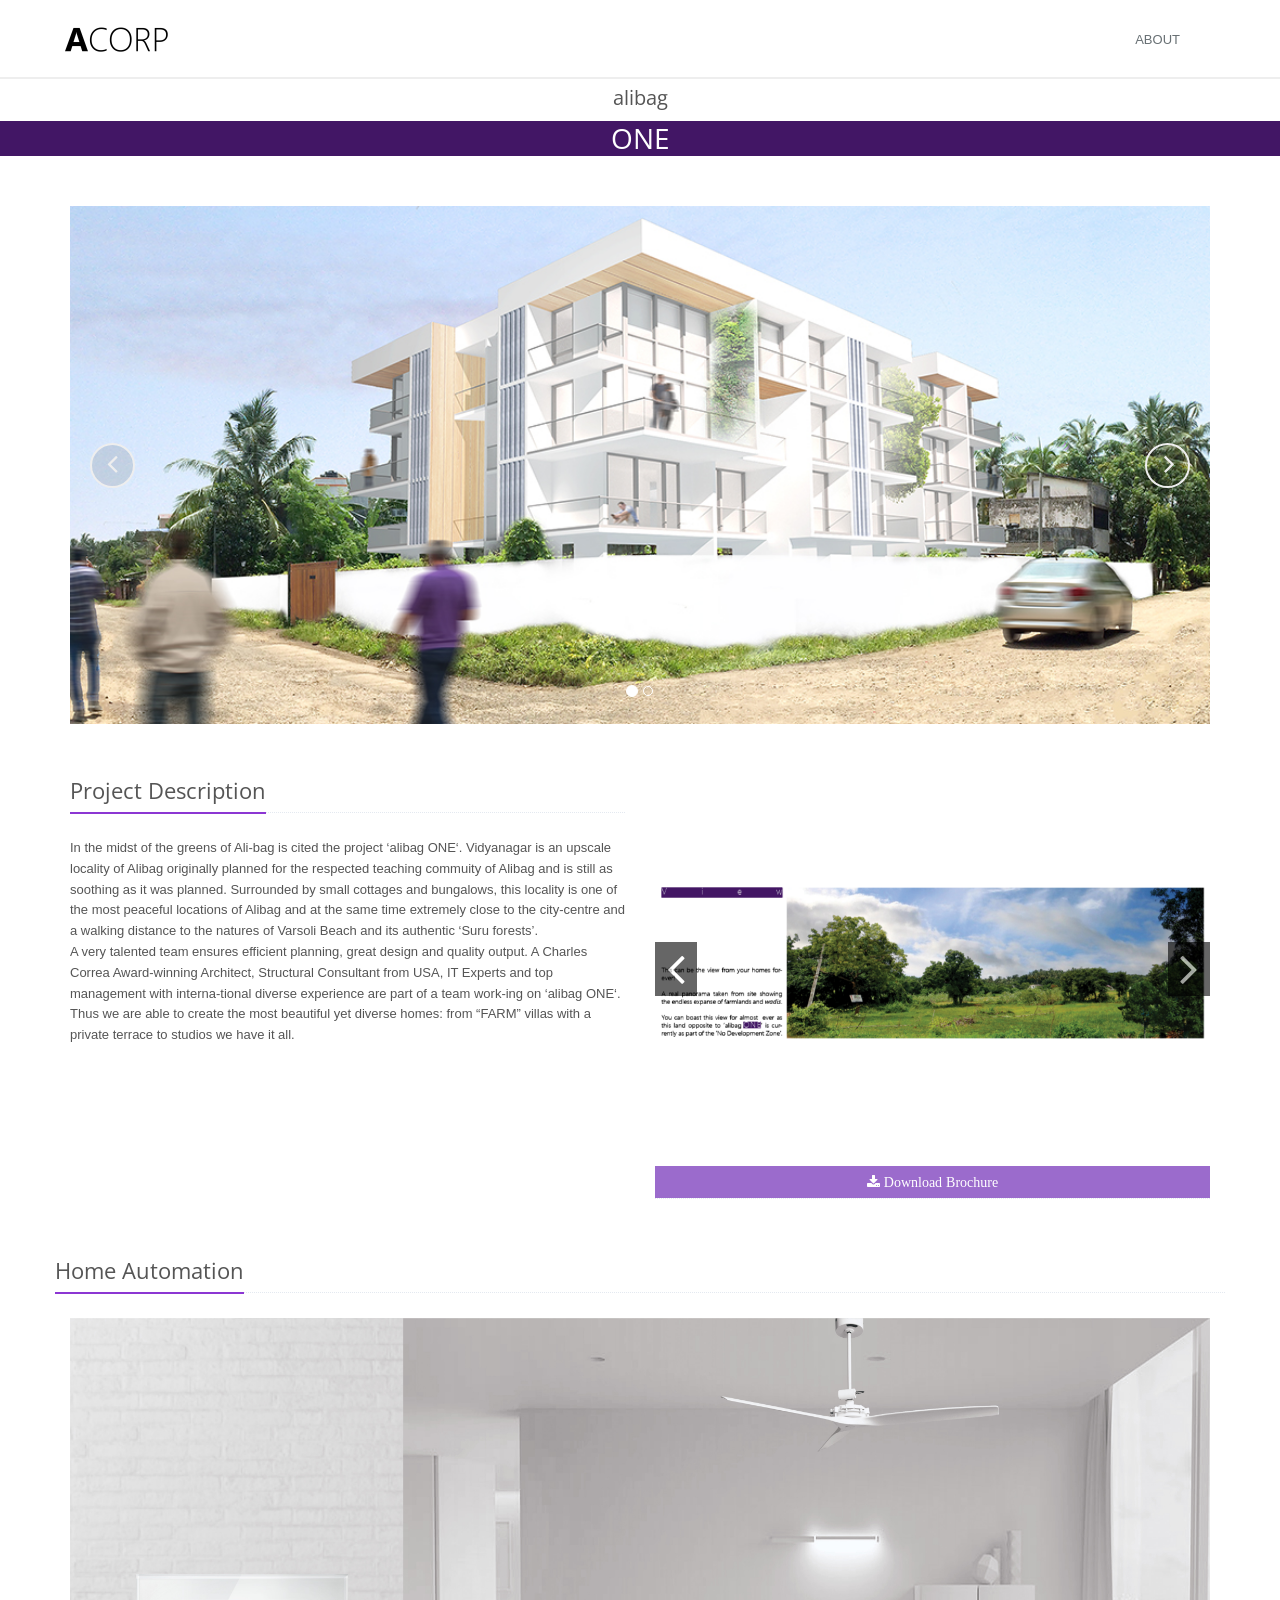
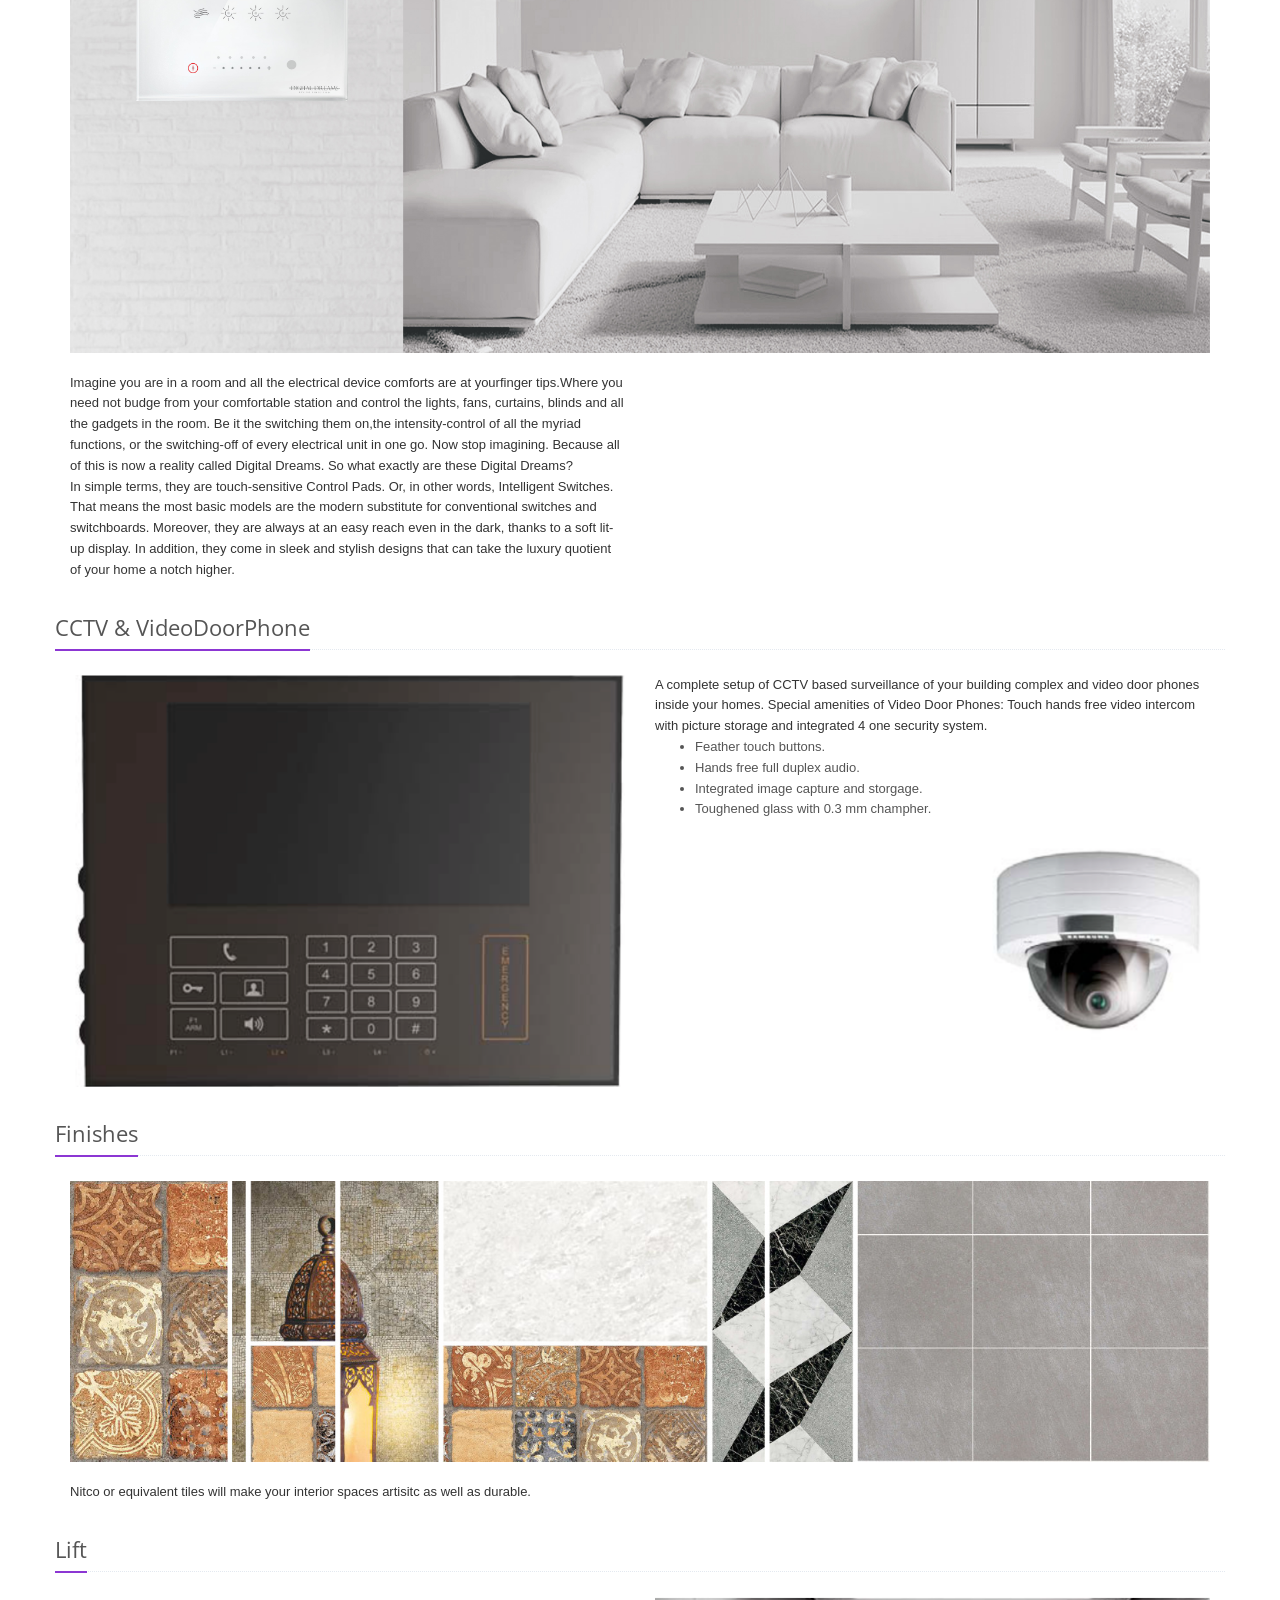
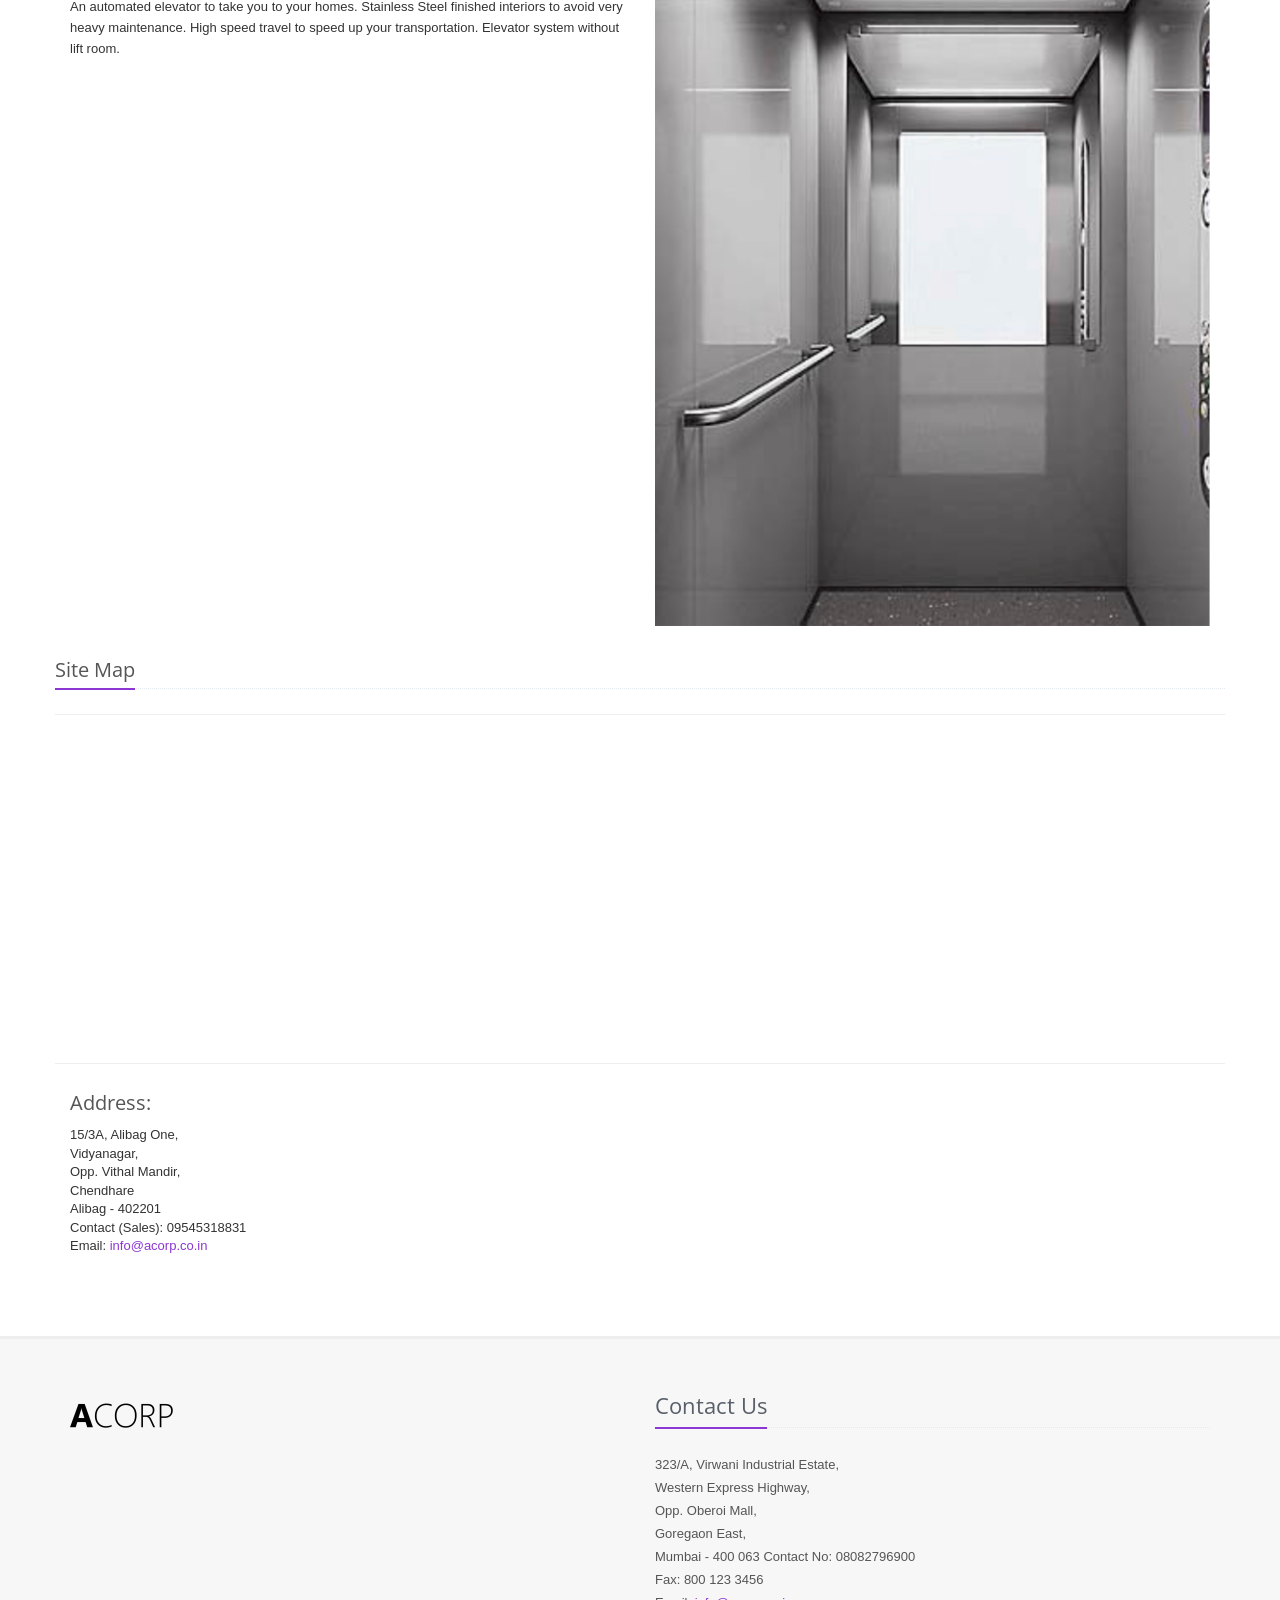
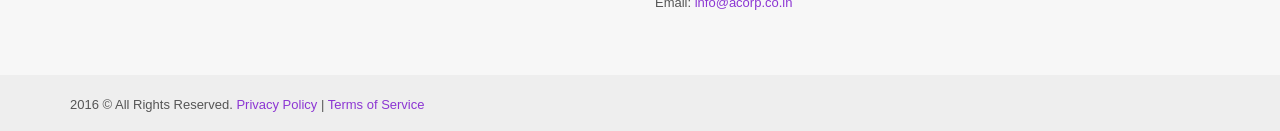
<file: index.html>
<!DOCTYPE html>
<!--[if IE 8]> <html lang="en" class="ie8"> <![endif]-->
<!--[if IE 9]> <html lang="en" class="ie9"> <![endif]-->
<!--[if !IE]><!--> <html lang="en"> <!--<![endif]-->
<head>
    <title>alibagone</title>

    <!-- Meta -->
    <meta charset="utf-8">
    <meta name="viewport" content="width=device-width, initial-scale=1.0">
    <meta name="description" content="">
    <meta name="author" content="">

    <!-- Favicon -->
    <link rel="shortcut icon" href="favicon-acorp.ico">

    <!-- Web Fonts -->
    <link rel="stylesheet" href="//fonts.googleapis.com/css?family=Open+Sans:400,300,600&amp;subset=cyrillic,latin">

    <!-- CSS Global Compulsory -->
    <link rel="stylesheet" href="assets/plugins/bootstrap/css/bootstrap.min.css">
    <link rel="stylesheet" href="assets/css/style.css">

    <!-- CSS Header and Footer -->
    <link rel="stylesheet" href="assets/css/headers/header-v3.css">
    <link rel="stylesheet" href="assets/css/footers/footer-v2.css">

    <!-- CSS Implementing Plugins -->
    <link rel="stylesheet" href="assets/plugins/animate.css">
    <link rel="stylesheet" href="assets/plugins/line-icons/line-icons.css">
    <link rel="stylesheet" href="assets/plugins/font-awesome/css/font-awesome.min.css">
    <link rel="stylesheet" href="assets/plugins/cube-portfolio/cubeportfolio/css/cubeportfolio.min.css">
    <link rel="stylesheet" href="assets/plugins/cube-portfolio/cubeportfolio/custom/custom-cubeportfolio.css">

    <!-- CSS Theme -->
    <link rel="stylesheet" href="assets/css/theme-colors/acorp-purple.css">
    <link rel="stylesheet" href="assets/css/theme-skins/dark.css">

    <!-- CSS Customization -->
    <link rel="stylesheet" href="assets/css/custom.css">
</head>

<body  class="header-fixed">

<div class="wrapper">
    <!--=== Header v1 ===-->
    <div class="header-v3">
        <!-- Navbar -->
        <div class="navbar navbar-default mega-menu" role="navigation">
            <div class="container">
                <!-- Brand and toggle get grouped for better mobile display -->
                <div class="navbar-header">
                    <button type="button" class="navbar-toggle" data-toggle="collapse" data-target=".navbar-responsive-collapse">
                        <span class="sr-only">Toggle navigation</span>
                        <span class="fa fa-bars"></span>
                    </button>
                    <a class="navbar-brand" href="#">
                        <img id="logo-header" src="assets/img/acorp-double.png" width="103" height="39" alt="Logo">
                    </a>
                </div>

                <!-- Collect the nav links, forms, and other content for toggling -->
                <div class="collapse navbar-collapse mega-menu navbar-responsive-collapse">
                    <ul class="nav navbar-nav">
                        <li class= "page-scroll"><a href="#about-us">About</a></li>
                        
                    </ul>
                </div><!--/navbar-collapse-->
            </div>
        </div>
        <!-- End Navbar -->
    </div>
    <!--=== End Header v3 ===-->

    <div class=" text-center">
            <h3>alibag</h3>
            <h1 style="color:white; background-color:#421665">ONE</h1>
    </div>


    <!--=== Container Part ===-->
    <div class="container">
        <div class="content">
        
            <!-- Magazine Slider -->
            <div class="carousel slide carousel-v2 margin-bottom-40" id="portfolio-carousel">
                <ol class="carousel-indicators">
                    <li class="active rounded-x" data-target="#portfolio-carousel" data-slide-to="0"></li>
                    <li class="rounded-x" data-target="#portfolio-carousel" data-slide-to="1"></li>
                </ol>

                <div class="carousel-inner">
                    <div class="item active">
                        <img class="full-width img-responsive" src="assets/img/mockup/perspective-1.jpg" alt="">
                    </div>
                    <div class="item">
                        <img class="full-width img-responsive" src="assets/img/mockup/skyvilla-1.jpg" alt="">
                    </div>
               
                </div>

                <a class="left carousel-control rounded-x" href="#portfolio-carousel" role="button" data-slide="prev">
                    <i class="fa fa-angle-left arrow-prev"></i>
                </a>
                <a class="right carousel-control rounded-x" href="#portfolio-carousel" role="button" data-slide="next">
                    <i class="fa fa-angle-right arrow-next"></i>
                </a>
            </div>
            <!-- End Magazine Slider -->

            <div class="row margin-bottom-20">
                <div class="col-sm-6">
                    <div class="headline"><h2>Project Description</h2></div>
                    <p>In the midst of the greens of Ali-bag is cited the project ‘alibag ONE‘. Vidyanagar is an upscale locality of Alibag originally planned for the respected teaching commuity of Alibag and is still as soothing as it was planned. Surrounded by small cottages and bungalows, this locality is one of the most peaceful locations of Alibag and at the same time extremely close to the city-centre and a walking distance to the natures of Varsoli Beach and its authentic ‘Suru forests’.
                    <br>
                     A very talented team ensures efficient planning, great design and quality output. A Charles Correa Award-winning Architect, Structural Consultant from USA, IT Experts and top management with interna-tional diverse experience are part of a team work-ing on ‘alibag ONE‘. Thus we are able to create the most beautiful yet diverse homes: from “FARM” villas with a private terrace to studios we have it all.</p>
                </div>
                <div class="col-sm-6">
                   

						<div id="myCarousel" class="carousel slide carousel-v1">
                           <div class="carousel-inner">
                              <div class="item">
                                 <img src="assets/img/brochure-preview-images/brochure preview.png" alt="">
                              </div>
                              <div class="item">
                                 <img src="assets/img/brochure-preview-images/brochure preview2.png" alt="">
                                 
                              </div>
                              <div class="item active">
                                 <img src="assets/img/brochure-preview-images/brochure preview3.png" alt="">
                                 
                              </div>
                              <div class="item">
                                 <img src="assets/img/brochure-preview-images/brochure preview4.png" alt="">
                                 
                              </div>
                              <div class="item">
                                 <img src="assets/img/brochure-preview-images/brochure preview5.png" alt="">
                                 
                              </div>
                              <div class="item">
                                 <img src="assets/img/brochure-preview-images/brochure preview6.png" alt="">
                                 
                              </div>
                              <div class="item">
                                 <img src="assets/img/brochure-preview-images/brochure preview7.png" alt="">
                                 
                              </div>
                           </div>
                           <div class="carousel-arrow"><a class="left carousel-control" href="#myCarousel" data-slide="prev"> <i class="fa fa-angle-left" style="font-size:50px"></i> </a> <a class="right carousel-control" href="#myCarousel" data-slide="next"> <i class="fa fa-angle-right" style="font-size:50px"></i> </a></div>
                        </div>
                         <div class="headline"><a  class ="btn btn-primary btn-block btn-u btn-u-purple" href= "assets/brochure/alibagonebrochure.pdf"><i class="fa fa-download">&nbsp;Download Brochure</i></a></div>



                </div>
            </div>

            <!-- Home automation starts -->
            <div class="row margin-bottom-20">
                <div class="headline"><h2>Home Automation</h2></div>
                <div class="col-sm-12 margin-bottom-20">

                    <img  class= "full-width img-responsive" src="assets/img/amenities/home-automation.jpg">
                </div>
                <div class="col-sm-6">
                Imagine you are in a room and all the electrical device comforts are at yourfinger tips.Where you need not budge from your comfortable station and control the lights, fans, curtains, blinds and all the gadgets in the room. Be it the switching them on,the intensity-control of all the myriad functions, or the switching-off of every electrical unit in one go. Now stop imagining. Because all of this is now a reality called Digital Dreams. So what exactly are these Digital Dreams?
                <br>
                In simple terms, they are touch-sensitive Control Pads. Or, in other words, Intelligent Switches. That means the most basic models are the modern substitute for conventional switches and switchboards. Moreover, they are always at an easy reach even in the dark, thanks to a soft lit-up display. In addition, they come in sleek and stylish designs that can take the luxury quotient of your home a notch higher. </div>
            </div>
            <!-- Home automation ends -->

            <!-- Security starts -->
            <div class="row margin-bottom-20">
                <div class="headline"><h2>CCTV &amp; VideoDoorPhone</h2></div>
                <div class="col-sm-6">

                    <img  class= "full-width img-responsive" src="assets/img/amenities/video-door-phone.png">
                </div>
                <div class="col-sm-6">
                A complete setup of CCTV based surveillance of your building complex and video door 
                phones inside your homes. Special amenities of Video Door Phones: Touch hands free video intercom with picture storage and integrated 4 one security system.
                <ul>
                <li>Feather touch buttons.</li>
                <li>Hands free full duplex audio.</li>
                <li>Integrated image capture and storgage.</li>    
                <li>Toughened glass with 0.3 mm champher.</li>

                </ul>
                <img  class= "img-responsive" height="50%" width="50%" align="right" src="assets/img/amenities/cctv.png">                
                </div>
                
            </div>
            <!-- Security ends -->

            <!-- Finishes starts -->
            <div class="row margin-bottom-20">
                <div class="headline"><h2>Finishes</h2></div>
                  <div class="col-sm-12 margin-bottom-20">

                    <img  class= "full-width img-responsive" src="assets/img/amenities/finishes.jpg">
                </div>  
                <div class="col-sm-6">
                Nitco or equivalent tiles will make your interior spaces artisitc as well as durable.
                </div>
                
            </div>
            <!-- Finishes ends-->
             <!-- Lift starts -->
            <div class="row margin-bottom-20">
                <div class="headline"><h2>Lift</h2></div>
                
                <div class="col-sm-6">
                An automated elevator to take you to your homes. Stainless Steel finished interiors to avoid very heavy maintenance. High speed travel to speed up your transportation. Elevator system without lift room.</div>
                <div class="col-sm-6">

                    <img  class= "full-width img-responsive" src="assets/img/amenities/lift.jpg">
                </div>
            </div>
            <!-- Lift ends -->
            <!-- Start map -->
            <div class="row margin-bottom-20">
                <div class="headline"><h3>Site Map</h3></div>
                <div id="map" class="map margin-bottom-20"></div>
                
                <div class="col-md-3 map-img md-margin-bottom-20">
                <h3>Address:</h3>
                <address>15/3A, Alibag One, <br />
                    Vidyanagar,<br />
                    Opp. Vithal Mandir,<br />
                    Chendhare<br />
                    Alibag - 402201<br />
                    Contact (Sales): 09545318831<br />
                    Email: <a href="mailto:info@acorp.co.in" class="">info@acorp.co.in</a><br />
                </address>
                </div>
            </div>
            <!-- End map -->
        </div>
    </div>
    <!--=== End Container Part ===-->

     <!--=== Footer Version 1 ===-->
    <div class="footer-v2" id="about-us">
        <div class="footer">
            <div class="container">
                <div class="row">
                    <!-- About -->
                    <div class="col-md-6 md-margin-bottom-40">
                        <a href="index.html"><img id="logo-footer" class="footer-logo" src="assets/img/acorp-double.png" width="103" height="39"  alt="logo"></a>

                        <!-- <p>About Unify dolor sit amet, consectetur adipiscing elit. Maecenas eget nisl id libero tincidunt sodales.</p>
                        <p>Duis eleifend fermentum ante ut aliquam. Cras mi risus, dignissim sed adipiscing ut, placerat non arcu.</p> -->
                    </div><!--/col-md-3-->
                      <!-- Address -->
                    <div class="col-md-6 map-img md-margin-bottom-40">
                        <div class="headline"><h2>Contact Us</h2></div>
                        <address class="md-margin-bottom-40">
                            323/A, Virwani Industrial Estate,<br />
                            Western Express Highway,<br />
                            Opp. Oberoi Mall,<br />
                            Goregaon East, <br />
                            Mumbai - 400 063
                            Contact No: 08082796900 <br />
                            Fax: 800 123 3456 <br />
                            Email: <a href="mailto:info@acorp.co.in" class="">info@acorp.co.in</a>
                        </address>
                    </div><!--/col-md-3-->
                    <!-- End Address -->
                    <!-- End About -->

                    <!-- Latest -->
                    <div class="col-md-3 md-margin-bottom-40">
                     <!--    <div class="posts">
                            <div class="headline"><h2>Latest Posts</h2></div>
                            <ul class="list-unstyled latest-list">
                                <li>
                                    <a href="#">Incredible content</a>
                                    <small>May 8, 2014</small>
                                </li>
                                <li>
                                    <a href="#">Best shoots</a>
                                    <small>June 23, 2014</small>
                                </li>
                                <li>
                                    <a href="#">New Terms and Conditions</a>
                                    <small>September 15, 2014</small>
                                </li>
                            </ul>
                        </div> -->
                    </div><!--/col-md-3-->
                    <!-- End Latest -->

                    <!-- Link List -->
                    <div class="col-md-3 md-margin-bottom-40">
                     <!--    <div class="headline"><h2>Useful Links</h2></div>
                        <ul class="list-unstyled link-list">
                            <li><a href="#">About us</a><i class="fa fa-angle-right"></i></li>
                            <li><a href="#">Portfolio</a><i class="fa fa-angle-right"></i></li>
                            <li><a href="#">Latest jobs</a><i class="fa fa-angle-right"></i></li>
                            <li><a href="#">Community</a><i class="fa fa-angle-right"></i></li>
                            <li><a href="#">Contact us</a><i class="fa fa-angle-right"></i></li>
                        </ul> -->
                    </div><!--/col-md-3-->
                    <!-- End Link List -->

                  
                </div>
            </div>
        </div><!--/footer-->

        <div class="copyright">
            <div class="container">
                <div class="row">
                    <div class="col-md-6">
                        <p>
                            2016 &copy; All Rights Reserved.
                           <a href="#">Privacy Policy</a> | <a href="#">Terms of Service</a>
                        </p>
                    </div>

                    <!-- Social Links -->
                   <!--  <div class="col-md-6">
                        <ul class="footer-socials list-inline">
                            <li>
                                <a href="#" class="tooltips" data-toggle="tooltip" data-placement="top" title="" data-original-title="Facebook">
                                    <i class="fa fa-facebook"></i>
                                </a>
                            </li>
                            <li>
                                <a href="#" class="tooltips" data-toggle="tooltip" data-placement="top" title="" data-original-title="Skype">
                                    <i class="fa fa-skype"></i>
                                </a>
                            </li>
                            <li>
                                <a href="#" class="tooltips" data-toggle="tooltip" data-placement="top" title="" data-original-title="Google Plus">
                                    <i class="fa fa-google-plus"></i>
                                </a>
                            </li>
                            <li>
                                <a href="#" class="tooltips" data-toggle="tooltip" data-placement="top" title="" data-original-title="Linkedin">
                                    <i class="fa fa-linkedin"></i>
                                </a>
                            </li>
                            <li>
                                <a href="#" class="tooltips" data-toggle="tooltip" data-placement="top" title="" data-original-title="Pinterest">
                                    <i class="fa fa-pinterest"></i>
                                </a>
                            </li>
                            <li>
                                <a href="#" class="tooltips" data-toggle="tooltip" data-placement="top" title="" data-original-title="Twitter">
                                    <i class="fa fa-twitter"></i>
                                </a>
                            </li>
                            <li>
                                <a href="#" class="tooltips" data-toggle="tooltip" data-placement="top" title="" data-original-title="Dribbble">
                                    <i class="fa fa-dribbble"></i>
                                </a>
                            </li>
                        </ul>
                    </div> -->
                    <!-- End Social Links -->
                </div>
            </div>
        </div><!--/copyright-->
    </div>
    <!--=== End Footer Version 1 ===-->
</div><!--/wrapper-->

<!-- JS google maps -->

<script type="text/javascript" src="http://maps.google.com/maps/api/js?sensor=true">
</script>
<script type="text/javascript" src="assets/plugins/gmap/gmap.js"></script>
<!-- todo change name for google maps -->
<script type="text/javascript" src="assets/js/pages/page_contacts.js"></script>

<!-- JS Global Compulsory -->
<script type="text/javascript" src="assets/plugins/jquery/jquery.min.js"></script>
<script type="text/javascript" src="assets/plugins/jquery/jquery-migrate.min.js"></script>
<script type="text/javascript" src="assets/plugins/bootstrap/js/bootstrap.min.js"></script>
<!-- JS Implementing Plugins -->
<script type="text/javascript" src="assets/plugins/back-to-top.js"></script>
<script type="text/javascript" src="assets/plugins/smoothScroll.js"></script>
<script type="text/javascript" src="assets/plugins/cube-portfolio/cubeportfolio/js/jquery.cubeportfolio.min.js"></script>
<!-- JS Customization -->
<script type="text/javascript" src="assets/js/custom.js"></script>
<!-- JS Page Level -->
<script type="text/javascript" src="assets/js/app.js"></script>
<script type="text/javascript" src="assets/js/plugins/cube-portfolio/cube-portfolio-4.js"></script>
<script type="text/javascript" src="assets/js/plugins/style-switcher.js"></script>


<script type="text/javascript">
    jQuery(document).ready(function() {
        App.init();
        StyleSwitcher.initStyleSwitcher();
        ContactPage.initMap();
        //ContactPage.initPanorama();
    });
</script>
<!--[if lt IE 9]>
    <script src="assets/plugins/respond.js"></script>
    <script src="assets/plugins/html5shiv.js"></script>
    <script src="assets/plugins/placeholder-IE-fixes.js"></script>
<![endif]-->

</body>
</html>
</file>
<file: assets/css/headers/header-v3.css>
/*----------------------------------------------------------------------

[-----*** TABLE OF CONTENT ***-----]

1. Header - Navbar
2. Header - Responsive Navbar Style
3. Header - Submenu
4. Header - Search
5. Header - Mega Menu
6. Header - Fixed
7. Header - Fixed Boxed

-----------------------------------------------------------------------*/


/*--------------------------------------------------
    [1. Header - Navbar]
----------------------------------------------------*/

/*Navbar*/
.header-v3 {
	z-index: 99;
	position: relative;
	border-bottom: solid 2px #eee;
}

.header-v3 .navbar {
	margin: 0;
}

.header-v3 .navbar-default {
	border: none;
	background: none;
}

/*Navbar Brand*/
.header-v3 .navbar-brand { 
	top: 10px;
	z-index: 1;
	padding: 10px;
	position: relative;
}

@media(max-width: 999px) {
	.header-v3 .navbar-brand { 
		top: 15px;
	}	
}

/*Navbar Toggle*/
.header-v3 .navbar-default .navbar-toggle {
	top: 17px;
	position: relative;
	border-color: #5fb611;
}

.header-v3 .navbar-default .navbar-toggle .fa {
	color: #fff;
	font-size: 19px;
}

.header-v3 .navbar-toggle,
.header-v3 .navbar-default .navbar-toggle:hover, 
.header-v3 .navbar-default .navbar-toggle:focus {
	background: #72c02c;
	padding: 6px 10px 2px;
}

.header-v3 .navbar-toggle:hover {
	background: #5fb611 !important;
}

/*Navbar Collapse*/
.header-v3 .navbar-collapse {
	position: relative;
}

/*Navbar Menu*/
.header-v3 .navbar-default .navbar-nav > li > a {
	color: #687074;
	font-size: 15px;
	font-weight:400;
	text-transform: uppercase;
}

.header-v3 .navbar-default .navbar-nav > .active > a {
	color: #72c02c;
}

@media (min-width: 992px) {
	.header-v3 .navbar-nav {
		float: right;
	}	
}


/*--------------------------------------------------
    [2. Header - Responsive Navbar Style]
----------------------------------------------------*/

/*Responsive Navbar*/
@media (max-width: 991px) {
	/*Responsive code for max-width: 991px*/
    .header-v3 .navbar-header {
        float: none;
    }
    
    .header-v3 .navbar-toggle {
        display: block;
    }
    
    .header-v3 .navbar-collapse.collapse {
        display: none !important;
    }
    
    .header-v3 .navbar-collapse.collapse.in {
        display: block !important;
  		overflow-y: auto !important;
    }
    
    .header-v3 .navbar-nav {
        margin: 0 0 5px;
        float: none !important;
    }

    .header-v3 .navbar-nav > li {
        float: none;
    }
    
    .header-v3 .navbar-nav > li > a {
        padding-top: 30px;
        padding-bottom: 40px;
    }

    /*Navbar Brand*/
	.header-v3 .navbar-brand { 
		top: -1px;
	}	

	/*Navbar Toggle*/
	.header-v3 .navbar-default .navbar-toggle {
		top: 1px;
	}

    /*Navbar*/
	.header-v3 .navbar-header {
		padding: 20px 0;
	}

	/*Pull Right*/
    .header-v3 .dropdown-menu.pull-right {
		float: none !important;
	}

	/*Dropdown Menu Slide Down Effect*/
	.header-v3 .dropdown > a:after {
		top: 10px !important;
	}

	.header-v3 .navbar-nav .open .dropdown-menu {
		border: 0;
		float: none;
		width: auto;
		margin-top: 0;
		position: static;
		box-shadow: none;
		background-color: transparent;
	}

	.header-v3 .navbar-nav .open .dropdown-menu > li > a,
	.header-v3 .navbar-nav .open .dropdown-menu .dropdown-header {
		padding: 5px 15px 5px 25px;
	}
	
	.header-v3 .navbar-nav .open .dropdown-menu > li > a {
		line-height: 20px;
	}
	
	.header-v3 .navbar-nav .open .dropdown-menu > li > a:hover,
	.header-v3 .navbar-nav .open .dropdown-menu > li > a:focus {
		background-image: none;
	}

	.header-v3 .navbar-default .navbar-nav .open .dropdown-menu > li > a {
		color: #777;
	}

	.header-v3 .navbar-default .navbar-nav .open .dropdown-menu > li > a:hover,
	.header-v3 .navbar-default .navbar-nav .open .dropdown-menu > li > a:focus {
		color: #333;
		background-color: transparent;
	}
	
	.header-v3 .navbar-default .navbar-nav .open .dropdown-menu > .active > a,
	.header-v3 .navbar-default .navbar-nav .open .dropdown-menu > .active > a:hover,
	.header-v3 .navbar-default .navbar-nav .open .dropdown-menu > .active > a:focus {
		color: #555;
		background-color: #e7e7e7;
	}
	
	.header-v3 .navbar-default .navbar-nav .open .dropdown-menu > .disabled > a,
	.header-v3 .navbar-default .navbar-nav .open .dropdown-menu > .disabled > a:hover,
	.header-v3 .navbar-default .navbar-nav .open .dropdown-menu > .disabled > a:focus {
		color: #ccc;
		background-color: transparent;
	}	

	.header-v3 .navbar-default .dropdown-menu.no-bottom-space {
		padding-bottom: 0;
	}

  	/*Design for max-width: 991px*/
  	.header-v3 .navbar-collapse,
	.header-v3 .navbar-collapse .container {
		padding-left: 0 !important;
		padding-right: 0 !important;
	}

	.header-v3 .navbar-default .navbar-nav > li > a {
		font-size: 14px;
		padding: 9px 10px;
	}

	.header-v3 .navbar-default .navbar-nav > li a {
		border-bottom: solid 1px #eee;
	}	

	.header-v3 .navbar-default .navbar-nav > li > a:focus {
		background: none;
	}

	.header-v3 .navbar-default .navbar-nav > li > a:hover {
		color: #72c02c;
	}

	.header-v3 .navbar-default .navbar-nav > .active > a,
	.header-v3 .navbar-default .navbar-nav > .active > a:hover,
	.header-v3 .navbar-default .navbar-nav > .active > a:focus {
		background: #72c02c;
		color: #fff !important;	
	}

	.header-v3 .dropdown .dropdown-submenu > a { 
		font-size: 13px;
		color: #333 !important;
		text-transform: uppercase;
	}

	/*Search Box*/
	.header-v3 .navbar .nav > li > .search {
		padding: 11px 0 12px !important;
	}
}

@media (min-width: 992px) {	
	/*Navbar Collapse*/
	.header-v3 .navbar-collapse {
		padding: 0;
	}

	.header-v3 .navbar-default .navbar-nav > li > a {
		font-size: 13px;
		padding: 30px 30px 27px 20px;
	}
	
	.header-v3 .navbar-default .navbar-nav > li > a,
	.header-v3 .navbar-default .navbar-nav > li > a:hover,
	.header-v3 .navbar-default .navbar-nav > li > a:focus,	
	.header-v3 .navbar-default .navbar-nav > .active > a, 
	.header-v3 .navbar-default .navbar-nav > .active > a:hover, 
	.header-v3 .navbar-default .navbar-nav > .active > a:focus {
		background: none;
	}

	.header-v3 .navbar-default .navbar-nav > .open > a,
	.header-v3 .navbar-default .navbar-nav > .open > a:hover,
	.header-v3 .navbar-default .navbar-nav > .open > a:focus {
		color: #72c02c;
	}

	.header-v3 .navbar-default .navbar-nav > li:hover > a {
        color: #72c02c;
    }

	/*Dropdown Menu*/
	.header-v3 .dropdown-menu { 
		padding: 0;
		border: none;
		min-width: 200px;
		border-radius: 0; 
		z-index: 9999 !important;
		border-top: solid 2px #72c02c; 
		border-bottom: solid 2px #687074; 
	}

	.header-v3 .dropdown-menu li a { 
		color: #687074; 
		font-size: 13px; 
		font-weight: 400; 
		padding: 6px 15px; 
		border-bottom: solid 1px #eee;
	}

	.header-v3 .dropdown-menu .active > a,
	.header-v3 .dropdown-menu li > a:hover {
		color: #fff;
		filter: none !important;
		background: #687074 !important;
		-webkit-transition: all 0.1s ease-in-out;
		-moz-transition: all 0.1s ease-in-out;
		-o-transition: all 0.1s ease-in-out;
		transition: all 0.1s ease-in-out;
	}

	.header-v3 .dropdown-menu li > a:focus {
		background: none;
		filter: none !important;
	}

	.header-v3 .navbar-nav > li.dropdown:hover > .dropdown-menu {
		display: block;
	}	

	.header-v3 .open > .dropdown-menu {
		display: none;
	}

	/*Search*/
	.header-v3 .navbar .search-open {
		width: 330px;
	}
}


/*--------------------------------------------------
    [3. Header - Submenu]
----------------------------------------------------*/

/*Dropdown Submenu for BS3
------------------------------------*/
.header-v3 .dropdown-submenu { 
   position: relative; 
}

.header-v3 .dropdown > a:after,
.header-v3 .dropdown-submenu > a:after {
    top: 8px;
    right: 9px;
    font-size: 11px;
    content: "\f105";
    position: absolute;
    font-weight: normal;
    display: inline-block;
    font-family: FontAwesome;
}

@media (max-width: 991px) {
  	.header-v3 .dropdown-submenu > a:after {
      	content: " ";
  	}
}

.header-v3 .dropdown > a:after {
    top: 30px;
    right: 15px;
    content: "\f107";
}

.header-v3 .dropdown-submenu > .dropdown-menu { 
	top: 3px; 
	left: 100%; 
	margin-top: -5px; 
	margin-left: 0px; 
}

/*Submenu comes from LEFT side*/
.header-v3 .dropdown-submenu > .dropdown-menu.submenu-left {
	left: -100%;
}

.header-v3 .dropdown-submenu:hover > .dropdown-menu {  
   	display: block;
}

@media (max-width: 991px) {
	.header-v3 .dropdown-submenu > .dropdown-menu {  
		display: block;
		margin-left: 15px;
	}
}

.header-v3 .dropdown-submenu.pull-left {
	float: none;
}

.header-v3 .dropdown-submenu.pull-left > .dropdown-menu {
	left: -100%;
	margin-left: 10px;
}

.header-v3 .dropdown-menu li [class^="fa-"],
.header-v3 .dropdown-menu li [class*=" fa-"] {
	left: -3px;
	width: 1.25em;
	margin-right: 1px;
	position: relative;
	text-align: center;
	display: inline-block;
}
.header-v3 .dropdown-menu li [class^="fa-"].fa-lg,
.header-v3 .dropdown-menu li [class*=" fa-"].fa-lg {
	/* increased font size for fa-lg */
	width: 1.5625em;
}


/*--------------------------------------------------
    [4. Header - Search]
----------------------------------------------------*/

/*Search Box
------------------------------------*/
.header-v3 .navbar .nav > li > .search {
	color: #aaa;
	cursor: pointer;
	min-width: 35px;
	font-size: 15px;
	text-align: center;
	background: inherit;
	border-bottom: none;
	padding: 31px 0 31px;
	display: inline-block;
}

.header-v3 .navbar .nav > li > .search:hover {
	color: #72c02c;
	background: inherit;
}

.header-v3 .navbar .search-open {
	right: 0; 
	top: 77px; 
	display: none;
	padding: 14px; 
	position: absolute;
	background: #fcfcfc; 
	border-top: solid 2px #eee;
	box-shadow: 0 1px 3px #ddd; 
}

.header-v3 .navbar .search-open form {
	margin: 0;	
}

@media (min-width: 767px) and (max-width: 991px) {
	.header-v3 .navbar > .container .navbar-brand, 
	.header-v3 .navbar > .container-fluid .navbar-brand {
		margin-left: -10px;
	}

	.header-v3 .navbar-toggle {
		margin-right: 0;
	}

	.header-v3 .navbar .search-open {
		width: 93%;
	}
}

@media (max-width: 991px) {
	.header-v3 .navbar .nav > li > .search {
		color: #999;
		width: 35px;
		height: 34px;
		text-align: left;
		background: #eee;
		line-height: 12px;
		text-align: center;
		margin: 5px 10px 0;
		border-bottom: none;
	}

	.header-v3 .navbar .nav > li > .search:hover {
		background: #5fb611;
		color: #fff !important;
	}

	.header-v3 .navbar .search-open {
		top: 5px;
		padding: 0;
		left: 48px;
		border-top: none;
		box-shadow: none;
		background: none; 
		margin-right: 10px;
	}
}


/*--------------------------------------------------
    [5. Header - Mega Menu]
----------------------------------------------------*/

/*Mega Menu
------------------------------------*/
.header-v3 .mega-menu .nav,
.header-v3 .mega-menu .dropup,
.header-v3 .mega-menu .dropdown,
.header-v3 .mega-menu .collapse {
  	position: static;
}

.header-v3 .mega-menu .navbar-inner,
.header-v3 .mega-menu .container {
  	position: relative;
}

.header-v3 .mega-menu .dropdown-menu {
  	left: auto;
}

.header-v3 .mega-menu .dropdown-menu > li {
  	display: block;
}

.header-v3 .mega-menu .dropdown-submenu .dropdown-menu {
  	left: 100%;
}

.header-v3 .mega-menu .nav.pull-right .dropdown-menu {
  	right: 0;
}

.header-v3 .mega-menu .mega-menu-content {
  	*zoom: 1;
  	padding: 0;
}

.header-v3 .mega-menu .mega-menu-content:before,
.header-v3 .mega-menu .mega-menu-content:after {
  	content: "";
  	display: table;
  	line-height: 0;
}

.header-v3 .mega-menu .mega-menu-content:after {
  	clear: both;
}

.header-v3 .mega-menu.navbar .nav > li > .dropdown-menu:after,
.header-v3 .mega-menu.navbar .nav > li > .dropdown-menu:before {
  	display: none;
}

.header-v3 .mega-menu .dropdown.mega-menu-fullwidth .dropdown-menu {
  	left: 0;
  	right: 0;
  	overflow: hidden;
}

@media (min-width: 992px) {
	.header-v3 .mega-menu .dropdown.mega-menu-fullwidth .dropdown-menu {
  		margin-left: 10px;
  		margin-right: 15px;
	}
}

/*Equal Height Lists*/
@media (min-width: 992px) {
	.header-v3 .mega-menu .equal-height {
	    display: -webkit-flex;
	    display: -ms-flexbox;
	    display: flex;
	    
	    /*-webkit-flex-wrap: wrap;
	    -ms-flex-wrap: wrap;
	    flex-wrap: wrap;*/
	}

	.header-v3 .mega-menu .equal-height-in {
	    display: -webkit-flex;
	    display: -ms-flexbox;
	    display: flex;
	}
}

/*Mega Menu Style Effect*/
.header-v3 .mega-menu .equal-height-list h3 {
	font-size: 15px;
	font-weight: 400;
	padding: 0 10px 0 13px;
	text-transform: uppercase;
}

/*Space for only Big Resolution*/
@media (min-width: 992px) {
	.header-v3 .mega-menu .big-screen-space {
		margin-bottom: 20px;
	}
}

/*Mega Menu Content*/
@media (min-width: 992px) {
    .header-v3 .mega-menu .equal-height-in {
        padding: 20px 0;
        border-left: 1px solid #eee;
    }

    .header-v3 .mega-menu .equal-height-in:first-child {
        border-left: none;
        margin-left: -1px;
    }

    .header-v3 .mega-menu .equal-height-list {
    	width: 100%;
    }

    .header-v3 .mega-menu .equal-height-list li a {
        display: block;
        position: relative;
        border-bottom: none;
        padding: 5px 10px 5px 15px;
    }

    .header-v3 .mega-menu .equal-height-list a:hover {
    	text-decoration: none;
    }
    
    /*Dropdown Arrow Icons*/
    .header-v3 .mega-menu .mega-menu-fullwidth li a {
    	padding: 5px 10px 5px 30px;	
    }

    .header-v3 .mega-menu .mega-menu-fullwidth li a:after {
        top: 7px;
        left: 15px;
        font-size: 11px;
        content: "\f105";
        position: absolute;
        font-weight: normal;
        display: inline-block;
        font-family: FontAwesome;
    }

    /*Dropdown Arrow Icons Disable class*/
    .header-v3 .mega-menu .mega-menu-fullwidth .disable-icons li a {
    	padding: 5px 10px 5px 15px;
    }

    .header-v3 .mega-menu .mega-menu-fullwidth .disable-icons li a:after {
    	display: none;
    }
}

/*Space Effect inside the container to avoid scroll bar*/
@media (min-width: 737px) and (max-width: 991px) {
	.header-v3 .mega-menu .mega-menu-content .container {
		width: 690px !important;
	}

	.header-v3 .mega-menu .equal-height {
		margin-right: 0;
	}

	.header-v3 .mega-menu .equal-height-in {
    	padding-right: 0;
    	margin-right: -15px;
    }
}

@media (max-width: 991px) {
	.header-v3 .mega-menu .equal-height {
		margin-right: 0;
	}

	.header-v3 .mega-menu .equal-height-in {
    	padding-right: 0;
    }
}

/*Equal Hight List Style*/
@media (max-width: 991px) {
    .header-v3 .mega-menu .dropdown.mega-menu-fullwidth .dropdown-menu {
        width: auto;
    }

    .header-v3 .mega-menu .equal-height-in,
    .header-v3 .mega-menu .equal-height-list {
        display: block;
    }

    .header-v3 .mega-menu .mega-menu-fullwidth .dropdown-menu > li > ul {
        display: block;
    }

    /*Equal Height List Style*/
    .header-v3 .mega-menu .equal-height-list h3 { 
		color: #333; 
		margin: 0 0 5px;
		font-size: 13px; 
		font-weight: 400; 
		padding: 6px 25px 5px; 
		border-bottom: solid 1px #eee;
	}

	.header-v3 .mega-menu .equal-height-list li {
		margin-left: 15px;
	}

	.header-v3 .mega-menu .equal-height-list li a {
		color: #687074;
		display: block;
		font-size: 13px; 
		font-weight: 400; 
		padding: 6px 25px; 
		border-bottom: solid 1px #eee;
	}

	.header-v3 .mega-menu .equal-height-list > h3.active,
	.header-v3 .mega-menu .equal-height-list > .active > a,
	.header-v3 .mega-menu .equal-height-list > .active > a:hover,
	.header-v3 .mega-menu .equal-height-list > .active > a:focus {
		color: #555;
		background-color: #e7e7e7;
	}

	.header-v3 .mega-menu .equal-height-list li a:hover {
		color: #333;
		text-decoration: none;
	}
}


/*--------------------------------------------------
    [6. Header - Fixed]
----------------------------------------------------*/

/*Header*/
.header-fixed .header-v3 {
	height: 79px;
}

.header-fixed .header-v3.header-fixed-shrink {
	top: 0;
	left: 0;
	width: 100%;
	height: 95px;
	z-index: 999;
	position: fixed;
	margin-top: -35px;
	border-bottom: none;
	box-shadow: 0 0 3px #bbb;
	background: rgba(255,255,255, 0.96); 
	-webkit-transition: height 0.4s;
	-moz-transition: height 0.4s;
	transition: height 0.4s;
}

/*Brand*/
.header-fixed .header-v3.header-fixed-shrink .navbar-brand { 
	top: 47px;
	z-index: 1;
	position: relative;
	padding: 0 10px 10px;
}

.header-fixed .header-v3.header-fixed-shrink .navbar-brand img {
	width: 90%;
}

.header-fixed .header-v3.header-fixed-shrink .search,
.header-fixed .header-v3.header-fixed-shrink .active a {
	border-bottom: none !important;
}

@media (max-width: 991px) {
	/*Header*/
	.header-fixed .header-v3,
	.header-fixed .header-v3.header-fixed-shrink {
		height: inherit;
		position: relative;
	}
}

@media (min-width: 992px) {
	.header-fixed .header-v3.header-fixed-shrink .navbar-nav > li > a {
		padding: 56px 30px 18px 20px;
		border-bottom: solid 1px transparent !important;
	}

	.header-fixed .header-v3.header-fixed-shrink .dropdown > a:after {
		top: 57px;
	}

	/*Search Bar*/
	.header-fixed .header-v3.header-fixed-shrink .search {
		margin-top: 49px;
		padding: 8px !important;
		color: #585f69 !important;
		background: none !important;
	}

	.header-fixed .header-v3.header-fixed-shrink .search-open {
		top: 95px;
		border-top: none;
		background: rgba(255,255,255, 0.9);	
	}
}


/*--------------------------------------------------
    [7. Header - Fixed Boxed]
----------------------------------------------------*/

.boxed-layout.header-fixed .header-v3.header-sticky {
	left: inherit;
	width: inherit;
}
</file>
<file: assets/css/footers/footer-v2.css>
/*Footer-v2
------------------------------------*/
.footer-v2 .footer {
	padding: 40px 0;
	background: #f7f7f7;
	border-top: 3px solid #eee;
}

.footer-v2 .footer p {
	color: #555;
}

.footer-v2 .headline h2 {
	color: #585f69;
}

/*Footer Subsribe*/
.footer-v2 .footer-subsribe {
	width: 100%;
}

/*Link List*/
.footer-v2 .link-list li {
	border-top: solid 1px #eee;
}

.footer-v2 .link-list a {
	color: #555;
}

.footer-v2 address {
	color: #555;
	line-height: 23px;
}

.footer-v2 address i {
	min-width: 20px;
	margin-right: 5px;
	text-align: center;
}

/*Copyright*/
.footer-v2 .copyright {
	border-top: none;
	background: #eee;
	padding: 20px 0 15px;
}

.footer-v2 .copyright p {
	color: #555;
	margin-bottom: 0;
}
</file>
<file: assets/plugins/line-icons/line-icons.css>
@font-face {
	font-family: 'Simple-Line-Icons';
	src:url('fonts/Simple-Line-Icons.eot');
	src:url('fonts/Simple-Line-Icons.eot?#iefix') format('embedded-opentype'),
		url('fonts/Simple-Line-Icons.woff') format('woff'),
		url('fonts/Simple-Line-Icons.ttf') format('truetype'),
		url('fonts/Simple-Line-Icons.svg#Simple-Line-Icons') format('svg');
	font-weight: normal;
	font-style: normal;
}

/* Use the following CSS code if you want to use data attributes for inserting your icons */
[data-icon]:before {
	font-family: 'Simple-Line-Icons';
	content: attr(data-icon);
	speak: none;
	font-weight: normal;
	font-variant: normal;
	text-transform: none;
	line-height: 1;
	-webkit-font-smoothing: antialiased;
	-moz-osx-font-smoothing: grayscale;
}

/* Use the following CSS code if you want to have a class per icon */
/*
Instead of a list of all class selectors,
you can use the generic selector below, but it's slower:
[class*="icon-"] {
*/
.icon-user-female, .icon-user-follow, .icon-user-following, .icon-user-unfollow, .icon-trophy, .icon-screen-smartphone, .icon-screen-desktop, .icon-plane, .icon-notebook, .icon-moustache, .icon-mouse, .icon-magnet, .icon-energy, .icon-emoticon-smile, .icon-disc, .icon-cursor-move, .icon-crop, .icon-credit-card, .icon-chemistry, .icon-user, .icon-speedometer, .icon-social-youtube, .icon-social-twitter, .icon-social-tumblr, .icon-social-facebook, .icon-social-dropbox, .icon-social-dribbble, .icon-shield, .icon-screen-tablet, .icon-magic-wand, .icon-hourglass, .icon-graduation, .icon-ghost, .icon-game-controller, .icon-fire, .icon-eyeglasses, .icon-envelope-open, .icon-envelope-letter, .icon-bell, .icon-badge, .icon-anchor, .icon-wallet, .icon-vector, .icon-speech, .icon-puzzle, .icon-printer, .icon-present, .icon-playlist, .icon-pin, .icon-picture, .icon-map, .icon-layers, .icon-handbag, .icon-globe-alt, .icon-globe, .icon-frame, .icon-folder-alt, .icon-film, .icon-feed, .icon-earphones-alt, .icon-earphones, .icon-drop, .icon-drawer, .icon-docs, .icon-directions, .icon-direction, .icon-diamond, .icon-cup, .icon-compass, .icon-call-out, .icon-call-in, .icon-call-end, .icon-calculator, .icon-bubbles, .icon-briefcase, .icon-book-open, .icon-basket-loaded, .icon-basket, .icon-bag, .icon-action-undo, .icon-action-redo, .icon-wrench, .icon-umbrella, .icon-trash, .icon-tag, .icon-support, .icon-size-fullscreen, .icon-size-actual, .icon-shuffle, .icon-share-alt, .icon-share, .icon-rocket, .icon-question, .icon-pie-chart, .icon-pencil, .icon-note, .icon-music-tone-alt, .icon-music-tone, .icon-microphone, .icon-loop, .icon-logout, .icon-login, .icon-list, .icon-like, .icon-home, .icon-grid, .icon-graph, .icon-equalizer, .icon-dislike, .icon-cursor, .icon-control-start, .icon-control-rewind, .icon-control-play, .icon-control-pause, .icon-control-forward, .icon-control-end, .icon-calendar, .icon-bulb, .icon-bar-chart, .icon-arrow-up, .icon-arrow-right, .icon-arrow-left, .icon-arrow-down, .icon-ban, .icon-bubble, .icon-camcorder, .icon-camera, .icon-check, .icon-clock, .icon-close, .icon-cloud-download, .icon-cloud-upload, .icon-doc, .icon-envelope, .icon-eye, .icon-flag, .icon-folder, .icon-heart, .icon-info, .icon-key, .icon-link, .icon-lock, .icon-lock-open, .icon-magnifier, .icon-magnifier-add, .icon-magnifier-remove, .icon-paper-clip, .icon-paper-plane, .icon-plus, .icon-pointer, .icon-power, .icon-refresh, .icon-reload, .icon-settings, .icon-star, .icon-symbol-female, .icon-symbol-male, .icon-target, .icon-volume-1, .icon-volume-2, .icon-volume-off, .icon-users {
	font-family: 'Simple-Line-Icons';
	speak: none;
	font-style: normal;
	font-weight: normal;
	font-variant: normal;
	text-transform: none;
	line-height: 1;
	-webkit-font-smoothing: antialiased;
}
.icon-user-female:before {
	content: "\e000";
}
.icon-user-follow:before {
	content: "\e002";
}
.icon-user-following:before {
	content: "\e003";
}
.icon-user-unfollow:before {
	content: "\e004";
}
.icon-trophy:before {
	content: "\e006";
}
.icon-screen-smartphone:before {
	content: "\e010";
}
.icon-screen-desktop:before {
	content: "\e011";
}
.icon-plane:before {
	content: "\e012";
}
.icon-notebook:before {
	content: "\e013";
}
.icon-moustache:before {
	content: "\e014";
}
.icon-mouse:before {
	content: "\e015";
}
.icon-magnet:before {
	content: "\e016";
}
.icon-energy:before {
	content: "\e020";
}
.icon-emoticon-smile:before {
	content: "\e021";
}
.icon-disc:before {
	content: "\e022";
}
.icon-cursor-move:before {
	content: "\e023";
}
.icon-crop:before {
	content: "\e024";
}
.icon-credit-card:before {
	content: "\e025";
}
.icon-chemistry:before {
	content: "\e026";
}
.icon-user:before {
	content: "\e005";
}
.icon-speedometer:before {
	content: "\e007";
}
.icon-social-youtube:before {
	content: "\e008";
}
.icon-social-twitter:before {
	content: "\e009";
}
.icon-social-tumblr:before {
	content: "\e00a";
}
.icon-social-facebook:before {
	content: "\e00b";
}
.icon-social-dropbox:before {
	content: "\e00c";
}
.icon-social-dribbble:before {
	content: "\e00d";
}
.icon-shield:before {
	content: "\e00e";
}
.icon-screen-tablet:before {
	content: "\e00f";
}
.icon-magic-wand:before {
	content: "\e017";
}
.icon-hourglass:before {
	content: "\e018";
}
.icon-graduation:before {
	content: "\e019";
}
.icon-ghost:before {
	content: "\e01a";
}
.icon-game-controller:before {
	content: "\e01b";
}
.icon-fire:before {
	content: "\e01c";
}
.icon-eyeglasses:before {
	content: "\e01d";
}
.icon-envelope-open:before {
	content: "\e01e";
}
.icon-envelope-letter:before {
	content: "\e01f";
}
.icon-bell:before {
	content: "\e027";
}
.icon-badge:before {
	content: "\e028";
}
.icon-anchor:before {
	content: "\e029";
}
.icon-wallet:before {
	content: "\e02a";
}
.icon-vector:before {
	content: "\e02b";
}
.icon-speech:before {
	content: "\e02c";
}
.icon-puzzle:before {
	content: "\e02d";
}
.icon-printer:before {
	content: "\e02e";
}
.icon-present:before {
	content: "\e02f";
}
.icon-playlist:before {
	content: "\e030";
}
.icon-pin:before {
	content: "\e031";
}
.icon-picture:before {
	content: "\e032";
}
.icon-map:before {
	content: "\e033";
}
.icon-layers:before {
	content: "\e034";
}
.icon-handbag:before {
	content: "\e035";
}
.icon-globe-alt:before {
	content: "\e036";
}
.icon-globe:before {
	content: "\e037";
}
.icon-frame:before {
	content: "\e038";
}
.icon-folder-alt:before {
	content: "\e039";
}
.icon-film:before {
	content: "\e03a";
}
.icon-feed:before {
	content: "\e03b";
}
.icon-earphones-alt:before {
	content: "\e03c";
}
.icon-earphones:before {
	content: "\e03d";
}
.icon-drop:before {
	content: "\e03e";
}
.icon-drawer:before {
	content: "\e03f";
}
.icon-docs:before {
	content: "\e040";
}
.icon-directions:before {
	content: "\e041";
}
.icon-direction:before {
	content: "\e042";
}
.icon-diamond:before {
	content: "\e043";
}
.icon-cup:before {
	content: "\e044";
}
.icon-compass:before {
	content: "\e045";
}
.icon-call-out:before {
	content: "\e046";
}
.icon-call-in:before {
	content: "\e047";
}
.icon-call-end:before {
	content: "\e048";
}
.icon-calculator:before {
	content: "\e049";
}
.icon-bubbles:before {
	content: "\e04a";
}
.icon-briefcase:before {
	content: "\e04b";
}
.icon-book-open:before {
	content: "\e04c";
}
.icon-basket-loaded:before {
	content: "\e04d";
}
.icon-basket:before {
	content: "\e04e";
}
.icon-bag:before {
	content: "\e04f";
}
.icon-action-undo:before {
	content: "\e050";
}
.icon-action-redo:before {
	content: "\e051";
}
.icon-wrench:before {
	content: "\e052";
}
.icon-umbrella:before {
	content: "\e053";
}
.icon-trash:before {
	content: "\e054";
}
.icon-tag:before {
	content: "\e055";
}
.icon-support:before {
	content: "\e056";
}
.icon-size-fullscreen:before {
	content: "\e057";
}
.icon-size-actual:before {
	content: "\e058";
}
.icon-shuffle:before {
	content: "\e059";
}
.icon-share-alt:before {
	content: "\e05a";
}
.icon-share:before {
	content: "\e05b";
}
.icon-rocket:before {
	content: "\e05c";
}
.icon-question:before {
	content: "\e05d";
}
.icon-pie-chart:before {
	content: "\e05e";
}
.icon-pencil:before {
	content: "\e05f";
}
.icon-note:before {
	content: "\e060";
}
.icon-music-tone-alt:before {
	content: "\e061";
}
.icon-music-tone:before {
	content: "\e062";
}
.icon-microphone:before {
	content: "\e063";
}
.icon-loop:before {
	content: "\e064";
}
.icon-logout:before {
	content: "\e065";
}
.icon-login:before {
	content: "\e066";
}
.icon-list:before {
	content: "\e067";
}
.icon-like:before {
	content: "\e068";
}
.icon-home:before {
	content: "\e069";
}
.icon-grid:before {
	content: "\e06a";
}
.icon-graph:before {
	content: "\e06b";
}
.icon-equalizer:before {
	content: "\e06c";
}
.icon-dislike:before {
	content: "\e06d";
}
.icon-cursor:before {
	content: "\e06e";
}
.icon-control-start:before {
	content: "\e06f";
}
.icon-control-rewind:before {
	content: "\e070";
}
.icon-control-play:before {
	content: "\e071";
}
.icon-control-pause:before {
	content: "\e072";
}
.icon-control-forward:before {
	content: "\e073";
}
.icon-control-end:before {
	content: "\e074";
}
.icon-calendar:before {
	content: "\e075";
}
.icon-bulb:before {
	content: "\e076";
}
.icon-bar-chart:before {
	content: "\e077";
}
.icon-arrow-up:before {
	content: "\e078";
}
.icon-arrow-right:before {
	content: "\e079";
}
.icon-arrow-left:before {
	content: "\e07a";
}
.icon-arrow-down:before {
	content: "\e07b";
}
.icon-ban:before {
	content: "\e07c";
}
.icon-bubble:before {
	content: "\e07d";
}
.icon-camcorder:before {
	content: "\e07e";
}
.icon-camera:before {
	content: "\e07f";
}
.icon-check:before {
	content: "\e080";
}
.icon-clock:before {
	content: "\e081";
}
.icon-close:before {
	content: "\e082";
}
.icon-cloud-download:before {
	content: "\e083";
}
.icon-cloud-upload:before {
	content: "\e084";
}
.icon-doc:before {
	content: "\e085";
}
.icon-envelope:before {
	content: "\e086";
}
.icon-eye:before {
	content: "\e087";
}
.icon-flag:before {
	content: "\e088";
}
.icon-folder:before {
	content: "\e089";
}
.icon-heart:before {
	content: "\e08a";
}
.icon-info:before {
	content: "\e08b";
}
.icon-key:before {
	content: "\e08c";
}
.icon-link:before {
	content: "\e08d";
}
.icon-lock:before {
	content: "\e08e";
}
.icon-lock-open:before {
	content: "\e08f";
}
.icon-magnifier:before {
	content: "\e090";
}
.icon-magnifier-add:before {
	content: "\e091";
}
.icon-magnifier-remove:before {
	content: "\e092";
}
.icon-paper-clip:before {
	content: "\e093";
}
.icon-paper-plane:before {
	content: "\e094";
}
.icon-plus:before {
	content: "\e095";
}
.icon-pointer:before {
	content: "\e096";
}
.icon-power:before {
	content: "\e097";
}
.icon-refresh:before {
	content: "\e098";
}
.icon-reload:before {
	content: "\e099";
}
.icon-settings:before {
	content: "\e09a";
}
.icon-star:before {
	content: "\e09b";
}
.icon-symbol-female:before {
	content: "\e09c";
}
.icon-symbol-male:before {
	content: "\e09d";
}
.icon-target:before {
	content: "\e09e";
}
.icon-volume-1:before {
	content: "\e09f";
}
.icon-volume-2:before {
	content: "\e0a0";
}
.icon-volume-off:before {
	content: "\e0a1";
}
.icon-users:before {
	content: "\e001";
}
</file>
<file: assets/plugins/cube-portfolio/cubeportfolio/custom/custom-cubeportfolio.css>
/*Cubeportfolio
------------------------------------*/
.cube-portfolio:before,
.cube-portfolio:after {
	content: " ";
	display: table;
}

.cube-portfolio:after {
	clear: both;
}

/*Loading Box*/
.cube-portfolio .cbp-popup-singlePageInline .cbp-popup-loadingBox {
  border-radius: 50% !important;
}

.cbp-l-grid-agency .cbp-caption:after {
	border: none;
}

/*Overlays
------------------------------------*/
/*Default*/
.cube-portfolio .cbp-caption-zoom .cbp-caption-activeWrap {
  	background: rgba(39,58,78,.6) !important;
}

/*Overlay Option v2*/
.cube-portfolio .cbp-caption-activeWrap.overlay-btm-v2 {
  	background: rgba(39,58,78,.6) !important;
}

/*White Transparent*/
.cube-portfolio .cbp-caption-activeWrap.white-transparent-hover {
	background: rgba(255,255,255,.6) !important;
}

/*Dark Transparent*/
.cube-portfolio .cbp-caption-activeWrap.dark-transparent-hover {
	background: rgba(0,0,0,.6) !important;
}

/*Grenn Transparent*/
.cube-portfolio .cbp-caption-activeWrap.default-transparent-hover {
	background: rgba(114,192,44,.9) !important;
}

.cube-portfolio .cbp-caption-activeWrap.default-transparent-hover .link-captions i:hover {
	background: #333;
}

/*Filters*/
.cube-portfolio .cbp-l-filters-text {
	margin: inherit;
	padding: inherit;
}

.cube-portfolio .cbp-l-filters-text .cbp-filter-item {
	color: #555;
	text-transform: uppercase;
}

.cube-portfolio .cbp-l-filters-text .cbp-filter-item.cbp-filter-item-active,
.cube-portfolio .cbp-l-filters-text .cbp-filter-item:hover {
	color: #72c02c;
}

.cube-portfolio .cbp-l-filters-text .cbp-filter-counter {
	background: #72c02c;
}

.cube-portfolio .cbp-l-filters-text .cbp-filter-counter:before {
	border-top-color: #72c02c;
}

/*Pagination*/
.cube-portfolio .cbp-nav-pagination-item {
	border-radius: 50% !important;
}

/*Buttons*/
.cube-portfolio .cbp-l-caption-buttonLeft,
.cube-portfolio .cbp-l-caption-buttonRight {
	background: #72c02c;
}

.cube-portfolio .cbp-l-caption-buttonLeft:hover,
.cube-portfolio .cbp-l-caption-buttonRight:hover {
	background: #5fb611;
}

/*Titles*/
.cube-portfolio .cbp-l-grid-agency-title {
	color: #fff !important;
	font-size: 15px;
	font-weight: 400;
	letter-spacing: 1px;
	text-transform: uppercase;
	font-family: 'Open Sans', sans-serif;
}

.cube-portfolio .cbp-l-grid-agency-desc {
	color: #fff;
	font-size: 11px;
	text-transform: uppercase;
}

/*Dark Titles*/
.cube-portfolio .cbp-title-dark .cbp-l-grid-agency-title {
	color: #444 !important;
}

.cube-portfolio .cbp-title-dark .cbp-l-grid-agency-desc {
	color: #555;
}

/*Link Captions*/
.cube-portfolio .link-captions {
	padding-left: 0;
	margin: 0 0 20px;
	list-style: none;
	text-align: center;
}

.cube-portfolio .link-captions li {
	padding: 0 2px;
	display: inline-block;
}

.cube-portfolio .link-captions li i {
	color: #444;
	width: 30px;
	height: 30px;
	padding: 8px;
	font-style: 14px;
	background: #fff;
	text-align: center;
	display: inline-block;
}

.cube-portfolio .link-captions li i:hover {
	color: #fff;
	background: #72c02c;
	-webkit-transition: all .2s ease-in-out;
  	-moz-transition: all .2s ease-in-out;
  	-o-transition: all .2s ease-in-out;
  	transition: all .2s ease-in-out;    

}
</file>
<file: assets/css/theme-colors/acorp-purple.css>
/* 
* Version: 1.8
* Blue Color: #8C36D3; 
* Blue Hover Color: #421665; 
* Additional color: #deeffc;
* rgba(52, 152, 219, 1);
*/

a {
  color: #8C36D3;
}
a:focus, 
a:hover, 
a:active {
	color: #8C36D3;
}
.color-green {
	color: #8C36D3;
}
a.read-more:hover { 
	color:#8C36D3; 
}
.linked:hover {
	color:#8C36D3;
}

/* Headers Default
------------------------------------*/
.header .navbar-nav > .active > a {
  color: #8C36D3;
}
.header .navbar-nav > .active > a {
  border-color: #8C36D3;
}
.header .dropdown-menu {
	border-top: solid 2px #8C36D3;
}
.header .navbar-nav > li:hover > a {
  color: #421665;
}
.header .nav > li > .search:hover {
  border-bottom-color: #421665;
  color: #421665;
}
.header .navbar-nav > li > a:hover,
.header .navbar-nav > .active > a {
  border-bottom-color: #8C36D3;
}
.header .navbar-toggle {
  border-color: #421665;
}
.header .navbar-toggle,
.header .navbar-toggle:hover,
.header .navbar-toggle:focus {
  background:  #8C36D3;
}
.header .navbar-toggle:hover {
  background:  #421665 !important;
}
.header .navbar-nav > .open > a,
.header .navbar-nav > .open > a:hover,
.header .navbar-nav > .open > a:focus {
  color: #8C36D3;
}

/* Design for max-width: 991px */
@media (max-width: 991px) {
	.header .navbar-nav > .active > a,
	.header .navbar-nav > .active > a:hover,
	.header .navbar-nav > .active > a:focus {
	  background:  #8C36D3;
	  color: #fff !important;
	}
	.header .navbar-nav > .active > a {
	  border-color: #eee;
	}
	.header .nav > li > .search:hover {
	  background:  #8C36D3;
	}
}

/*Dark version*/
@media (max-width: 991px) {
	.header.header-dark .navbar-nav .dropdown > a:hover {
		color: #8C36D3;
	}
}

@media (min-width: 992px) {
	.header.header-dark .navbar-nav > li > a:hover,
	.header.header-dark .navbar-nav > .active > a {
		color: #8C36D3 !important;
	}
}

/* Headers v1
------------------------------------*/
/*Fix hover color for the little icons v1.9*/
.header-v1 .topbar-v1 .top-v1-data li a:hover i {
	color: #8C36D3;
}

.header-v1 .navbar-default .navbar-nav > .active > a,
.header-v1 .navbar-default .navbar-nav > li > a:hover,
.header-v1 .navbar-default .navbar-nav > li > a:focus {
  color: #8C36D3;
}
.header-v1 .dropdown-menu {
  border-color: #8C36D3
}
.header-v1 .navbar-default .navbar-nav > li:hover > a {
  color: #8C36D3;
}
.header-v1 .navbar .nav > li > .search:hover {
  color: #8C36D3;
}
.header-v1 .navbar .nav > li > .search:hover {
  color: #8C36D3;
}
.header-v1 .navbar-default .navbar-toggle {
  border-color: #421665;
}
.header-v1 .navbar-toggle,
.header-v1 .navbar-default .navbar-toggle:hover,
.header-v1 .navbar-default .navbar-toggle:focus {
  background:  #8C36D3;
}
.header-v1 .navbar-toggle:hover {
  background:  #421665 !important;
}

/* Design for max-width: 991px */
@media (max-width: 991px) {
	.header-v1 .navbar-default .navbar-nav > li:hover > a {
  	border-color:  #eee;
	}
	.header-v1 .navbar-default .navbar-nav > .active > a,
	.header-v1 .navbar-default .navbar-nav > .active > a:hover,
	.header-v1 .navbar-default .navbar-nav > .active > a:focus {
	  background-color: #8C36D3;
	}
	.header-v1 .navbar-default .navbar-nav > .active > a {
	  border-color: #eee;
	}
	.header-v1 .navbar .nav > li > .search:hover {
	  background-color: #8C36D3;
	}
}

/* Headers v2
------------------------------------*/
.header-v2 .dropdown-menu {
  border-color: #8C36D3;
}
.header-v2 .navbar-default .navbar-toggle {
  border-color: #421665;
}
.header-v2 .navbar-toggle,
.header-v2 .navbar-default .navbar-toggle:hover,
.header-v2 .navbar-default .navbar-toggle:focus {
  background:  #8C36D3;
}
.header-v2 .navbar-toggle:hover {
  background:  #421665 !important;
}

/* Design for max-width: 991px */
@media (max-width: 991px) {
	.header-v2 .navbar-default .navbar-nav > .active > a,
	.header-v2 .navbar-default .navbar-nav > .active > a:hover,
	.header-v2 .navbar-default .navbar-nav > .active > a:focus {
	  background:  #8C36D3;
	  color: #fff !important;
	}
	.header-v2 .navbar-default .navbar-nav > li > a:hover {
   	color: #8C36D3;
	}
}	

/* Headers v3
------------------------------------*/
.header-v3 .navbar-default .navbar-nav > .active > a {
  color: #8C36D3;
}
.header-v3 .navbar-default .navbar-nav > li:hover > a {
  color: #421665;
}
.header-v3 .dropdown-menu {
  border-color: #8C36D3;
}
.header-v3 .navbar-default .navbar-toggle {
  border-color: #421665;
}
.header-v3 .navbar-toggle,
.header-v3 .navbar-default .navbar-toggle:hover,
.header-v3 .navbar-default .navbar-toggle:focus {
  background:  #8C36D3;
}
.header-v3 .navbar-toggle:hover {
  background:  #421665 !important;
}
.header-v3 .navbar .nav > li > .search:hover {
  background: inherit;
  color: #8C36D3;
}

/* Design for max-width: 991px */
@media (max-width: 991px) {

	.header-v3 .navbar-default .navbar-nav > .active > a,
	.header-v3 .navbar-default .navbar-nav > .active > a:hover,
	.header-v3 .navbar-default .navbar-nav > .active > a:focus {
	  background:  #8C36D3;
	  color: #fff !important;
	}
	.header-v3 .navbar-default .navbar-nav > .active > a {
	  border-color: #eee;
	}
	.header-v3 .navbar .nav > li > .search:hover {
	  background:  #8C36D3;
	}
}	

/* Headers v4
------------------------------------*/
/*Fix hover color for the little icons v1.9*/
.topbar-v1 .top-v1-data li a:hover i {
	color: #8C36D3;
}
.header-v4 .navbar-default .navbar-nav > li > a:hover, 
.header-v4 .navbar-default .navbar-nav > .active > a {
  border-color: #8C36D3;
}
.header-v4 .navbar-default .navbar-nav > .active > a {
  color: #8C36D3;
}
.header-v4 .navbar-default .navbar-nav > li:hover > a {
  border-color:  #8C36D3;
  color: #421665;
}
.header-v4 .navbar .nav > li > .search:hover {
  color: #8C36D3;
}
.header-v4 .navbar-default .navbar-nav > .open > a,
.header-v4 .navbar-default .navbar-nav > .open > a:hover,
.header-v4 .navbar-default .navbar-nav > .open > a:focus {
  color: #8C36D3;
}

/* Design for max-width: 991px */
@media (max-width: 991px) {
	.header-v4 .navbar-default .navbar-nav > li:hover > a {
  border-color:  #eee;
	}
	.header-v4 .navbar-default .navbar-nav > .active > a,
	.header-v4 .navbar-default .navbar-nav > .active > a:hover,
	.header-v4 .navbar-default .navbar-nav > .active > a:focus {
	  color: #8C36D3 !important;
	}
	.header-v4 .navbar-default .navbar-nav > .active > a {
	  border-color: #eee;
	}
	.header-v4 .navbar .nav > li > .search:hover {
	  background:  #8C36D3;
	}
}

/* Headers v5
------------------------------------*/
/*bug fixed v1.9*/
@media (min-width: 992px) {
	.header-v5 .navbar-default .navbar-nav > li > a:hover,
	.header-v5 .navbar-default .navbar-nav > .active > a {
	  border-top: 2px solid #8C36D3;
	}
}
.header-v5 .navbar-default .navbar-nav > .active > a {
  color: #8C36D3;
}
.header-v5 .navbar-default .navbar-nav > li:hover > a {
  color: #8C36D3;
}
.header-v5 .navbar-default .navbar-nav > .open > a,
.header-v5 .navbar-default .navbar-nav > .open > a:hover,
.header-v5 .navbar-default .navbar-nav > .open > a:focus {
  color: #8C36D3;
}
.header-v5 .dropdown-menu li > a:hover {
  background:  #8C36D3;
}
.header-v5 .dropdown-menu .active > a,
.header-v5 .dropdown-menu li > a:hover {
  background:  #8C36D3;
}
.header-v5 .dropdown-menu {
  border-color: #8C36D3;
}
.header-v5 .dropdown-menu li.dropdown-submenu:hover > a {
  background:  #8C36D3;
}
.header-v5 .dropdown-menu .style-list li > a:hover {
  background: none;
}
.header-v5 .style-list li a:hover {
  color: #8C36D3;
}

/*bug fixed v1.9*/
.header-v5 .subtotal .subtotal-cost {
    color: #8C36D3;
}

/*bug fixed v1.9*/
@media (max-width: 991px) {
    /*Responsive code for max-width: 991px*/
	.header-v5 .navbar-default .navbar-nav > .active > a,
    .header-v5 .navbar-default .navbar-nav > .active > a:hover,
    .header-v5 .navbar-default .navbar-nav > .active > a:focus {
        background: #8C36D3 !important;
    }
}
/* Shopping cart
------------------------------------*/
/*Keeping the cart gray v1.9*/
/*.header-v5 .shop-badge.badge-icons i {
  color: #8C36D3;
}*/
.header-v5 .shop-badge span.badge-sea {
  background:  #8C36D3;
}
.header-v5 .badge-open {
  border-top: 2px solid #8C36D3;
  box-shadow: 0 5px 5px 0 rgba(52, 152, 219, 0.075);
}

/* Header v6
------------------------------------*/
/* Search */
.header-v6 .shopping-cart .shopping-cart-open {
	border-top-color: #8C36D3 !important;
}
.header-v6 li.menu-icons span.badge {
	background: #8C36D3;
}
/* Dropdown Menu */
.header-v6 .dropdown-menu {
	border-top-color: #8C36D3;
}

/* Media Queries */
@media (max-width: 991px) {
	/* Navbar Nav */
	.header-v6 .navbar-nav > .active > a,
	.header-v6 .navbar-nav > .active > a:hover,
	.header-v6 .navbar-nav > .active > a:focus {
		color: #8C36D3 !important;
	}
	.header-v6 .nav .open > a,
	.header-v6 .nav .open > a:hover,
	.header-v6 .nav .open > a:focus {
	  border-color: #eee;
	}
	.header-v6 .navbar-nav > li > a:hover,
	.header-v6 .navbar-nav .open .dropdown-menu > li > a:hover,
	.header-v6 .navbar-nav .open .dropdown-menu > li > a:focus,
	.header-v6 .navbar-nav .open .dropdown-menu > .active > a,
	.header-v6 .navbar-nav .open .dropdown-menu > .active > a:hover,
	.header-v6 .navbar-nav .open .dropdown-menu > .active > a:focus {
		color: #8C36D3 !important;
	}
	.header-v6 .mega-menu .equal-height-list li a:hover {
		color: #8C36D3 !important;
	}

	/* Classic Dark */
	.header-v6 .mega-menu .equal-height-list li a:hover {
		color: #8C36D3;
	}

	/* Dark Responsive Navbar */
	.header-v6.header-dark-res-nav .navbar-nav > li a:hover,
	.header-v6.header-dark-res-nav .navbar-nav .open .dropdown-menu > li > a:hover {
		color: #8C36D3;
	}
	.header-v6.header-dark-res-nav .nav .open > a,
	.header-v6.header-dark-res-nav .nav .open > a:hover,
	.header-v6.header-dark-res-nav .nav .open > a:focus {
	  border-color: #555;
	}
}

@media (min-width: 992px) {
	/* Default Style */
	.header-fixed .header-v6.header-fixed-shrink .navbar-nav .active > a,
	.header-fixed .header-v6.header-fixed-shrink .navbar-nav li > a:hover {
		color: #8C36D3 !important;
	}
	.header-v6 .dropdown-menu .active > a,
	.header-v6 .dropdown-menu li > a:hover,
	.header-fixed .header-v6.header-fixed-shrink .dropdown-menu .active > a,
	.header-fixed .header-v6.header-fixed-shrink .dropdown-menu li > a:hover {
		color: #8C36D3 !important;
	}
	.header-fixed .header-v6.header-fixed-shrink .navbar-nav .active > a,
	.header-fixed .header-v6.header-fixed-shrink .navbar-nav li > a:hover {
		color: #8C36D3;
	}

	/* Classic White */
	.header-fixed .header-v6.header-classic-white .navbar-nav .active > a,
	.header-fixed .header-v6.header-classic-white .navbar-nav li > a:hover {
		color: #8C36D3;
	}

	/* Classic Dark */
	.header-v6.header-classic-dark .navbar-nav .active > a,
	.header-v6.header-classic-dark .navbar-nav li > a:hover,
	.header-fixed .header-v6.header-classic-dark.header-fixed-shrink .navbar-nav .active > a,
	.header-fixed .header-v6.header-classic-dark.header-fixed-shrink .navbar-nav li > a:hover {
		color: #8C36D3;
	}
	.header-v6.header-classic-dark .dropdown-menu .active > a,
	.header-v6.header-classic-dark .dropdown-menu li > a:hover {
		color: #8C36D3 !important;
	}

	/* Dark Dropdown */
	.header-v6.header-dark-dropdown .dropdown-menu .active > a,
	.header-v6.header-dark-dropdown .dropdown-menu li > a:hover {
		color: #8C36D3;
	}

	/* Dark Scroll */
	.header-fixed .header-v6.header-dark-scroll.header-fixed-shrink .navbar-nav .active > a,
	.header-fixed .header-v6.header-dark-scroll.header-fixed-shrink .navbar-nav li > a:hover {
		color: #8C36D3;
	}
}

/* Header v7
------------------------------------*/
.header-v7 .navbar-default .navbar-nav > li > a:hover,
.header-v7 .navbar-default .navbar-nav > li.active > a {
	color: #8C36D3 !important;
}
.header-v7 .dropdown-menu .active > a,
.header-v7 .dropdown-menu li > a:focus,
.header-v7 .dropdown-menu li > a:hover {
	color: #8C36D3 !important;
}
.header-v7 .navbar-default .navbar-nav > li > a:hover,
.header-v7 .navbar-default .navbar-nav > li > a:focus,
.header-v7 .navbar-default .navbar-nav > .active > a,
.header-v7 .navbar-default .navbar-nav > .active > a:hover,
.header-v7 .navbar-default .navbar-nav > .active > a:focus {
	color: #8C36D3;
}
.header-socials li a:hover {
  color: #8C36D3;
}

/* Sliders
------------------------------------*/
/* Main Parallax Sldier */
.da-slide h2 i {
	background-color: rgba(52, 152, 219, 0.8);
}

/* Sequence Parallax Sldier */
.sequence-inner {
  background: -webkit-gradient(linear, 0 0, 0 bottom, from(#fff), to(#deeffc));
  background: -webkit-linear-gradient(#fff, #deeffc);
  background: -moz-linear-gradient(#fff, #deeffc);
  background: -ms-linear-gradient(#fff, #deeffc);
  background: -o-linear-gradient(#fff, #deeffc);
  background: linear-gradient(#fff, #deeffc)
}
#sequence-theme h2 {
	background: rgba(52, 152, 219, 0.8);
}
#sequence-theme .info p {
	background: rgba(52, 152, 219, 0.8);
}

/* Buttons
------------------------------------*/
.btn-u {
	background: #8C36D3;
}
.btn-u:hover, 
.btn-u:focus, 
.btn-u:active, 
.btn-u.active, 
.open .dropdown-toggle.btn-u {
	background: #421665;
	color: #fff;
}

/* Buttons Color */
.btn-u-split.dropdown-toggle {
   border-left: solid 1px #421665;
}

/* Bordered Buttons */
.btn-u.btn-brd {
  border-color: #8C36D3;
}
.btn-u.btn-brd:hover {
  color: #421665;
  border-color: #421665;
}
.btn-u.btn-brd.btn-brd-hover:hover {
  background: #421665;   
}

/* Service
------------------------------------*/
.service .service-icon {
	color:#8C36D3;	
}

/* Service Blocks */
.service-alternative .service:hover { 
	background:#8C36D3;
} 

/* Thumbnail (Recent Work)
------------------------------------*/
.thumbnail-style h3 a:hover {
	color:#8C36D3;
}
.thumbnail-style a.btn-more {
	background:#8C36D3;
}
.thumbnail-style a.btn-more:hover {
	box-shadow:0 0 0 2px #421665;
}

/* Typography
------------------------------------*/
/* Heading */
.headline h2, 
.headline h3, 
.headline h4 {
	border-bottom:2px solid #8C36D3;
}

/* Blockquote */
blockquote:hover {
	border-left-color:#8C36D3; 
}
.hero {
	border-left-color: #8C36D3;
}
blockquote.hero.hero-default {
  background: #8C36D3;
}
blockquote.hero.hero-default:hover {
  background: #421665;
}

/* Carousel
------------------------------------*/
.carousel-arrow a.carousel-control:hover {
	color: #8C36D3;
}

/* Footer
------------------------------------*/
.footer a,
.copyright a,
.footer a:hover,
.copyright a:hover {
	color: #8C36D3;
}

/* Footer Blog */
.footer .dl-horizontal a:hover {
	color:#8C36D3 !important;
}

/* Blog Posts
------------------------------------*/
.posts .dl-horizontal a:hover { 
	color:#8C36D3; 
}
.posts .dl-horizontal:hover dt img,
.posts .dl-horizontal:hover dd a { 
	color: #8C36D3;
	border-color: #8C36D3 !important;
}

/* Post Comment */
.post-comment h3, 
.blog-item .media h3,
.blog-item .media h4.media-heading span a {
	color: #8C36D3;
}

/* Tabs
------------------------------------*/
/* Tabs v1 */
.tab-v1 .nav-tabs { 
	border-bottom: solid 2px #8C36D3; 	
}
.tab-v1 .nav-tabs > .active > a, 
.tab-v1 .nav-tabs > .active > a:hover, 
.tab-v1 .nav-tabs > .active > a:focus { 
	background: #8C36D3; 
}
.tab-v1 .nav-tabs > li > a:hover { 
	background: #8C36D3; 
}

/* Tabs v2 */
.tab-v2 .nav-tabs li.active a {
	border-top: solid 2px #8C36D3;
}

/* Tabs v3 */
.tab-v3 .nav-pills li a:hover,
.tab-v3 .nav-pills li.active a {
	background: #8C36D3;
	border: solid 1px #421665;
}

/* Accardion
------------------------------------*/
.acc-home a.active,
.acc-home a.accordion-toggle:hover { 
	color:#8C36D3; 
}
.acc-home .collapse.in { 
	border-bottom:solid 1px #8C36D3; 
}

/* Testimonials
------------------------------------*/
.testimonials .testimonial-info {
	color: #8C36D3;
}
.testimonials .carousel-arrow i:hover {
	background: #8C36D3;
}

/* Info Blocks
------------------------------------*/
.info-blocks:hover i.icon-info-blocks {
	color: #8C36D3;
}

/* Breadcrumb
------------------------------------*/
.breadcrumb li.active,
.breadcrumb li a:hover {
	color:#8C36D3;
}

/* About Page
------------------------------------*/
.team .thumbnail-style:hover h3 a {
	color:#8C36D3 !important;
}

/* Social Icons */
.team ul.team-socail li i:hover {
	background: #8C36D3;
}

/* Right Sidebar
------------------------------------*/
/* Right Sidebar */
.who li i,
.who li:hover i, 
.who li:hover a { 
	color:#8C36D3; 
}

/* Privacy Page
------------------------------------*/
.privacy a:hover {
	color:#8C36D3; 
}

/* Portfolio Page
------------------------------------*/
/* Portfolio v1 */
.view a.info:hover {
	background: #8C36D3;
}

/* Portfolio v2 */
.sorting-block .sorting-nav li.active {
	color: #8C36D3;
	border-bottom: solid 1px #8C36D3;
}
.sorting-block .sorting-grid li a:hover span.sorting-cover {
	background: #8C36D3;
}

/* Blog Page
------------------------------------*/
.blog h3 {
	color:#8C36D3;
}
.blog li a:hover {
	color:#8C36D3;
}

/* Blog Tags */
ul.blog-tags a:hover {
	background: #8C36D3;
}
.blog-post-tags ul.blog-tags a:hover {
  background:  #8C36D3;
}

/* Blog Photos */
.blog-photos li img:hover {
	box-shadow: 0 0 0 2px #8C36D3;
}

/* Blog Latest Tweets */
.blog-twitter .blog-twitter-inner:hover {
	border-color: #8C36D3;
	border-top-color: #8C36D3;	
}
.blog-twitter .blog-twitter-inner:hover:after {
	border-top-color: #8C36D3;	
}
.blog-twitter .blog-twitter-inner a {
	color: #8C36D3;
}

/* Blog Item Page
------------------------------------*/
.blog-item h4.media-heading span a {
	color:#8C36D3;
}

/* Coming Soon Page
------------------------------------*/
.coming-soon-border {
	border-top: solid 3px #8C36D3;
}

/* Search Page
------------------------------------*/
.booking-blocks p a {
	color: #8C36D3;
}

/* Icons Page
------------------------------------*/
.icon-page li:hover { 
	color:#8C36D3;
}

/* Glyphicons */
.glyphicons-demo a:hover {
	color: #8C36D3;
	text-decoration: none;
}

/* Social Icons
------------------------------------*/
.social-icons-v1 i:hover {
  color: #fff;
  background: #8C36D3;
}

/* Magazine Page
------------------------------------*/
/* Magazine News */
.magazine-news .by-author strong {
	color: #8C36D3;
}

.magazine-news a.read-more {
	color: #8C36D3;
}

/* Magazine Mini News */
.magazine-mini-news .post-author strong {
	color: #8C36D3;
}
.news-read-more i {
	background: #8C36D3;
}

/* Sidebar Features */
.magazine-page h3 a:hover {
	color: #8C36D3;
}

/* Page Features
------------------------------------*/
/* Tag Boxes v1 */
.tag-box-v1 {
	border-top: solid 2px #8C36D3;
}

/* Tag Boxes v2 */
.tag-box-v2 {
	border-left: solid 2px #8C36D3;
}

/* Tag Boxes v7 */
.tag-box-v7 {
	border-bottom: solid 2px #8C36D3;
}

/* Font Awesome Icon Page Style */
.fa-icons li:hover { 
  color: #8C36D3;
}
.fa-icons li:hover i {
  background: #8C36D3; 
}

/* GLYPHICONS Icons Page Style */
.bs-glyphicons li:hover {
  color: #8C36D3;
}

/* Navigation
------------------------------------*/
/* Pagination */
.pagination > .active > a, 
.pagination > .active > span, 
.pagination > .active > a:hover, 
.pagination > .active > span:hover, 
.pagination > .active > a:focus, 
.pagination > .active > span:focus {
  background-color: #8C36D3;
  border-color: #8C36D3;
}
.pagination li a:hover {
  background: #421665;
  border-color: #421665;   
}

/* Pager */
.pager li > a:hover, 
.pager li > a:focus {
  background: #421665;
  border-color: #421665;   
}
.pager.pager-v2 li > a:hover, 
.pager.pager-v2 li > a:focus,
.pager.pager-v3 li > a:hover, 
.pager.pager-v3 li > a:focus {
  color: #fff;
  background: #8C36D3;
}

/* Registration and Login Page v2
------------------------------------*/
.reg-block {
	border-top: solid 2px #8C36D3;
}

/*Image Hover
------------------------------------*/
/* Image-hover */
#effect-2 figure .img-hover {
	background: #8C36D3;
}

/* Blog Large Page
------------------------------------*/
.blog h2 a:hover {
	color: #8C36D3;
}

/* Timeline v1 Page
------------------------------------*/
.timeline-v1 > li > .timeline-badge i:hover {
	color: #8C36D3;
}
.timeline-v1 .timeline-footer .likes:hover i {
	color: #8C36D3;
}

/* Timeline v2 Page
------------------------------------*/
/* The icons */
.timeline-v2 > li .cbp_tmicon {
	background: #8C36D3;
}

/* Progress Bar
------------------------------------*/
.progress-bar-u {
  background: #8C36D3;
}

/* Job Inner Page
------------------------------------*/
.job-description .save-job a:hover,
.block-description .save-job a:hover {
	color: #8C36D3;
}

.job-description .p-chart .overflow-h li i,
.job-description .p-chart .overflow-h li a,
.block-description .p-chart .overflow-h li i,
.block-description .p-chart .overflow-h li a {
	color: #8C36D3;
}

/* Colorful-ul */
.job-description .colorful-ul li a {
	color: #8C36D3;
}

/* Search Inner Page
------------------------------------*/
.s-results .related-search a:hover {
	color: #8C36D3;
}
.s-results .inner-results h3 a:hover {
	color: #8C36D3;
}
.s-results .up-ul li a:hover {
	color: #8C36D3;
}
.s-results .down-ul li a {
	color: #8C36D3;
}

/* Funny Boxes
------------------------------------*/
.funny-boxes p a {
  color: #8C36D3;
}
.funny-boxes .funny-boxes-img li i {
  color: #8C36D3;
}
.funny-boxes-colored p, .funny-boxes-colored h2 a, .funny-boxes-colored .funny-boxes-img li, .funny-boxes-colored .funny-boxes-img li i {
  color: #fff;
}

/* Sidebar Sub Navigation
------------------------------------*/
.sidebar-nav-v1 ul li:hover a,
.sidebar-nav-v1 ul li.active a {
  color: #8C36D3;
}

/* Blockquote
------------------------------------*/
blockquote.bq-green {
  border-color: #8C36D3;
}
blockquote:hover,
blockquote.text-right:hover {
  border-color: #8C36D3;
}
.quote-v1 p::before {
  color: #8C36D3;
}

/* Green Left Bordered Funny Box */
.funny-boxes-left-green {
  border-left: solid 2px #8C36D3;
}
.funny-boxes-left-green:hover {
  border-left-color: #8C36D3;
}

/* Testimonials Default
------------------------------------*/
/* Testimonials */
.testimonials .carousel-arrow i:hover {
  background: #8C36D3;
}

/* Testimonials Default */
.testimonials-bg-default .item p {
  background: #8C36D3;
}
.testimonials.testimonials-bg-default .item p:after,
.testimonials.testimonials-bg-default .item p:after {
  border-top-color: #8C36D3;
}
.testimonials-bg-default .carousel-arrow i {
  background: #8C36D3;
}
.testimonials.testimonials-bg-default .carousel-arrow i:hover {
  background: #421665;
}

/* Promo Page
------------------------------------*/
/* Promo Box */
.promo-box:hover strong, 
.promo-box:hover strong a {
	color: #8C36D3;
}

/* Typography
------------------------------------*/
.dropcap {
	color: #8C36D3;
}

.dropcap-bg {
	color: #fff;
	background: #8C36D3;
}

/* Breadcrumbs
------------------------------------*/ 
span.label-u,
span.badge-u {
  background: #8C36D3;
}

/* Icons
------------------------------------*/
/* Icon Link*/
.link-icon:hover i {
  color: #8C36D3;
  border: solid 1px #8C36D3;
}

.link-bg-icon:hover i {
  color: #8C36D3;
  background: #8C36D3 !important;
  border-color: #8C36D3;
}

/* Icons Backgroun Color
------------------------------------*/ 
i.icon-color-u {
  color: #8C36D3;
  border: solid 1px #8C36D3;
}
i.icon-bg-u {
  background: #8C36D3;
}

/* Line Icon Page
------------------------------------*/
.line-icon-page .item:hover {
	color: #8C36D3;
}

/* Colored Content Boxes
------------------------------------*/
.service-block-u {
  background: #8C36D3;
}

/* Panels (Portlets)
------------------------------------*/
.panel-u {
	border-color: #8C36D3;
}
.panel-u > .panel-heading {
   background: #8C36D3;
}

/* Owl Carousel
------------------------------------*/
.owl-btn:hover {
  background: #8C36D3;
}

/* Counter
------------------------------------*/
.counters span.counter-icon i {
	background: #8C36D3;
}
.counters span.counter-icon i:after {
	border-top: 7px solid #8C36D3;
}

/* SKy-Forms
------------------------------------*/
/* Buttons */
.sky-form .button {
	background: #8C36D3;
}

/* Rating */
.sky-form .rating input:checked ~ label {
	color: #8C36D3;
}

/* Message */
.sky-form .message {
	color: #8C36D3;
}
.sky-form .message i {
	border-color: #8C36D3;
}

/* Profile
------------------------------------*/
.profile .profile-post:hover span.profile-post-numb {
	color: #8C36D3;
}
.profile .date-formats {
	background: #8C36D3;
}
.profile .name-location span i,
.profile .name-location span a:hover {
	color: #8C36D3;
}
.share-list li i {
	color: #8C36D3;
}
.profile .comment-list-v2 li:hover i,
.profile .comment-list li:hover i {
	color: #8C36D3;
}
.profile .profile-post.color-one {
	border-color: #8C36D3;
}

/* Pricing Page
------------------------------------*/
/* Pricing Head */
.pricing:hover h4 {
	color:#8C36D3;
}
.pricing-head h3 {
	background:#8C36D3;
	text-shadow: 0 1px 0 #421665;	
}
.pricing-head h4 {
	color:#999;
	background:#fcfcfc;
	border-bottom:solid 1px #deeffc;
}
	
/* Pricing Content */
.pricing-content li {
	border-bottom:solid 1px #deeffc;
}
.pricing-content li i {
	color:#8C36D3;
}

/* Pricing Extra */
.sticker-left {
	background: #8C36D3;
}

/* Pricing Footer */
.pricing-footer a:hover,
.pricing-footer button:hover {
	background:#421665;
}

/* Pricing Active */
.price-active h4 {
	color:#8C36D3;
}
.no-space-pricing .price-active .pricing-head h4,
.no-space-pricing .pricing:hover .pricing-head h4 {
	color:#8C36D3;
}

/* Mega Pricing Tables 
------------------------------------*/
.pricing-mega-v1 .pricing-head h3,
.pricing-mega-v2 .pricing-head h3,
.pricing-mega-v3 .pricing-head h3 {
	text-shadow: 0 1px 0 #421665;
}

/* Pricing Table Mega v1 Version
------------------------------------*/
.pricing-mega-v1 .pricing:hover h4 i {
	color:#8C36D3;
}
.pricing-mega-v1 .pricing-content li i {
	color: #8C36D3; 
}

/* Pricing Table Colored Background Version
------------------------------------*/
.pricing-bg-colored .pricing:hover {	
	background: #8C36D3;
}
.pricing-bg-colored .pricing-head i {
	color:#8C36D3;
}
.pricing-bg-colored .pricing-footer .btn-u {
	border: 1px solid #fff;
}
.pricing-bg-colored .pricing-head p {
  border-bottom: 1px solid #deeffc;
}

/* Pricing Table Mega v2 
------------------------------------*/
.pricing-mega-v2 .block:hover .bg-color {
	background: #8C36D3;
}
.pricing-mega-v2 .block:hover h3,
.pricing-mega-v2 .block:hover h4, 
.pricing-mega-v2 .block:hover li, 
.pricing-mega-v2 .block:hover li i,
.pricing-mega-v2 .block:hover h4 i {
	background: #8C36D3;
}

/* Pricing Table Mega v3 
------------------------------------*/
.pricing-mega-v1 .btn-group .dropdown-menu,
.pricing-mega-v3 .btn-group .dropdown-menu {
	background: #8C36D3 !important;
}

.pricing-mega-v1 .btn-group .dropdown-menu li a:hover,
.pricing-mega-v3 .btn-group .dropdown-menu li a:hover {
	background: #421665;
}

/* Grid Block v2 
------------------------------------*/
.grid-block-v2 li:hover .grid-block-v2-info {
  border-color: #8C36D3;
}

/* Testimonials v3 Title 
------------------------------------*/
.testimonials-v3 .testimonials-v3-title p {
  color: #8C36D3;
}

.testimonials-v3 .owl-buttons .owl-prev:hover,
.testimonials-v3 .owl-buttons .owl-next:hover {
  background:  #8C36D3;
}

/* Content Boxes v4 
------------------------------------*/
.content-boxes-v4 i {
  color: #8C36D3;
}

/* Thumbnails v1 
------------------------------------*/
.thumbnails-v1 .read-more {
  color: #8C36D3;
}

/* Thumbnails v6 
------------------------------------*/
.testimonials-v6 .testimonials-info:hover {
  border-color: #8C36D3;
}

/* Team v1 
------------------------------------*/
.team-v1 li:hover > p:before {
  background:  #8C36D3;
}

/* Team v4
------------------------------------*/
.team-v4 .team-social-v4 a:hover {
  color: #8C36D3;
}

/* Team v5 & v6 & v7
------------------------------------*/
.team-v5 small,
.team-v6 small,
.team-v7 .team-v7-position {
  color: #8C36D3;
}

/* Headliner Center
------------------------------------*/
.headline-center h2:after {
  background:  #8C36D3;
}

/* Headliner Left
------------------------------------*/
.headline-left .headline-brd:after {
  background:  #8C36D3;
}

/* Portfolio Box
------------------------------------*/
.portfolio-box .portfolio-box-in i {
  background:  #8C36D3;
}

/* Flat Background Block v1
------------------------------------*/
.flat-bg-block-v1 .checked-list i {
  color: #8C36D3;
}

/* Owl Carousel v5
------------------------------------*/
.owl-carousel-v5 .owl-controls .owl-page.active span,
.owl-carousel-v5 .owl-controls.clickable .owl-page:hover span {
  background:  #8C36D3;
}

/* Content Boxes v5
------------------------------------*/
.content-boxes-v5:hover i {
  background:  #8C36D3;
}

/* Block Grid v1
------------------------------------*/
.block-grid-v1:hover {
  border-color: #8C36D3;
}

/* Block Grid v2
------------------------------------*/
.block-grid-v2 li:hover .block-grid-v2-info {
  border-color: #8C36D3;
}

/* Content Boxes v6
------------------------------------*/
.content-boxes-v6:hover i:after {
  border-color: #8C36D3;
}
.content-boxes-v6:hover i {
  background:  #8C36D3;
}

/* Portfolio Box-v2
------------------------------------*/
.portfolio-box-v2 .portfolio-box-v2-in i {
  background:  rgba(52, 152, 219, 0.8);
}
.portfolio-box-v2 .portfolio-box-v2-in i:hover {
  background:  #8C36D3;
}

/* Service Block v1
------------------------------------*/
.service-block-v1 i {
  background:  #8C36D3;
}

/* Service Block v4
------------------------------------*/
.service-block-v4 .service-desc i {
  color: #8C36D3;
}

/* Service Block v7
------------------------------------*/
.service-block-v7 i {
  background: #8C36D3;
}

/* Service Block v8
------------------------------------*/
.service-block-v8 .service-block-desc h3::after {
  background: #8C36D3;
}

/* Testimonials bs
------------------------------------*/
.testimonials-bs .carousel-control-v2 i:hover {
  border-color: #8C36D3;
  color: #8C36D3;
}

/* Fusion Portfolio
------------------------------------*/
.fusion-portfolio #filters-container .cbp-filter-item-active {
  background:  #8C36D3;
  border-color: #8C36D3;
}

 .fusion-portfolio #filters-container .cbp-filter-item:hover {
  color: #8C36D3;
}

.blog_masonry_3col h3 a:hover {
  color: #8C36D3;
}

/* Cube Portfolio
------------------------------------*/
.cube-portfolio .cbp-l-filters-text .cbp-filter-item.cbp-filter-item-active, .cube-portfolio .cbp-l-filters-text .cbp-filter-item:hover {
  color: #8C36D3;
}
.cube-portfolio .link-captions li i:hover {
	color: #fff;
	background: #8C36D3;    
}
.cube-portfolio .cbp-caption-activeWrap.default-transparent-hover {
  background: rgba(52, 152, 219, .9) !important;
}

/* Recent Works
------------------------------------*/
.owl-work-v1 .item a:hover span {
  border-bottom-color: #8C36D3;
}

/* Footer Default
------------------------------------*/
.footer-default .footer .dl-horizontal a:hover {
  color: #8C36D3 !important;
}
.footer-default .footer a {
    color: #8C36D3;
}
.footer-default .footer a:hover {
  color: #421665;
}
.footer-default .copyright a {
  color: #8C36D3;
}
.footer-default .copyright a:hover {
  color: #421665;
}

/* Footer v4
------------------------------------*/
.footer-v4 .copyright a {
  color: #8C36D3;
}

/* Title v1
------------------------------------*/
.title-v1 h1:after, .title-v1 h2:after {
  background-color: #8C36D3;
}

/* Copyright Section
------------------------------------*/
.copyright-section i.back-to-top:hover {
  color: #8C36D3;
}

/* Top Control
------------------------------------*/
#topcontrol:hover {
  background-color: #8C36D3;
}

/* News Info
------------------------------------*/
.news-v1 .news-v1-info li a:hover {
  color: #8C36D3;
}
.news-v1 h3 a:hover {
    color: #8C36D3;
}
.news-v2 .news-v2-desc h3 a:hover {
    color: #8C36D3 !important;
}
.news-v3 .post-shares li span {
  background: #8C36D3;
}
.news-v3 .posted-info li a:hover {
  color: #8C36D3 !important;
}
.news-v3 h2 a:hover {
  color: #8C36D3 !important;
}

/* Blog Trending
------------------------------------*/
.blog-trending small a:hover {
  color: #8C36D3;
}

/* Blog Masonry
------------------------------------*/
.blog_masonry_3col ul.grid-boxes-news li a:hover {
	color: #8C36D3;
}

/* List v1
------------------------------------*/
.lists-v1 i {
  background: #8C36D3;
}

/* List v2
------------------------------------*/
.lists-v2 i {
  color: #8C36D3;
}

/* Process v1
------------------------------------*/
.process-v1 .process-in > li i {
  background: #8C36D3;
}

/* Featured Blog
------------------------------------*/
.featured-blog h2::after {
  background: #8C36D3;
}
.featured-blog .featured-img i:hover {
  color: #fff;
  background: #8C36D3;
}

.rgba-default {
  background-color: rgba(39, 215, 231, 1);
}

/* Blog Latest Posts
------------------------------------*/
.blog-latest-posts h3 a:hover {
	color: #8C36D3 !important;
}

/* Blog Trending
------------------------------------*/
.blog-trending h3 a:hover {
	color: #8C36D3 !important;
}

/*Blog Thumb Colors
------------------------------------*/
.blog-thumb .blog-thumb-hover:hover:after {
  background: rgba(52, 152, 219, 0.9);
}
.blog-grid .blog-grid-grad i:hover {
  background: rgba(52, 152, 219, 1);
}

/*Footer Theme Color
------------------------------------*/
.footer-v8 .footer .column-one a:hover {
	color: #8C36D3;
}
.footer-v8 .footer .tags-v4 a:hover {
	border-color: #8C36D3;
	background-color: #8C36D3;
}
.footer-v8 .footer .footer-lists li a:hover {
	color: #8C36D3;
}
.footer-v8 .footer .latest-news h3 a:hover {
	color: #8C36D3;
}
.footer-v8 .footer .input-group-btn .input-btn {
	background: #8C36D3;
}
.footer-v8 .footer .social-icon-list li i:hover {
	background: #8C36D3;
	border-color: #8C36D3;
}

/*Header Theme Color
------------------------------------*/
.header-v8 .dropdown-menu {
	border-top: solid 3px #8C36D3;
}
.header-v8 .dropdown-menu .active > a,
.header-v8 .dropdown-menu li > a:hover {
	color: #8C36D3;
}
.header-v8 .navbar-nav .open .dropdown-menu > li > a:hover,
.header-v8 .navbar-nav .open .dropdown-menu > li > a:focus {
	color: #8C36D3;
}
.header-v8 .navbar-nav .open .dropdown-menu > .active > a,
.header-v8 .navbar-nav .open .dropdown-menu > .active > a:hover,
.header-v8 .navbar-nav .open .dropdown-menu > .active > a:focus {
	color: #8C36D3;
}

.header-v8 .navbar-nav .open .dropdown-menu > .disabled > a,
.header-v8 .navbar-nav .open .dropdown-menu > .disabled > a:hover,
.header-v8 .navbar-nav .open .dropdown-menu > .disabled > a:focus {
	color: #8C36D3;
}
.header-v8 .navbar-nav > li > a:hover {
	color: #8C36D3;
}
.header-v8 .navbar-nav > .active > a,
.header-v8 .navbar-nav > .active > a:hover,
.header-v8 .navbar-nav > .active > a:focus {
	color: #8C36D3 !important;
}
.header-v8 .mega-menu .mega-menu-fullwidth .dropdown-link-list li a:hover {
	color: #8C36D3;
}
</file>
<file: assets/css/theme-skins/dark.css>
/*Dark Version
------------------------------------*/
body.dark {
	color: #999;
    background-color: #252525;	
}

body.dark .wrapper {
	background: #252525;
}

body.dark h1,
body.dark h2,
body.dark h3,
body.dark h4,
body.dark h5,
body.dark h6 {
	color: #ccc;
	font-weight: 200;
}

body.dark .wrapper p {
	color: #999;
}

body.dark p, 
body.dark li, 
body.dark li a {
	color: #999;
}

body.dark .headline {
  border-bottom: 1px dotted #555;
}

/*Headline v2
------------------------------------*/
body.dark .headline-v2,
body.dark .headline-v2.bg-color-light {
	background: #333 !important;
}

/*Parallax Backgrounds
------------------------------------*/
body.dark .parallax-bg {
	background-color: #333;
}

body.dark .parallax-bg:before {
  background: rgba(0,0,0,0.6);
}

/*Revolution Slider
------------------------------------*/
body.dark .tp-bannertimer {
  background: rgba(0,0,0,0.5);
}

body.dark .tp-banner-container .btn-u.btn-brd.btn-u-light {
  color: #fff;
}

/*Header
------------------------------------*/
body.dark .header,
body.dark .header-v3 {
	background: #222;
	border-bottom-color: #333;
}

body.dark .header.header-v1 {
	background: none;
}

/*Topbar*/
body.dark .topbar ul.loginbar li i.fa {
	color: #999;	
}

body.dark .topbar ul.loginbar > li > a {
	color: #999;
}

body.dark .topbar ul.loginbar > li > a:hover {
	color: #fff;
}

body.dark .topbar ul.languages {
	background: #333;
}

body.dark .topbar ul.languages li a {
	color: #999;
}

body.dark .topbar ul.languages li.active a,
body.dark .topbar ul.languages li a:hover {
	color: #ccc;
	background: #555;
}

body.dark .topbar ul.languages li.active a i {
	color: #ccc;
}

body.dark .topbar ul.languages:after {
	border-bottom-color: #303030;
}

body.dark .topbar ul.loginbar li.topbar-devider {
	border-right-color: #999;
}

/*Topbar v1*/
body.dark .topbar-v1 {
	background: #222;
	border-color: #555;
}

body.dark .topbar-v1 .top-v1-data li:first-child {
	border-left-color: #555;
}

body.dark .topbar-v1 .top-v1-data li {
	border-right-color: #555;
}

body.dark .topbar-v1 .top-v1-contacts li {
	color: #999;
}

body.dark .topbar-v1 .top-v1-data li i {
	color: #999;
}

/*fixed in v1.9*/
/*Navigation*/
/*body.dark .header .navbar-nav > li > a,
body.dark .header-v1 .navbar-default .navbar-nav > li > a,
body.dark .header-v3 .navbar-default .navbar-nav > li > a {
	color: #999;
}*/

body.dark .header .navbar-nav .open > a,
body.dark .header .navbar-nav .open > a:hover,
body.dark .header .navbar-nav .open > a:focus {
	border-bottom-color: #333;
}

body.dark .nav .open > a,
body.dark .nav .open > a:hover,
body.dark .nav .open > a:focus,
body.dark .header .nav > li > a:hover,
body.dark .header .nav > li > a:focus {
	background: inherit;
}

@media (max-width: 991px) {
	body.dark .header .nav > li.active > a:hover {
		background: #72c02c;	
	}
}

/*Search*/
body.dark .header .nav > li > .search {
	color: #999;
	background: #292929;
	border-bottom-color: #555;
}

body.dark .header .nav > li > .search:hover {
	background: #303030;
}

body.dark .header .search-open,
body.dark .header-v1 .navbar .search-open,
body.dark .header-v3 .navbar .search-open,
body.dark .header-v4 .navbar .search-open {
	background: #222;
	box-shadow: none;
	border-top-color: #333;
}

/*Dropdown Menu*/
body.dark .header .dropdown-menu,
body.dark .header-v1 .dropdown-menu,
body.dark .header-v2 .dropdown-menu,
body.dark .header-v3 .dropdown-menu,
body.dark .header-v4 .dropdown-menu,
body.dark .header-v5 .dropdown-menu {
	background: #222;
	border-bottom-color: #202020;
}

body.dark .header .dropdown-menu li a,
body.dark .header-v1 .dropdown-menu li a,
body.dark .header-v2 .dropdown-menu li a,
body.dark .header-v3 .dropdown-menu li a,
body.dark .header-v4 .dropdown-menu li a,
body.dark .header-v5.dropdown-menu li a {
	color: #999;
	border-bottom-color: #303030;
}

body.dark .header .dropdown-menu .active > a, 
body.dark .header .dropdown-menu li > a:hover,
body.dark .header-v1 .dropdown-menu .active > a, 
body.dark .header-v1 .dropdown-menu li > a:hover,
body.dark .header-v2 .dropdown-menu .active > a, 
body.dark .header-v2 .dropdown-menu li > a:hover,
body.dark .header-v3 .dropdown-menu .active > a, 
body.dark .header-v3 .dropdown-menu li > a:hover,
body.dark .header-v4 .dropdown-menu .active > a, 
body.dark .header-v4 .dropdown-menu li > a:hover,
body.dark .header-v5 .dropdown-menu .active > a, 
body.dark .header-v5 .dropdown-menu li > a:hover {
	color: #999 !important;
	background: #303030 !important;
}

/*Responsive Navbar*/
@media (max-width: 991px) {
	/*Topbar v1*/
	body.dark .header-v1 .topbar-v1 .top-v1-data li,
	body.dark .header-v4 .topbar-v1 .top-v1-data li {
		border-color: #555;
	}

	body.dark .header-v1 {
		border-color: #555;
	}

	body.dark .header-v1 .navbar .nav > li > .search {
		background: #333;
	}

	/*Header Navbar*/
	body.dark .navbar-form,
	body.dark .navbar-collapse {
		border-color: #555;
	}

	/*Navbar Nav*/
	body.dark .navbar-nav > .active > a {
		color: #fff;
	}

	body.dark .navbar-nav > li a {
		color: #999;
		border-bottom-color: #555;
	}

	/*Dropdown Menu*/
	body.dark .navbar-nav .open .dropdown-menu > li > a {
		color: #999;
	}

	body.dark .navbar-nav .open .dropdown-menu > li > a, 
	body.dark .navbar-nav .open .dropdown-menu > .active > a, 
	body.dark .navbar-nav .open .dropdown-menu > .active > a:hover, 
	body.dark .navbar-nav .open .dropdown-menu > .active > a:focus {
		color: #999;
	}

	body.dark .header .navbar-nav > li a,
	body.dark .header-v1 .navbar-default .navbar-nav > li a,
	body.dark .header-v3 .navbar-default .navbar-nav > li a,
	body.dark .header-v4 .navbar-default .navbar-nav > li a {
		border-bottom-color: #333;		
	}

	/*Navbar Opened*/
	body.dark .navbar-default .navbar-nav > .open > a, 
	body.dark .navbar-default .navbar-nav > .open > a:hover, 
	body.dark .navbar-default .navbar-nav > .open > a:focus {
		color: #eee;
	}

	/*Dropdown Submenu*/
	body.dark .header .dropdown .dropdown-submenu > a,
	body.dark .header-v1 .dropdown .dropdown-submenu > a,
	body.dark .header-v2 .dropdown .dropdown-submenu > a,
	body.dark .header-v3 .dropdown .dropdown-submenu > a,
	body.dark .header-v4 .dropdown .dropdown-submenu > a {
		color: #999 !important;
	}

	/*Equal Height List Style*/
    body.dark .header .mega-menu .equal-height-list h3,
    body.dark .header-v1 .mega-menu .equal-height-list h3, 
    body.dark .header-v3 .mega-menu .equal-height-list h3, 
    body.dark .header-v4 .mega-menu .equal-height-list h3 { 
		color: #999;
		border-bottom: solid 1px #333;
	}

	/*Header v3 Search Box*/
	body.dark .header-v3 .navbar .nav > li > .search {
		color: #999;
		background: #292929;
		border-bottom-color: #555;
	}

	body.dark .header-v3 .navbar .nav > li > .search:hover {
		background: #303030;
	}

	/*Header v2 Navbar*/
	body.dark .header-v2 .navbar-default .navbar-nav > li a {
		border-color: #555;
	}

	/*Header v2 Topbar*/
	body.dark .header-v2 .topbar-buttons .btn-u-light	{
		border-color: #eee;
	}

	body.dark .header-v2 .topbar-v2 {
		border-color: #555;
	}

	body.dark .header-v2 .topbar-v2 li, 
	body.dark .header-v2 .topbar-v2 li a {
		color: #999;
	}

	body.dark .header-v2 .languages-dropdown {
		background: #222;
	}

	body.dark .header-v2 .languages-dropdown:after {
		border-bottom-color: #222;
	}

	body.dark .header-v2 .languages-dropdown > li > a:hover, 
	body.dark .header-v2 .languages-dropdown > li.active > a {
		background: #333; 
	}

	/*Header v4*/
	body.dark .header-v4 .navbar-toggle, 
	body.dark .header-v4 .navbar-default .navbar-toggle:hover, 
	body.dark .header-v4 .navbar-default .navbar-toggle:focus {
		background: #1c1c1c;
	}

	body.dark .header-v4 .navbar .nav > li > .search {
		background: #292929; 
	}

	body.dark .header-v4 .navbar-nav,
	body.dark .header-v4 .navbar-default .navbar-toggle,
	body.dark .header-v4 .navbar-nav.navbar-border-bottom,
	body.dark .header-v4 .navbar-default .navbar-nav > li a	{
		border-color: #555;
	}

	body.dark .navbar-nav .open .dropdown-menu > li > a, 
	body.dark .navbar-nav .open .dropdown-menu > .active > a, 
	body.dark .navbar-nav .open .dropdown-menu > .active > a:hover, 
	body.dark .navbar-nav .open .dropdown-menu > .active > a:focus {
		background: transparent;
	}

}

@media (min-width: 992px) {
	body.dark .header-v4 .navbar-collapse {
		border-top-color: #333;
		border-bottom-color: #333;
	}
	
	body.dark .header-v4 .navbar-default .navbar-nav > li {
		margin-left: -1px;
		border-left: 1px solid #333;
		border-right: 1px solid #333;
	}

	body.dark .header-v4 .navbar-default .navbar-nav > li > a {
		color: #999;
	}	
}

/*Header Fixed (Shrink)
------------------------------------*/
/*fixed in v1.9*/
body.dark.header-fixed .header.header-fixed-shrink,
body.dark.header-fixed .header-v1.header-fixed-shrink,
body.dark.header-fixed .header-v2.header-fixed-shrink,
body.dark.header-fixed .header-v3.header-fixed-shrink,
body.dark.header-fixed .header-v5.header-fixed-shrink {
	box-shadow: 0 0 3px #000;
	background: rgba(0,0,0,0.9);
}

body.dark.header-fixed .header.header-fixed-shrink .search-open,
body.dark.header-fixed .header-v1.header-fixed-shrink .navbar .search-open,
body.dark.header-fixed .header-v2.header-fixed-shrink .navbar .search-open,
body.dark.header-fixed .header-v3.header-fixed-shrink .navbar .search-open,
body.dark.header-fixed .header-v5.header-fixed-shrink .navbar .search-open {
	box-shadow: none;
	background: rgba(0,0,0,0.9);
}

body.dark.header-fixed .header-v2.header-fixed-shrink .navbar-nav > li > a {
	color: #999;
}

/*Header Mega Menu
------------------------------------*/
@media (min-width: 992px) {
    body.dark .header .mega-menu .equal-height-in,
    body.dark .header-v1 .mega-menu .equal-height-in,
    body.dark .header-v2 .mega-menu .equal-height-in,
    body.dark .header-v3 .mega-menu .equal-height-in,
    body.dark .header-v4 .mega-menu .equal-height-in {
        border-left-color: #333;
    }
}

/*Added v1.9*/
/*Header v5 
------------------------------------*/
body.dark .header-v5 .badge-open {
    background: #222 none repeat scroll 0% 0%;
}

body.dark .header-v5 .subtotal {
    background: #222 none repeat scroll 0% 0%;
}

/*Header v6
------------------------------------*/
/*Shopping Cart*/
body.dark .header-v6 .shopping-cart .shopping-cart-open {
	background: #2a2b2b;
	border-color: #555;
	border-top-color: #72c02c;
}

body.dark .header-v6 .shopping-cart-open span.shc-title {
	color: #fff;
	border-bottom-color: #555;
}

body.dark .header-v6 .shopping-cart-open span.shc-total {
	color: #fff;
}

/*Media Queries*/
@media (max-width: 991px) {
	body.dark .header-v6 {
		background: #2a2b2b;
	}

	/*Navbar Brand*/
	body.dark.header-fixed .header-v6 .navbar-brand img.default-logo {
		display: inherit;
	}

	body.dark.header-fixed .header-v6 .navbar-brand img.shrink-logo {
		display: none;
	}

	/*Toggle*/
	body.dark .header-v6 .navbar-toggle .icon-bar {
		background: #fff;
	}

	/*Menu Inner Right*/
	body.dark .header-v6 li.menu-icons i.menu-icons-style {
		color: #fff;
	}

	/*Search*/
	body.dark .header-v6 .search-open {
		background: #2a2b2b;
		border-bottom: 1px solid #555;
	}

	body.dark.header-fixed .header-v6.header-fixed-shrink .search-open {
		border-bottom-color: #555;
	}

	body.dark .header-v6 .search-open .form-control {
		color: #fff;
		background: #2a2b2b;
	}

	body.dark .header-v6 .search-open .form-control::-moz-placeholder {
		color: #fff;
	}
	body.dark .header-v6 .search-open .form-control:-ms-input-placeholder {
		color: #fff;
	}
	body.dark .header-v6 .search-open .form-control::-webkit-input-placeholder {
		color: #fff;
	}

	body.dark .header-v6 li.menu-icons i.fa-times,
	body.dark.header-fixed .header-v6.header-fixed-shrink li.menu-icons i.fa-times {
		color: #fff;
	}

	/*Navbar Collapse*/
	body.dark .header-v6 .navbar-collapse {
		border-color: #555;
		border-bottom-color: #555;
	}

	/*Navbar Nav*/
	body.dark .header-v6 .navbar-nav > li a {
		color: #ccc;
		border-top-color: #555;
	}

	body.dark .header-v6 .navbar-nav > li a:hover {
		color: #72c02c;
	}

	body.dark .header-v6 .navbar-nav > .open > a,
	body.dark .header-v6 .navbar-nav > .open > a:hover,
	body.dark .header-v6 .navbar-nav > .open > a:focus {
		color: #fff;
	}

	/*Dropdown*/
	body.dark .header-v6 .navbar-nav .open .dropdown-menu > li > a {
		color: #ccc;
	}

	body.dark .header-v6 .navbar-nav .open .dropdown-menu > li > a:hover {
		color: #72c02c;
	}

	/*Submenu*/
	body.dark .header-v6 .dropdown .dropdown-submenu > a {
		color: #fff !important;
	}

	/*Mega Menu*/
	body.dark .header-v6 .mega-menu .equal-height-list h3 {
		color: #fff;
	}
}

@media (min-width: 992px) {
	/*Header*/
	body.dark.header-fixed .header-v6.header-fixed-shrink,
	body.dark .header-v6.header-classic-white .navbar {
		box-shadow: none;
		background: #2a2b2b;
	}

	body.dark.header-fixed .header-v6.header-fixed-shrink .navbar {
		background-color: inherit;
	}

	/*Navbar Brand*/
	body.dark.header-fixed .header-v6.header-fixed-shrink .navbar-brand img.default-logo {
		display: inherit;
	}
	/*fixed in v1.9*/
	body.dark.header-fixed .header-v6.header-fixed-shrink .navbar-brand img.shrink-logo {
		display: none;
	}

	/*Navbar*/
	body.dark.header-fixed .header-v6.header-fixed-shrink .navbar-nav > li > a,
	body.dark.header-fixed .header-v6.header-classic-white .navbar-nav > li > a {
		color: #fff;
	}

	body.dark.header-fixed .header-v6.header-fixed-shrink .navbar-nav .active > a,
	body.dark.header-fixed .header-v6.header-fixed-shrink .navbar-nav li > a:hover {
		color: #72c02c;
	}

	body.dark.header-fixed .header-v6.header-fixed-shrink li.menu-icons i.menu-icons-style,
	body.dark.header-fixed .header-v6.header-classic-white li.menu-icons i.menu-icons-style {
		color: #fff;
	}

	/*Search*/
	body.dark .header-v6 .search-open {
		background: #2a2b2b;
		border-bottom: 1px solid #555;
	}

	body.dark.header-fixed .header-v6.header-fixed-shrink .search-open {
		border-bottom-color: #555;
	}

	body.dark .header-v6 .search-open .form-control {
		color: #fff;
		background: #2a2b2b;
	}

	body.dark .header-v6 .search-open .form-control::-moz-placeholder {
		color: #fff;
	}
	body.dark .header-v6 .search-open .form-control:-ms-input-placeholder {
		color: #fff;
	}
	body.dark .header-v6 .search-open .form-control::-webkit-input-placeholder {
		color: #fff;
	}

	body.dark .header-v6 li.menu-icons i.fa-times,
	body.dark .header-fixed .header-v6.header-fixed-shrink li.menu-icons i.fa-times {
		color: #fff;
	}

	/*Dropdown*/
	body.dark .header-v6 .dropdown-menu {
		background: #2a2b2b;
	}

	body.dark .header-v6 .dropdown-menu li a {
		color: #ccc;
	}

	body.dark .header-v6 .dropdown-menu .active > a,
	body.dark .header-v6 .dropdown-menu li > a:hover {
		color: #72c02c;
	}
	
	body.dark .header-v6 .dropdown-menu > li > a:hover,
	body.dark .header-v6 .dropdown-menu > li > a:focus {
		background: inherit;
	}

	/*Equal Height List Style*/
	body.dark .header-v6 .mega-menu .equal-height-in {
        border-left-color: #777;
    }

    body.dark .header-v6 .mega-menu .equal-height-list h3 { 
		color: #fff; 
	}

	body.dark .header-v6 .mega-menu .equal-height-list li a {
		color: #ccc;
	}

	body.dark .header-v6 .mega-menu .equal-height-list .active > a,
	body.dark .header-v6 .mega-menu .equal-height-list li a:hover {
		color: #72c02c;
	}
}

/*Header v7
------------------------------------*/
body.dark .header-v7 .navbar {
	background: #333;
}

body.dark .header-v7 .navbar-default .navbar-nav > li > a ,
body.dark .header-v7 .navbar-default .navbar-nav > li > a:after{
	color: #ccc;
}

/*Toggle*/
body.dark .header-v7 .navbar-toggle .icon-bar {
	background: #ccc;
}

/*Media Queries*/
@media (min-width: 768px) {
	body.dark .header-v7 .navbar-default {
		border-left-color: rgba(218,218,218,0.1);
        border-right-color: rgba(218,218,218,0.1);
	}

	body.dark .header-v7 .dropdown-menu {
		background: #333;
	}

	body.dark .header-v7 .navbar-default .navbar-nav > li > a:focus {
		color: #ccc;
	}
}

@media (max-width: 991px) {
	body.dark .navbar-collapse {
		background: #333;
	}

	body.dark .header-v7 .navbar-default .navbar-nav > li > a {
		border-bottom-color: #777;
	}
}

/*Boxed Layout
------------------------------------*/
body.dark.boxed-layout {
  box-shadow: 0 0 5px #191919;
  background: url(../../img/patterns/4.png) repeat;
}

/*Breadcrumbs
------------------------------------*/
body.dark .breadcrumbs {
	background: #1c1c1c;
	border-bottom-color: #252525;
}

body.dark .breadcrumb a {
	color: #999;
}

body.dark .breadcrumbs-v1 h1,
body.dark .breadcrumbs-v3 h1 {
	font-weight: 400;
}

body.dark .breadcrumbs-v2 h1,
body.dark .breadcrumbs-v3 h1,
body.dark .breadcrumbs-v3 p {
	color: #eee;
}

body.dark .breadcrumbs-v1 p,
body.dark .breadcrumbs-v1 h1,
body.dark .breadcrumbs-v1 span {
	color: #ccc;
}

body.dark .breadcrumbs-v1:after,
body.dark .breadcrumbs-v3:after {
  background: rgba(0,0,0,0.6);
}
/*Main Slider Parallax
------------------------------------*/
body.dark .slider-inner .da-slider {
	border-bottom-color: #444;
}

/*Purchase
------------------------------------*/
body.dark .purchase {
	background: #252525;
	border-bottom-color: #2b2b2b;
}

body.dark .purchase span {
	color: #ccc;
	font-weight: 200;
}

/*Clients
------------------------------------*/
body.dark .clients li {
	background: #292929;
}

body.dark .clients li:hover {
	background: #303030;
}

/*List Group
------------------------------------*/
body.dark .list-group-item,
body.dark .list-group-item:hover {
	background: #222;
	border-color: #303030;
}

body.dark .list-toggle a:focus {
	color: #ccc;
}

body.dark .list-toggle:after {
	color: #999;
}

body.dark .sidebar-nav-v1 > li.active > a {
	color: #ccc;
	background: #292929;
}

body.dark .sidebar-nav-v1 > li.active,
body.dark .sidebar-nav-v1 > li.active:hover {
  	background: #202020;
}

body.dark .sidebar-nav-v1 li ul, 
body.dark .sidebar-nav-v1 li.active ul a {
	color: #999;
	background: #222;
}

body.dark .sidebar-nav-v1 li ul a {
	border-top-color: #303030;
}

body.dark .sidebar-nav-v1 li ul a:hover,
body.dark .sidebar-nav-v1 ul li.active a {
	color: #ccc;
}

/*Bootstrap Features
------------------------------------*/
label {
	color: #999;
}

body.dark strong {
	color: #ccc;
}

body.dark dt {
	color: #ccc;
}

body.dark dd {
	color: #999;
}

body.dark hr {
	border-color: #333;
}

body.dark code {
	background: #333;
}

/*Form Control
------------------------------------*/
body.dark .form-control {
	color: #999;
	border-color: #303030;
	background: #202020;
}

body.dark .form-control:focus {
	box-shadow: none;
	border-color: #555;
}

body.dark .input-group-addon {
	border-color: #303030;
	background: #202020;
}

/*Close
------------------------------------*/
body.dark .close {
	color: #999;
	text-shadow: none;
}

body.dark .close:hover {
	color: #bbb;
}

/*Alert Warning 
------------------------------------*/
body.dark .alert-info,
body.dark .alert-danger,
body.dark .alert-success,
body.dark .alert-warning {
	border-color: #444;
	background-color: #333;
}

body.dark .alert h4 {
	color: inherit;
}

body.dark .alert strong {
	color: inherit;
}

body.dark .alert code {
	background: #444;
}

/*Popover
------------------------------------*/
body.dark .popover {
	color: #999;
	box-shadow: none;
	border-color: #444;
	background-color: #333;
}

body.dark .popover.top .arrow:after {
	border-top-color: #333;
}

body.dark .popover.left .arrow:after {
	border-left-color: #333;
}

body.dark .popover.right .arrow:after {
	border-right-color: #333;
}

body.dark .popover.bottom .arrow:after {
	border-bottom-color: #333;
}

/*Contex Background
------------------------------------*/
body.dark .contex-bg p.bg-info,
body.dark .contex-bg p.bg-danger,
body.dark .contex-bg p.bg-warning,
body.dark .contex-bg p.bg-primary,
body.dark .contex-bg p.bg-success {
	background-color: #333;
}

body.dark .contex-bg p.bg-info {
	color: #27d7e7;
}

body.dark .contex-bg p.bg-danger {
	color: #e74c3c;
}

body.dark .contex-bg p.bg-warning {
	color: #e67e22;
}

body.dark .contex-bg p.bg-primary {
	color: #3498db;
}

body.dark .contex-bg p.bg-success {
	color: #72c02c;
}

/*Address 
------------------------------------*/
body.dark address {
	color: #999;
}

/*Heading
------------------------------------*/
body.dark .heading h2:before, 
body.dark .heading h2:after {
	border-color: #555;
}

body.dark .contacts-section .title-v1 h2 {
	color: #ccc;
}

body.dark .headline-left .headline-brd {
	color: #ccc;
}

body.dark .headline-center-v2.headline-center-v2-dark span.bordered-icon {
	color: #eee;
}

body.dark .headline-center-v2.headline-center-v2-dark span.bordered-icon:before,
body.dark .headline-center-v2.headline-center-v2-dark span.bordered-icon:after {
  background: #eee;
}

/*Divider
------------------------------------*/
body.dark .devider.devider-dotted,
body.dark .devider.devider-dashed,
body.dark .devider.devider-db,
body.dark .devider.devider-db-dotted,
body.dark .devider.devider-db-dashed {
	border-color: #555;
}

/*body.dark Blockquote
------------------------------------*/
body.dark blockquote,
body.dark blockquote.hero {
	border-left-color: #555;
}

body.dark blockquote.text-right, 
body.dark blockquote.hero.text-right {
	border-right-color: #555;
}

/*Hero Blockquote*/
body.dark blockquote.hero {
	background: #222;
}

body.dark blockquote.hero:hover {
	background: #252525;
	border-color: #555 !important;
}

/*Hero Default Blockquote*/
body.dark blockquote.hero.hero-default {
	background: #72c02c;
}

body.dark blockquote.hero.hero-default:hover {
	background: #5fb611;
}

body.dark blockquote.hero.hero-default p {
	color: #fff;
}

/*Hero Dark Blockquote*/
body.dark blockquote.hero.hero-dark {
	background: #444;
}

body.dark blockquote.hero.hero-dark:hover {
	background: #555;
}

/*Dark Blockquote*/
body.dark blockquote.bq-dark,
body.dark blockquote.bq-dark:hover {
	border-color: #303030 !important;
}

body.dark blockquote.hero.hero-dark p,
body.dark blockquote.hero.hero-dark small, 
body.dark blockquote.hero.hero-default small {
	color: #fff;
}

/*Shadow Effect
------------------------------------*/
body.dark .shadow-effect-1 {
	box-shadow: 0 10px 6px -6px #151515;
}

body.dark .shadow-effect-2:after, 
body.dark .shadow-effect-2:before, 
body.dark .shadow-effect-3:before, 
body.dark .shadow-effect-4:after {
	box-shadow: 0 15px 10px #151515;
}

/*Tag Box
------------------------------------*/
body.dark .tag-box {
	background: #202020;
}

body.dark .tag-box-v1,
body.dark .tag-box-v2 {
	border-color: #303030;
}

body.dark .tag-box-v3,
body.dark .tag-box-v4,
body.dark .tag-box-v5,
body.dark .tag-box-v6,
body.dark .tag-box-v7 {
	border-color: #303030;
}

/*Background Light
------------------------------------*/
body.dark .bg-light {
	border-color: #303030;
	background: #202020;
}

body.dark .bg-light i {
	color: #999;
}

body.dark .bg-grey {
	background: #222;
	border-top-color: #222;
	border-bottom-color: #222;
}

/*Testimonials
------------------------------------*/
/*General Testimonials v1/v2*/
body.dark .testimonials.testimonials-v1 p,
body.dark .testimonials.testimonials-v2 p {
	background: #202020;
}

body.dark .testimonials.testimonials-v1 .item p:after,
body.dark .testimonials.testimonials-v2 .item p:after {
	border-top-color: #202020;
}

body.dark .testimonials .testimonial-info img {
	border-color: #999;
}

body.dark .testimonials .carousel-arrow i {
	color: #999;
	background: #202020;
}

body.dark .testimonials.testimonials-v1 .carousel-arrow i:hover {
	color: #fff;
	background: #444;
}

/*Testimonials v6
------------------------------------*/
body.dark .testimonials-v6 .testimonials-info {
	background: #333;
}

body.dark .testimonials-v6 .testimonials-info {
	border-color: #252525;
}

/*Bordered Buttons
------------------------------------*/
body.dark .btn-u.btn-brd {
	color: #ddd;
}

/*Dropdown Buttons
------------------------------------*/
body.dark .btn-group .dropdown-menu {
	background: #222;
}

body.dark .btn-group .dropdown-menu li a {
	color: #999;
}

body.dark .btn-group .dropdown-menu .active > a, 
body.dark .btn-group .dropdown-menu li > a:hover {
	color: #999;
}

/*Icons
------------------------------------*/
body.dark i.icon-custom {
	color: #999;
	border-color: #999;
}

body.dark i.icon-bg-dark {
	color: #fff;
	border-color: #fff;
}

/*Icons Color*/
body.dark i.icon-custom.icon-color-u {
   color: #72c02c;
   border: solid 1px #72c02c;
}
body.dark i.icon-custom.icon-color-blue {
   color: #3498db;
   border: solid 1px #3498db;
}
body.dark i.icon-custom.icon-color-red {
   color: #e74c3c;
   border: solid 1px #e74c3c;
}
body.dark i.icon-custom.icon-color-sea {
   color: #1abc9c;
   border: solid 1px #1abc9c;
}
body.dark i.icon-custom.icon-color-green {
   color: #2ecc71;
   border: solid 1px #2ecc71;
}
body.dark i.icon-custom.icon-color-yellow {
   color: #f1c40f;
   border: solid 1px #f1c40f;
}
body.dark i.icon-custom.icon-color-orange {
   color: #e67e22;
   border: solid 1px #e67e22;
}
body.dark i.icon-custom.icon-color-grey {
   color: #95a5a6;
   border: solid 1px #95a5a6;
}
body.dark i.icon-custom.icon-color-purple {
   color: #9b6bcc;
   border: solid 1px #9b6bcc;
}
body.dark i.icon-custom.icon-color-aqua {
   color: #27d7e7;
   border: solid 1px #27d7e7;
}
body.dark i.icon-custom.icon-color-brown {
   color: #9c8061;
   border: solid 1px #9c8061;
}
body.dark i.icon-custom.icon-color-dark-blue {
   color: #4765a0;
   border: solid 1px #4765a0;
}
body.dark i.icon-custom.icon-color-light-green {
   color: #79d5b3;
   border: solid 1px #79d5b3;
}
body.dark i.icon-custom.icon-color-light {
   color: #fff;
   border: solid 1px #fff;
}
body.dark i.icon-custom.icon-color-light-grey {
   color: #585f69;
   border: solid 1px #585f69;
}

/*Icons Backgroun Color*/
body.dark i.icon-custom.icon-bg-u,
body.dark i.icon-custom.icon-bg-red,
body.dark i.icon-custom.icon-bg-sea,
body.dark i.icon-custom.icon-bg-dark,
body.dark i.icon-custom.icon-bg-grey,
body.dark i.icon-custom.icon-bg-blue,
body.dark i.icon-custom.icon-bg-green,
body.dark i.icon-custom.icon-bg-yellow,
body.dark i.icon-custom.icon-bg-orange,
body.dark i.icon-custom.icon-bg-purple,
body.dark i.icon-custom.icon-bg-aqua,
body.dark i.icon-custom.icon-bg-brown,
body.dark i.icon-custom.icon-bg-dark-blue,
body.dark i.icon-custom.icon-bg-light-grey,
body.dark i.icon-custom.icon-bg-light-green {
	color: #fff;
	border: none;
}

/*Team Social
------------------------------------*/
body.dark .team .thumbnail-style {
	background: #292929;
}

body.dark .team .thumbnail-style small {
	color: #555;
}

body.dark .team ul.team-socail li i {
	color: #999;
	background: #222;
}

body.dark .team ul.team-socail li i:hover {
	color: #fff;
	background: #333;
}

/*Item Box
------------------------------------*/
body.dark .line-icon-page .item-box {
	border-color: #303030;
}

body.dark .line-icon-page .item-box:hover {
	background: #222;
}

body.dark .line-icon-page .item {
	color: #999;
}

body.dark .line-icon-page .item:hover {
	color: #72c02c;
}

/*Glyphicons
------------------------------------*/
body.dark .bs-glyphicons li {
	color: #999;
	border-color: #303030;
}

body.dark .bs-glyphicons li:hover {
	color: #72c02c;
	background: #222;
}

/*Service
------------------------------------*/
body.dark .service:hover { 
	box-shadow: none;
	background: #1e1e1e;
}

body.dark .service:hover i {
	color: #999;
}

/*Service Block
------------------------------------*/
body.dark .service-block-default {
	background: #202020;
	border-color: #303030;
}

body.dark .service-block-default i.icon-custom {
	color: #ccc;
	border-color: #ccc;
}

body.dark .service-block-default:hover {
	box-shadow: none;
}

/*Service Block Colors*/
body.dark .service-block.service-block-u h2,
body.dark .service-block.service-block-blue h2,
body.dark .service-block.service-block-red h2,
body.dark .service-block.service-block-sea h2,
body.dark .service-block.service-block-grey h2,
body.dark .service-block.service-block-yellow h2,
body.dark .service-block.service-block-orange h2,
body.dark .service-block.service-block-green h2,
body.dark .service-block.service-block-purple h2,
body.dark .service-block.service-block-aqua h2,
body.dark .service-block.service-block-brown h2,
body.dark .service-block.service-block-dark-blue h2,
body.dark .service-block.service-block-light-green h2,
body.dark .service-block.service-block-dark h2 {
	color: #fff !important;
}

body.dark .service-block.service-block-light h2,
body.dark .service-block.service-block-light p {
	color: #555 !important;
}

body.dark .service-block.service-block-u p,
body.dark .service-block.service-block-blue p,
body.dark .service-block.service-block-red p,
body.dark .service-block.service-block-sea p,
body.dark .service-block.service-block-grey p,
body.dark .service-block.service-block-yellow p,
body.dark .service-block.service-block-orange p,
body.dark .service-block.service-block-green p,
body.dark .service-block.service-block-purple p,
body.dark .service-block.service-block-aqua p,
body.dark .service-block.service-block-brown p,
body.dark .service-block.service-block-dark-blue p,
body.dark .service-block.service-block-light-green p,
body.dark .service-block.service-block-dark p {
	color: #fff !important;
}

/*Service Block v4
------------------------------------*/
body.dark .service-block-v4 {
	background: #2a2b2b;
}

body.dark .service-block-v4:after {
	border-color: #252525 transparent transparent transparent;
}

/*Service Block v5
------------------------------------*/
body.dark .service-block-v5 {
	background: #333;
}

body.dark .service-block-v5 .service-border {
	border-left-color: #252525;
	border-right-color: #252525;
}

/*Service Block v8
------------------------------------*/
body.dark .service-block-v8 {
	background: #333;
}

body.dark .service-block-v8 i {
	color: #999;
}

/*Funny Boxes
------------------------------------*/
body.dark .funny-boxes {
	background: #292929 !important;
}

body.dark .funny-boxes h2 a {
	color: #ccc;
}

/*Red Funny Box*/
body.dark .funny-boxes.funny-boxes-red {
  background: #e74c3c;
}

/*Blue Funny Box*/
body.dark .funny-boxes.funny-boxes-blue {
  background: #3498db;
}

/*Grey Funny Box*/
body.dark .funny-boxes.funny-boxes-grey {
  background: #95a5a6;
}

/*Turquoise Funny Box*/
body.dark .funny-boxes.funny-boxes-sea {
  background: #1abc9c;
}

body.dark .funny-boxes.funny-boxes-red h2 a,
body.dark .funny-boxes.funny-boxes-blue h2 a,
body.dark .funny-boxes.funny-boxes-grey h2 a,
body.dark .funny-boxes.funny-boxes-sea h2 a,
body.dark .funny-boxes.funny-boxes-red p,
body.dark .funny-boxes.funny-boxes-blue p,
body.dark .funny-boxes.funny-boxes-grey p,
body.dark .funny-boxes.funny-boxes-sea p {
	color: #fff;
}

/*Content Boxes
------------------------------------*/
body.dark .content-boxes-v2 .link-bg-icon span {
	color: #ccc;
}

/*Thumbnails
------------------------------------*/
body.dark .thumbnail {
	border: none;
	background: none;
}

body.dark .thumbnail-style:hover { 
	box-shadow: none;
}

body.dark .thumbnail h3 a, 
body.dark .thumbnail-style h3 a {
	color: #ccc;
}

body.dark .thumbnail .caption {
	background: #202020;
}

/*Badge
------------------------------------*/
body.dark .badge-sidebar {
	border-color: #303030;
}

body.dark .badge-box-v2 a,
body.dark .badge-box-v1 a {
	border-color: #303030;
}

body.dark .badge-box-v2 a:hover,
body.dark .badge-box-v1 a:hover {
	color: #555;
	border-color: #555;
}

/*Dropdown Show
------------------------------------*/
body.dark .dropdown-show {
	box-shadow: none;
	border-color: #303030;
	background: #252525;
}

body.dark .dropdown-show a {
	color: #999;
}

body.dark .dropdown-menu .divider {
	background: #303030;
}

body.dark .dropdown-menu > li > a:hover,
body.dark .dropdown-menu > li > a:focus {
	color: #ccc;
	background: #777;
}

/*Nav
------------------------------------*/
/*body.dark .nav > li > a:hover,
body.dark .nav > li > a:focus {
	color: #72c02c;
	background: #777;
}*/

/*body.dark .nav > li.active > a:hover,
body.dark .nav > li.active > a:focus {
	color: #fff;
	background: #3888c7;
}*/

/*Progress Bar
------------------------------------*/
body.dark .progress {
	background: #777777;
}

body.dark .progress-bar-dark {
	background: #555555;
}


/*Image Bordered
------------------------------------*/
body.dark img.img-bordered {
	background: #222;
	border-color: #303030;
}

/*Panel 
------------------------------------*/
body.dark .panel {
	background: none;
}

body.dark .panel.panel-default .panel-heading {
	color: #ccc;
	background: #222;
	border-color: #303030;
}

body.dark .panel .panel-title {
	color: inherit;
}

body.dark .panel .panel-body {
	background: #222;
}

/*Pagination
------------------------------------*/
body.dark .pagination > li > a {
	color: #999;
}

body.dark .pagination > li > a:hover {
	color: #fff;
	background: #333;
	border-color: #333;
}

body.dark .pagination > li > a, 
body.dark .pagination > li > span {
	border-color: #303030;
	background: #202020;
}

body.dark .pagination > .active > a,
body.dark .pagination > .active > span,
body.dark .pagination > .active > a:hover,
body.dark .pagination > .active > span:hover,
body.dark .pagination > .active > a:focus,
body.dark .pagination > .active > span:focus {
	color: #fff;
	background: #444;
	border-color: #333;
}

/*Disabled*/
body.dark .pagination > .disabled > span, 
body.dark .pagination > .disabled > span:hover, 
body.dark .pagination > .disabled > span:focus, 
body.dark .pagination > .disabled > a, 
body.dark .pagination > .disabled > a:hover, 
body.dark .pagination > .disabled > a:focus {
	background: #222;
	border-color: #555;
}

body.dark .pager li > a, 
body.dark .pager li > span {
	color: #999;
	border-color: #303030;
	background: #202020;
}

body.dark .pager li > a:hover, 
body.dark .pager li > span:hover {
	color: #fff;
	background: #222;
	border-color: #555;
}

/*Accordion
------------------------------------*/
body.dark .acc-v1 .panel-heading a {
	color: #ccc;
	background: #202020;
}

body.dark .panel-default {
	border-color: #303030;
}

body.dark .panel-group .panel-heading + .panel-collapse .panel-body {
	color: #999;
	background: #222;
	border-top-color: #555;
}

/*Tab Version 2
------------------------------------*/
body.dark .tab-v2 .nav-tabs li.active a {
	color: #999;
	background: #252525;
	border-left-color: #303030;
	border-right-color: #303030;
}

body.dark .tab-v2 .tab-content {
	border-color: #303030;
}

/*Tab Version 3
------------------------------------*/
body.dark .tab-v3 .nav-pills li a:hover, 
body.dark .tab-v3 .nav-pills li.active a {
	color: #fff;
}

body.dark .tab-v3 .nav-pills li a {
	color: #999;
	border-color: #303030;
	background: #202020;
}

body.dark .tab-v3 .tab-content {
	border-color: #303030;
	background: #202020;
}

/*Timeline Version 1
------------------------------------*/
body.dark .timeline-v1 .btn-u {
	color: #fff;
}

body.dark .timeline-v1:before {
	background: #303030;
}

body.dark .timeline-v1 > li > .timeline-badge {
	color: #555;
}

/*Timeline Panel*/
body.dark .timeline-v1 > li > .timeline-panel {
	border-color: #303030;
}

body.dark .timeline-v1 > li > .timeline-panel:before {
	border-left-color: #303030;
	border-right-color: #303030;
}

body.dark .timeline-v1 > li > .timeline-panel:after {
	border-left-color: #303030;
	border-right-color: #303030;
}

/*Timeline Body*/
body.dark .timeline-v1 .timeline-body h2 a {
	color: #ccc;
}

body.dark .timeline-v1 .timeline-body h2 a:hover {
	color: #72c02c;
}

/*Timeline Footer*/
body.dark .timeline-v1 .timeline-footer .blog-info i,
body.dark .timeline-v1 .timeline-footer .likes i {
	color: #999;
}

body.dark .timeline-v1 .timeline-footer .likes:hover i {
	color: #72c02c;
}

body.dark .timeline-v1 .timeline-footer {
	border-top-color: #303030;
}

/*Timeline Version 2
------------------------------------*/
/*Timeline Label*/
body.dark .timeline-v2 > li .cbp_tmlabel {
	background: #222;
}

body.dark .timeline-v2 > li .cbp_tmlabel h2 {
	border-color: #333;
}

body.dark .timeline-v2:before {
	background: #222;
}

body.dark .timeline-v2 > li .cbp_tmlabel:after {
	border-right-color: #222;
}

@media screen and (max-width: 767px) {
	body.dark .timeline-v2 > li .cbp_tmlabel:after {
		border-bottom-color: #222;
		border-right-color: transparent;
	}
}

@media screen (min-width: 768px) and (max-width: 992px) {
	body.dark .timeline-v2 > li .cbp_tmlabel:after {
		border-bottom-color: #222;
		border-right-color: transparent;
	}
}

body.dark .timeline-v2 > li .cbp_tmtime span:last-child {
	color: #ccc;
}

/*Timeline Icon*/
body.dark .timeline-v2 > li .cbp_tmicon {
	box-shadow: 0 0 0 4px #222;
}

/*Owl Carousel
------------------------------------*/
body.dark .owl-carousel-style-v2 .item {
	background: #292929;
	border-color: #303030;
}

body.dark .owl-carousel-style-v2 .item:hover {
	border-color: #555;
	background: #303030;
}

/*Owl Button*/
body.dark .owl-btn {
	background: #303030;
}

body.dark .owl-btn:hover {
	background: #444;
}

/*Table
------------------------------------*/
/*Default Table*/
body.dark .table,
body.dark .table > thead > tr > th, 
body.dark .table > tbody > tr > th, 
body.dark .table > tfoot > tr > th, 
body.dark .table > thead > tr > td, 
body.dark .table > tbody > tr > td, 
body.dark .table > tfoot > tr > td {
	color: #999;
	background: #222;
	border-color: #303030;
}

body.dark .table > caption + thead > tr:first-child > th, 
body.dark .table > colgroup + thead > tr:first-child > th, 
body.dark .table > thead:first-child > tr:first-child > th, 
body.dark .table > caption + thead > tr:first-child > td, 
body.dark .table > colgroup + thead > tr:first-child > td, 
body.dark .table > thead:first-child > tr:first-child > td {
	color: #ccc;
}

body.dark .panel > .panel-body + .table, 
body.dark .panel > .panel-body + .table-responsive {
	border-color: #303030;
}

/*Table Hover*/
body.dark .table-hover > tbody > tr:hover > td,
body.dark .table-hover > tbody > tr:hover > th {
	background: #222;
}

body.dark .table-hover > tbody > tr:nth-child(2n+1):hover > td, 
body.dark .table-hover > tbody > tr:nth-child(2n+1):hover > th {
	background: #202020;
}

/*Table Striped*/
body.dark .table-striped > tbody > tr:nth-child(2n+1) > td, 
body.dark .table-striped > tbody > tr:nth-child(2n+1) > th {
	background: #202020;
}

/*Table Bordered*/
body.dark .table-bordered,
body.dark .table-bordered > thead > tr > th, 
body.dark .table-bordered > tbody > tr > th, 
body.dark .table-bordered > tfoot > tr > th, 
body.dark .table-bordered > thead > tr > td, 
body.dark .table-bordered > tbody > tr > td, 
body.dark .table-bordered > tfoot > tr > td {
	color: #999;
	background: #222;
	border-color: #303030;
}

/*Pie Chart
------------------------------------*/
body.dark .pie-progress-charts .circle {
	color: #ccc;
}

body.dark .counters {
	color: #999;
}

body.dark .circles-text-wrp {
	color: #999;
}

/*Title Box
------------------------------------*/
body.dark .title-box .title-box-text {
	color: #ccc;
}

body.dark .title-box {
	border-color: #555;
}

body.dark .title-box-v2 h2 {
	color: #ccc;
}

/*Sky Forms
------------------------------------*/
body.dark .sky-form {
	border-color: #555;
}

/*Bug fixed v1.9*/
body.dark .sky-form header,
body.dark .sky-form fieldset,
body.dark .sky-form footer {
	/*background: #222;*/
	border-color: #555;
}

/*Bug fixed v1.9*/
body.dark .sky-form.contact-style fieldset {
    background: #252525 none repeat scroll 0% 0%;
}

body.dark .sky-form header {
	color: #ccc;
}

body.dark .sky-form label {
	color: #999;
}

body.dark .sky-form input,
body.dark .sky-form .input input, 
body.dark .sky-form .select select, 
body.dark .sky-form .textarea textarea,
body.dark .sky-form .input input:focus, 
body.dark .sky-form .select select:focus, 
body.dark .sky-form .textarea textarea:focus {
	color: #999;
	box-shadow: none;
	border-color: #303030;
	background: #202020;
}

body.dark .sky-form input:hover,
body.dark .sky-form input:focus {
	box-shadow: none;
	border-color: #555;
}

body.dark .sky-form .input input, 
body.dark .sky-form .select select, 
body.dark .sky-form .textarea textarea, 
body.dark .sky-form .radio i, 
body.dark .sky-form .checkbox i, 
body.dark .sky-form .toggle i, 
body.dark .sky-form .icon-append, 
body.dark .sky-form .icon-prepend {
	border-color: #555;
}

/*Select*/
body.dark .sky-form .select i {
	background: #303030;
	box-shadow: 0 0 0 12px #303030;
}

body.dark .sky-form .select i:after {
	border-top-color: #999;
}
body.dark .sky-form .select i:before {
	border-bottom-color: #999;
}

/*Radio*/
body.dark .sky-form .radio i, 
body.dark .sky-form .checkbox i {
	background: #303030;
}

body.dark .sky-form .radio input + i:after {
	background: #999;
}

body.dark .sky-form .radio input:checked + i, 
body.dark .sky-form .checkbox input:checked + i, 
body.dark .sky-form .toggle input:checked + i {
	border-color: #555;
}

/*Toggle*/
body.dark .sky-form .toggle i {
	background: #303030;
}

body.dark .sky-form .toggle i:before,
body.dark .sky-form .toggle i:after {
	color: #999;
}

/*Rating*/
body.dark .sky-form .rating {
	color: #999;
}

/*Prepend & Append*/
body.dark .sky-form .icon-append, 
body.dark .sky-form .icon-prepend {
	color: #999;
}

/*Date Picker*/
body.dark .ui-datepicker {
	background: rgba(0,0,0,0.9);
}

body.dark .ui-datepicker span {
	color: #ccc;
}

body.dark .ui-datepicker span:hover {
	color: #72c02c;
}

body.dark .ui-datepicker-inline {
	background: #202020;
	border-color: #555;
}

body.dark .ui-datepicker-header {
	border-color: #555;
}

body.dark .ui-datepicker-calendar a:hover {
	border-color: #555;
}

body.dark .ui-datepicker-calendar a, 
body.dark .ui-datepicker-calendar span {
	color: #999;
}

body.dark .ui-datepicker-calendar .ui-state-active {
	color: #eee;
	border-color: #555;
}

body.dark .ui-datepicker-calendar .ui-state-active:hover {
	color: #72c02c;
	border-color: #555;
}

/*Slider*/
body.dark .sky-form .ui-slider {
	border-color: #555;
}

body.dark .sky-form .ui-slider-handle {
	background: #999;
	border-color: #555;
}

/*Success State*/
body.dark .sky-form .state-success input, 
body.dark .sky-form .state-success select, 
body.dark .sky-form .state-success textarea, 
body.dark .sky-form .radio.state-success i, 
body.dark .sky-form .checkbox.state-success i, 
body.dark .sky-form .toggle.state-success i {
	background: #ceedce !important;
}

body.dark .sky-form .state-error input, 
body.dark .sky-form .state-error select, 
body.dark .sky-form .state-error textarea, 
body.dark .sky-form .radio.state-error i, 
body.dark .sky-form .checkbox.state-error i, 
body.dark .sky-form .toggle.state-error i {
	background: #fff0e0 !important;
}

/*Hover State*/
body.dark .sky-form .radio:hover i,
body.dark .sky-form .checkbox:hover i,
body.dark .sky-form .toggle:hover i,
body.dark .sky-form .ui-slider-handle:hover {
  	border-color: #444 !important;
}

/*Modal Content
------------------------------------*/
body.dark .modal-content {
	box-shadow: none;
	border-color: #303030;
	background: #202020;
}

body.dark .modal-header,
body.dark .modal-footer {
	border-color: #303030;
}

/*Pricing Table
------------------------------------*/
body.dark .pricing {
	box-shadow: none;
	border: 1px solid #333;
}

body.dark .pricing-light h3,
body.dark .pricing-light .pricing-footer h4,
body.dark .pricing-medium-light .pricing-head h3,
body.dark .pricing-medium-light .pricing-footer h4,
body.dark .pricing-medium-dark .pricing-head h3,
body.dark .pricing-medium-dark .pricing-footer,
body.dark .pricing-dark .pricing-head h3,
body.dark .pricing-dark .pricing-footer h4 {
	background: #222 !important;
	border-color: #333 !important;
}

body.dark .pricing-medium-dark .pricing-footer h4 {
	background: #303030 !important;
}

body.dark .pricing-head h3 {
	color: #fafafa;
}

body.dark .pricing-head h4,
body.dark .pricing-bg-colored h4,
body.dark .pricing-mega-v1 .pricing-head .price,
body.dark .pricing-mega-v2 .pricing-head .price {
	color: #ccc;
	background: #222;
	border-color: #333;
	text-shadow: 0 1px 0 #999;
}

body.dark .bg-color {
	background: #202020;
}

body.dark .pricing-dark .pricing-footer,
body.dark .pricing-medium-light .pricing-footer {
	background: #202020;
}

body.dark .pricing-content li,
body.dark .pricing-bg-colored .pricing-head p {
	color: #999;
	border-color: #333;
}

body.dark .pricing-bg-colored .pricing:hover h4 {
	color: #fff;
	background: transparent;
}

body.dark .pricing-bg-colored .pricing:hover p,
body.dark .pricing-bg-colored .pricing:hover .pricing-content li {
	border-color: #fff;
}

body.dark .pricing-dark .pricing li i {
	color: #999;
}

body.dark .pricing-rounded h4,
body.dark .pricing-zoom .pricing-head h4 {
	background: #222 !important;
	border-color: #333 !important;
	text-shadow: 0 1px 0 #999 !important;	
}

/*Pricing Medium Dark and Light*/
body.dark .pricing-medium-light .pricing {
	background: #202020; 
}

body.dark .pricing-medium-dark .pricing-head h3 {
	color: #717984;
}

body.dark .pricing-medium-light .pricing-content > li {
	border-color: #555 !important;
}

body.dark .pricing-dark .btn-u.btn-brd.btn-u-default,
body.dark .pricing-medium-dark .btn-u.btn-brd.btn-u-default,
body.dark .pricing-medium-light .btn-u.btn-brd.btn-u-default {
	border-color: #555;
	background: none !important;
}

body.dark .pricing-dark .btn-u.btn-brd.btn-u-default:hover,
body.dark .pricing-medium-dark .btn-u.btn-brd.btn-u-default:hover,
body.dark .pricing-medium-light .btn-u.btn-brd.btn-u-default:hover {
	color: #ccc;
	background: #555 !important;
}

/*Pricing Dark*/
body.dark .pricing-dark .pricing {
	background: none;
}

/*Pricing Mega Version 2*/
body.dark .pricing-mega-v2 .block:hover h3,
body.dark .pricing-mega-v2 .block:hover h4, 
body.dark .pricing-mega-v2 .block:hover li, 
body.dark .pricing-mega-v2 .block:hover li i,
body.dark .pricing-mega-v2 .block:hover h4 i {
	color: #fff !important;
}

/*Pricing Mega Version 3*/
body.dark .pricing-mega-v3 .btn-u,
body.dark .pricing-mega-v3 .pricing-content,
body.dark .pricing-mega-v3 .pricing-head h3,
body.dark .pricing-mega-v3 .hidden-area .pricing-head h4,
body.dark .pricing-mega-v3 .hidden-area .pricing-content {
	border-color: transparent;
}

body.dark .pricing-mega-v3 .pricing h5 {
	color: #ccc;
}

/*Pricing Mega Version 2*/
body.dark .pricing-mega-v2 .block:hover h3, 
body.dark .pricing-mega-v2 .block:hover h4, 
body.dark .pricing-mega-v2 .block:hover li, 
body.dark .pricing-mega-v2 .block:hover li i, 
body.dark .pricing-mega-v2 .block:hover h4 i {
	background: #222;
}

body.dark .pricing-mega-v2 .block:hover .bg-color {
	background: #222;
}

/*Button Group*/
body.dark .pricing .btn-group .dropdown-menu {
	border-color: #333 !important;
}

body.dark .pricing .btn-group .dropdown-menu li a {
	color: #fff !important;
}

/*Pricing Table v1*/
body.dark .pricing-table-v1 .pricing-v1-content {
	background: #222;
}

body.dark .pricing-table-v1 .pricing-v1-content {
	background: #222;
}

body.dark .pricing-table-v1 .pricing-v1:hover li {
	background: #333; 
}

/*Pricing Table v2*/
body.dark .pricing-table-v2 .pricing-v2-grey,
body.dark .pricing-table-v2 .pricing-v2-grey .pricing-v2-head, 
body.dark .pricing-table-v2 .pricing-v2-grey .pricing-v2-content li {
	border-color: #555;
}

body.dark .pricing-table-v2 .btn-u.btn-u-default {
	color: #999;
	background: #333;
}

body.dark .pricing-table-v2 .btn-u.btn-u-default:hover {
	background: #555;
}

/*Pricing Table v4*/
body.dark .pricing-table-v4 .pricing-v4 {
	background: #222;
}

body.dark .pricing-table-v4 .pricing-v4-head a .price-corner-2 {
	border-color: transparent transparent transparent #222;
}

/*Pricing Table v5*/
body.dark .pricing-table-v5 .btn-u {
	color: #fff;
}

body.dark .pricing-table-v5 .pricing-v5-grey,
body.dark .pricing-table-v5 .pricing-v5-grey .pricing-v5-head, 
body.dark .pricing-table-v5 .pricing-v5-grey .pricing-v5-content li {
	border-color: #555;
}

/*Pricing Table v6, v7 and v8*/
body.dark .pricing-table-v6 h3, 
body.dark .pricing-table-v6 h3 i, 
body.dark .pricing-table-v6 h3 span,
body.dark .pricing-table-v6 ul li,
body.dark .pricing-table-v6 .btn-u.btn-brd,
body.dark .pricing-table-v7 .btn-u.btn-brd,
body.dark .pricing-table-v8 .btn-u.btn-brd,
body.dark .pricing-table-v7 .service-block p, 
body.dark .pricing-table-v7 .service-block h2,
body.dark .pricing-table-v8 .service-block p, 
body.dark .pricing-table-v8 .service-block h2 {
	color: #fff;
}

body.dark .pricing-table-v6 .btn-u.btn-brd:hover,
body.dark .pricing-table-v7 .btn-u.btn-brd:hover,
body.dark .pricing-table-v8 .btn-u.btn-brd:hover {
	color: #fff;
	background: #333;
	border-color: transparent;
}

body.dark .pricing-table-v7 .pricing-body,
body.dark .pricing-table-v8 .pricing-body {
	background: #333; 
}

body.dark .pricing-table-v7 .pricing-inner-1, 
body.dark .pricing-table-v7 .pricing-inner-2,
body.dark .pricing-table-v8 .pricing-inner-1, 
body.dark .pricing-table-v8 .pricing-inner-2 {
	border-color: #555;
}

/*Map
------------------------------------*/
body.dark .map {
	border-color: #333;
}

/*About Skills
------------------------------------*/
body.dark .about-skills {
	border-color: #303030;
	background: #202020;
}

/*About Me
------------------------------------*/
body.dark .info-blocks .info-blocks-in h3 {
	color: #ccc;
}

/*Parallax About
------------------------------------*/
body.dark .parallax-about .title-box-v2 h2,
body.dark .parallax-about .banner-info h3 {
	color: #fff;
}

body.dark .parallax-about .title-box-v2 p,
body.dark .parallax-about .banner-info p {
	color: #eee;
}

/*Job Page
------------------------------------*/
body.dark .job-partners .our-clients li {
	border-color: #555;
	background: #292929;
}

body.dark #effect-2 figure .img-hover {
	color: #999;
	background: #303030;
}

body.dark .job-content .categories li {
	border-bottom-color: #444;
}

/*Job Inner
------------------------------------*/
body.dark .job-img .job-banner,
body.dark .parallax-team:before,
body.dark .image-block .company-description {
	background: rgba(0,0,0,0.9);
}

body.dark .image-block .benefits li i {
	color: #ccc;
	border-color: #ccc;
}

body.dark .job-description, 
body.dark .block-description, 
body.dark .job-team {
	background: #191919;
	border: none;
}

body.dark .parallax-team {
	border-color: #353535;
}

body.dark .block-level-v2, 
body.dark .contacts {
	border-color: #353535;
	background: #252525;
}

body.dark .center-icon {
	color: #777;
	background: #222;
	border-color: #353535;
}

/*Left Inner*/
body.dark .job-description .left-inner,
body.dark .job-description .right-inner,
body.dark .block-description .left-inner,
body.dark .block-description .right-inner {
	background: #222;
}

body.dark .job-description .left-inner h2,
body.dark .job-description .left-inner h3 {
	color: #ccc;
	font-weight: 200;
}

body.dark .job-description .left-inner img,
body.dark .block-description .left-inner img {
	border-color: #555;
}

body.dark .job-description .left-inner i.position-top,
body.dark .block-description .left-inner i.position-top {
	color: #999;
}

body.dark .job-description .left-inner i.position-top:hover,
body.dark .block-description .left-inner i.position-top:hover {
	color: #666;
}

body.dark .job-description .progression span,
body.dark .block-description .progression span {
	color: #999;
}

/*Right Inner*/
body.dark .job-description .right-inner .font-s,
body.dark .block-description .right-inner .font-s {
	color: #ccc;
}

body.dark .job-description .left-inner small,
body.dark .job-description .right-inner small,
body.dark .block-description .right-inner small {
	color: #999;
}

body.dark .job-description .people-say .overflow-h span,
body.dark .block-description .people-say .overflow-h span {
	color: #ccc;
}

/*Team Version 2
------------------------------------*/
body.dark .team-v2 .inner-team {
	background: #202020;
}

/*Team v7
------------------------------------*/
body.dark .team-v7 .team-v7-name {
	color: #ccc;
}

body.dark .team-v7 .team-arrow-left:before {
	border-color: transparent #252525 transparent transparent;
}

body.dark .team-v7 .team-arrow-right:before {
	border-color: transparent transparent transparent #252525;
}

/*Discover Page
------------------------------------*/
body.dark .category .section-block {
	background: #202020;
	border-color: #252525;
	box-shadow: 0 0 3px #111;
}

body.dark .search-block:before {
	background: rgba(0,0,0,0.7);
}

body.dark .section-block .section-block-info {
	border-color: #292929;
}

body.dark .content-boxes-v3 .content-boxes-in-v3 h3 a,
body.dark .search-block form.page-search-form .checkbox {
	color: #ccc;
}

/*Search Results
------------------------------------*/
/*added v1.9*/
body.dark .search-block {
    background: #202020;
	border-color: #303030;
}

body.dark .search-block-v2 {
	background: #202020;
	border-color: #303030;
}

body.dark .s-results .related-search {
	border-color: #555;
}

body.dark .s-results .inner-results h3 a {
	color: #ccc;
}

body.dark .s-results .inner-results h3 a:hover {
	color: #72c02c;
}

body.dark .s-results .inner-results .btn-default {
	color: #bbb;
	background: #191919;
}

body.dark .s-results .up-ul li,
body.dark .s-results .up-ul li a {
	color: #bbb;
}

/*Table Search
------------------------------------*/
body.dark .table-search-v1 thead,
body.dark .table-search-v2 thead {
	border-color: #303030;
}

/*FAQ
------------------------------------*/
body.dark .easy-block-v3 {
	background: #333;
}

body.dark .easy-block-v3.second {
	background: #353535;
}

body.dark .easy-block-v3.third {
	background: #383838;
}

body.dark .faq-page .faq-add {
	border-color: #303030;
}

body.dark .faq-bg .title-box-v2 h2,
body.dark .faq-bg .banner-info h3,
body.dark .easy-block-v3 .inner-faq-b h3 {
	color: #fff;
}

body.dark .faq-bg .banner-info i,
body.dark .faq-bg .banner-info p,
body.dark .faq-bg .title-box-v2 p,
body.dark .easy-block-v3 .inner-faq-b p {
	color: #eee;
}

/*Easy Block
------------------------------------*/
body.dark .easy-block-v1 i,
body.dark .easy-block-v2 i,
body.dark .easy-block-v3 i {
	color: #ccc;
}

/*Registration
------------------------------------*/
body.dark .reg-page {
	background: #222;
	box-shadow: none;
	border-color: #303030;
}

body.dark .reg-header {
	border-color: #555;
}

/*Portfolio
------------------------------------*/
/*Sorting Block*/
body.dark .sorting-block .sorting-grid li span.sorting-cover {
	background: #222;
}

body.dark .sorting-block .sorting-grid li:hover span.sorting-cover {
	background: #333;
}

body.dark .sorting-block .sorting-grid li a:hover span.sorting-cover p, 
body.dark .sorting-block .sorting-grid li a:hover span.sorting-cover span {
	color: #999;
}

/*View*/
body.dark .view {
	box-shadow: none;
}

/*Recent Work*/
body.dark .recent-work a {
	background: #222;
}

body.dark .recent-work a span {
	border-bottom-color: #303030;
}

body.dark .recent-work a:hover span strong {
	color: #ccc;
}

body.dark .recent-work a:hover span {
	border-bottom-color: #72c02c;
}

/*body.dark .bx-wrapper .bx-prev,
body.dark .bx-wrapper .bx-next {
	background: #222;
}
*/
/*Blog Pages
------------------------------------*/
body.dark .blog h2 a {
	color: #ccc;
}

/*Blog Tags & Posts*/
body.dark .blog-post-tags {
	border-top-color: #303030;
	border-bottom-color: #303030;
}

body.dark .blog-post-tags li i {
	color: #999;
}

body.dark ul.blog-tags a,
body.dark .blog-post-tags ul.blog-tags a {
	color: #999;
	background: #292929;
}
/*quick fix added in v1.9*/
body.dark ul.blog-tags a:hover,
body.dark .blog-post-tags ul.blog-tags a:hover {
	color: #fff;
	/*background: #72c02c;*/
}
 
body.dark ul.blog-tags a i {
	color: #999;
}

/*Posts*/
body.dark .posts .dl-horizontal a {
	color: #999;
}

/*Blog Info*/
body.dark .blog-info li i {
	color: #999;
}

/*Media*/
body.dark .blog-item .media h4.media-heading {
	color: #ccc;
}

/*Magazine Page
------------------------------------*/
body.dark .magazine-page h3, 
body.dark .magazine-page h3 a {
	color: #ccc;
}

body.dark .magazine-page h3:hover, 
body.dark .magazine-page h3 a:hover {
	color: #72c02c;
}

/*Blog Twitter
------------------------------------*/
body.dark .blog-twitter .blog-twitter-inner {
	color: #999;
	background: #292929;
}

body.dark .blog-twitter .blog-twitter-inner i.fa {
	color: #999;
}

body.dark .blog-twitter .blog-twitter-inner:before {
	border-bottom: 15px solid #252525;
}

body.dark .blog-twitter .blog-twitter-inner:after {
	border-top-color: #555;
}

/*Info Blocks
------------------------------------*/
body.dark .info-blocks i.icon-info-blocks {
	color: #999;
}

/*Work Blocks v1
------------------------------------*/
body.dark .owl-work-v1 .item a span {
	background: #222;
	border-color: #333;
}

body.dark .owl-work-v1 .item:hover a span {
	border-color: #444;
}

/*Team Socials
------------------------------------*/
body.dark .team-social li a.fb,
body.dark .team-social li a.tw,
body.dark .team-social li a.gp {
	color: #999;
	border-color: #555;
}

body.dark .team-social li a.fb:hover,
body.dark .team-social li a.tw:hover,
body.dark .team-social li a.gp:hover {
	color: #fff;
	border-color: transparent;
}

/*Promo Page
------------------------------------*/
body.dark .one-page .one-grey,
body.dark .one-page .one-default {
	background: none;
}

body.dark .one-page .one-default h1, 
body.dark .one-page .one-default h2, 
body.dark .one-page .one-grey h1, 
body.dark .one-page .one-grey h2 {
	color: #ccc;
}

body.dark .one-page .one-red h1, 
body.dark .one-page .one-red h2, 
body.dark .one-page .one-blue h1, 
body.dark .one-page .one-blue h2, 
body.dark .one-page .one-red p, 
body.dark .one-page .one-blue p {
	color: #fff !important;
}

/*Clients Page
------------------------------------*/
body.dark .clients-page {
	border-color: #333;
}

body.dark .clients-page img {
	border-color: #333;
	background: #292929;
}

/*Profile Page
------------------------------------*/
body.dark .profile-body {
	background: #1c1c1c;
}

body.dark .profile .notification,
body.dark .profile .project-share,
body.dark .profile .social-contacts-v3 li {
	border-top-color: #333;
}

body.dark .profile .comment,
body.dark .profile .panel-heading {
	border-bottom-color: #333;
}

body.dark .profile .profile-bio span,
body.dark .profile .panel-heading h2,
body.dark .profile .profile-post-in h3 a {
	color: #999;
}

body.dark .profile .projects,
body.dark .profile .profile-bio,
body.dark .profile .profile-blog,
body.dark .profile .profile-post,
body.dark .profile .profile-edit,
body.dark .profile .profile-event,
body.dark .profile .panel-heading,
body.dark .profile .project-share {
	background: #252525;
}

body.dark .profile .profile-blog {
	border-color: #444;
}

body.dark .profile .timeline-me .cbp_tmlabel:after {
	border: none;
}

body.dark .profile .timeline-v2.timeline-me > li .cbp_tmtime span:first-child {
	color: #666;
}

body.dark .profile .comment-list-v2 li a {
	color: #999;
}

body.dark .profile .media.media-v2 {
	border-color: #555;
}

body.dark .profile .blog-info-v2 li {
	border-color: #555;
}

body.dark .profile .btn-u.btn-u-default {
	color: #999;
	background: #333;
}

body.dark .profile .btn-u.btn-u-default:hover {
	background: #444;
}

/*Footer (Default)
------------------------------------*/
body.dark .footer-default .footer {
	color: #999;
	background: #1c1c1c;
	border-top: solid 1px #222;
}

body.dark .footer-default .footer h2, 
body.dark .footer-default .footer h3,
body.dark .footer-default .footer h4 {
	color: #ccc;
}

body.dark .footer-default .footer p {
	color: #999;
}

/*Footer Blog Posts*/
body.dark .footer-default .footer .blog-list {
	color: #999;
}

body.dark .footer-default .footer .posts .dl-horizontal a {
	color: #999;
}

body.dark .footer-default .footer .dl-horizontal img {
	border-color: #999 !important;
}

/*Footer v1*/
body.dark .footer-v1 address, 
body.dark .footer-v1 .link-list a, 
body.dark .footer-v1 .link-list i {
	color: #999;
}

/*Bugs fixed v1.9*/
body.dark .footer-v6 .contacts {
	background: none;
}

/*Copyright (Default)
------------------------------------*/
body.dark .footer-default .copyright {
	background: #191919;
	border-top-color: #222;	
}

body.dark .footer-default .copyright p {
	color: #999;
}

/*Copyright Version 2
------------------------------------*/
body.dark .copyright-v2 {
	background: #222;
}

/*Footer v1
------------------------------------*/
body.dark .footer-v1 .footer {
	background: #1c1c1c;
}

/*Footer v2
------------------------------------*/
body.dark .footer-v2 .footer {
	border-color: #333;	
	background: #1c1c1c;
}

body.dark .footer-v2 .headline h2 {
	color: #ccc;
}

body.dark .footer-v2 .link-list li {
	border-color: #555;
}

body.dark .footer-v2 .link-list a {
	color: #999;
}

body.dark .footer-v2 .copyright {
	background: #191919;
}

/*Footer v3
------------------------------------*/
body.dark .footer-v3 .footer {
	border-color: #333;
	background: #1c1c1c;
}

/*Footer v5
------------------------------------*/
body.dark .footer-v5 .footer {
	background: #1c1c1c;
}

/*Footer One Page
------------------------------------*/
body.dark .contacts-section .btn-u.btn-brd.btn-u-dark {
	color: #999;
	border-color: #333;
}

body.dark .copyright-section,
body.dark .copyright-section i.back-to-top {
	background: #1c1c1c;
}

/*Tags v1
------------------------------------*/
body.dark .tags-v1 li a {
	color: #777;
	border: solid 2px #555;	
}

body.dark .tags-v1 li a:hover {
	color: #999;
}

/*Counters
------------------------------------*/
body.dark .parallax-counter-v2 {
	background: #222 url(../../img/patterns/5.png) repeat fixed;
}

body.dark .parallax-counter-v2:after {
	border-top-color: #252525;
}

body.dark .parallax-counter-v2 .counters {
	background: rgba(0,0,0,0.9);
	border-bottom-color: #222;
}

body.dark .parallax-counter-v2 .counters h4,
body.dark .parallax-counter-v2 .counters span {
	color: #ccc;
}

/*Grid Block v1
------------------------------------*/
body.dark .block-grid-v1 {
	background: #202020;
	border-bottom-color: #292929;
}

/*Grid Block v2
------------------------------------*/
body.dark .block-grid-v2-info {
	background: #202020;
}

body.dark .block-grid-v2-info,
body.dark .block-grid-v1-add-info,
body.dark .block-grid-v1-add-info li a {
	border-color: #292929;
}

/*Testimonials v3
------------------------------------*/
body.dark .testimonials-v3 .owl-buttons .owl-prev, 
body.dark .testimonials-v3 .owl-buttons .owl-next {
	background: #333;
}

body.dark .testimonials-v3 .owl-buttons .owl-prev:hover, 
body.dark .testimonials-v3 .owl-buttons .owl-next:hover {
	background: #444;
}

/*Testimonials v4
------------------------------------*/
body.dark .testimonials-v4 .testimonials-v4-in {
	background: #333;
	box-shadow: 3px 3px 3px 0 rgba(0,0,0,0.2);
}

body.dark .testimonials-v4 .testimonials-v4-in:after {
	border-color: #333 transparent transparent transparent;
	-webkit-filter: drop-shadow(2px 2px 1px rgba(0,0,0,0.2));
  	filter: drop-shadow(2px 2px 1px rgba(0,0,0,0.2));
}

body.dark .testimonials-v4 .testimonials-author {
	color: #ccc;
}

body.dark .testimonials-v4 .testimonials-author em {
	color: #999;
}

/*Portfolio Box v1
------------------------------------*/
body.dark .portfolio-box-v1-in p {
	color: #eee;
}

/*Thumbnails v1
------------------------------------*/
body.dark .thumbnails-v1 h3 a {
	color: #eee;
}

/*Content Boxes v3
------------------------------------*/
body.dark .content-boxes-v3 .icon-bg-darker {
	border: transparent; 
}

/*Background Image v1
------------------------------------*/
body.dark .bg-image-v1 p {
	color: #eee;
}

/*Background Image v2
------------------------------------*/
body.dark .bg-image-v2:before {
  background: rgba(0,0,0,0.6);
}

body.dark .bg-image-v2 p {
	color: #ccc;
}

/*Flat Background Block v1
------------------------------------*/
body.dark .flat-bg-block-v1 {
	background: #202020 url(../../img/patterns/5.png) repeat;
}

/*Content Boxes v5
------------------------------------*/
body.dark .content-boxes-v5 i {
	background: #333;
}

/*Content Boxes v6
------------------------------------*/
body.dark .content-boxes-v6 i {
	background: #333;
}

body.dark .content-boxes-v6 i:after {
	border-color: #555;
}

/*Buttons
------------------------------------*/
body.dark .btn-u.btn-brd.btn-u-dark {
	border-color: #eee;
}

body.dark .btn-u.btn-brd.btn-u-dark:hover {
	border-color: #333;
}

body.dark li a.btn-u {
    color: #fff;
}

/*Service Info
------------------------------------*/
body.dark .service-info {
	background: #202020 url(../../img/patterns/5.png) repeat;
}

/*Portfolio Box v2
------------------------------------*/
body.dark .portfolio-box-v2 li:hover:after {
    background: rgba(0,0,0,0.6);
}

/*Service Block v1
------------------------------------*/
body.dark .service-block-v1 {
	border-color: #555;
}

/*Owl Carousel v6
------------------------------------*/
body.dark .owl-carousel-v6 .owl-carousel-item {
	border-color: #555;	
}

/*Fancybox
------------------------------------*/
body.dark .fancybox-skin {
	color: #999;
	background: #333; 
}

/*Invoice
------------------------------------*/
body.dark .invoice-header .invoice-numb {
	color: #999;
}

/*Invoice
------------------------------------*/
body.dark .reg-block {
	background: #333;
}

body.dark .reg-block-header {
	border-bottom-color: #555;
}

/*Background Light Color
------------------------------------*/
body.dark .bg-color-light {
	background: #2a2b2b !important;
}

/*Icon Pages
------------------------------------*/
body.dark .icon-page-fa .item i,
body.dark .demo-pro-glyphicons span:before {
	color: #999;
}

/*Portfolio Pages
------------------------------------*/
body.dark .fusion-portfolio #filters-container .cbp-filter-item {
	color: #999;
	border-color: #555;
}

body.dark .fusion-portfolio #filters-container .cbp-filter-item:hover {
	color: #ccc;
}

body.dark .fusion-portfolio .cbp-l-caption-desc, 
body.dark .fusion-portfolio .product-description span {
	color: #555;
}

/*Portfolio 2 Column (Old)*/
body.dark .view-tenth:hover p {
	color: #ccc;
}

/*Blog Masonry Page
------------------------------------*/
body.dark .blog_masonry_3col .grid-boxes-in {
	border-color: #555;
}

body.dark .blog_masonry_3col h3 a {
	color: #999;
}

body.dark .grid-boxes-caption.grid-boxes-quote p {
	color: #fff;
}

/*News v1
------------------------------------*/
body.dark .news-v1-in.bg-color-white {
	background-color: #333 !important;
}

body.dark .news-v1 .news-v1-info {
	border-top-color: #777;
}

/*News v2
------------------------------------*/
body.dark .news-v2 .news-v2-badge p {
	background: #555;
}

body.dark .news-v2 .news-v2-badge span,
body.dark .news-v2 .news-v2-badge small {
	color: #ccc;
}

body.dark .news-v2 .news-v2-desc {
	background: #333;
}

body.dark .news-v2 .news-v2-desc h3 a {
	color: #ccc;
}

body.dark .news-v2 .news-v2-desc h3 a:hover {
	color: #72c02c;
}

body.dark .news-v2 .news-v2-desc small,
body.dark .news-v2 .news-v2-desc p {
	color: #999;
}

/*News v3
------------------------------------*/
body.dark .news-v3 {
	background: #252525;
}
body.dark .news-v3 .news-v3-in {
	background: #333;
}

body.dark .news-v3 h2 a {
	color: #ccc;
}

body.dark .news-v3 h2 a:hover {
	color: #72c02c;
}

body.dark .news-v3 .posted-info li,
body.dark .news-v3 .posted-info li a {
	color: #999;
}

body.dark .news-v3 .posted-info li a:hover {
	color: #72c02c;
}

/*Post Shares*/
body.dark .news-v3 .post-shares li i {
	background: #bbb;
}

body.dark .news-v3 .post-shares li i:hover {
  	background: #ddd;
}

body.dark .news-v3 .post-shares li span {
	border-color: #bbb;
}

/*Blog Authore
------------------------------------*/
body.dark .blog-author {
	background: #333;
}

/*Blog Comments
------------------------------------*/
body.dark .blog-comments .comments-itself {
	background: #333;
}

body.dark .blog-comments .comments-itself:before {
	border-color: transparent #333 transparent transparent;
}

body.dark .blog-comments .comments-itself span {
	color: #999;
}

body.dark .sky-form.comment-style fieldset {
	background: inherit;
}

/*Blog Latest Posts
------------------------------------*/
body.dark .blog-latest-posts li {
	border-top-color: #777;
}

body.dark .blog-latest-posts h3 a:hover {
	color: #72c02c;
}

/*Blog Trending
------------------------------------*/
body.dark .blog-trending h3 a:hover {
	color: #72c02c;
}

/*Blog Post Quote
------------------------------------*/
body.dark .blog-post-quote {
	background: #333;
}

body.dark .blog-post-quote p {
	color: #ccc;
}

body.dark .blog-post-quote span {
	color: #999;
}

/*Parallax Quote
------------------------------------*/
body.dark .parallax-quote-light .parallax-quote-in {
	background: #333;
	border-color: #555;
}

body.dark .parallax-quote-light:after {
  background: rgba(0,0,0,0.8);
}

/*Cube Portfolio
------------------------------------*/
body.dark .cube-portfolio .cbp-l-inline {
	background: #333;
}

body.dark .cube-portfolio .cbp-l-inline-title {
	color: #ccc;
}

body.dark .cube-portfolio .cbp-l-inline-desc {
	color: #999;
}

body.dark .cube-portfolio .cbp-title-dark .cbp-l-grid-agency-title {
	color: #ccc !important;
}

body.dark .cube-portfolio .cbp-title-dark .cbp-l-grid-agency-desc {
	color: #999 !important;
}

body.dark .cube-portfolio .cbp-l-filters-text {
	color: #777;
}

/*Call To Action
------------------------------------*/
body.dark .call-action-v2 {
	background: #333;
}

body.dark .call-action-v1 a,
body.dark .call-action-v1 p,
body.dark .call-action-v1 .btn-u.btn-brd {
	color: #eee;
}
</file>
<file: assets/css/custom.css>
/* Add here all your css styles (customizations) */
p{
    text-align: "justify"
};

.btn-u-custom 
{
    @extend .btn-u
}
</file>
<file: assets/css/style.css>
/*
 * Template Name: Unify - Responsive Bootstrap Template
 * Description: Business, Corporate, Portfolio, E-commerce, Blog and One Page Template.
 * Version: 1.8
 * Author: @htmlstream
 * Website: http://htmlstream.com
*/

/*Import Global Compulsory CSS Files*/
@import url(ie8.css);
@import url(blocks.css);
@import url(plugins.css);
@import url(app.css);
@import url(one-theme.css);

/*@import url(one-demo.css);*/
/*@import url(one-style.css);*/

/*Import CSS Plugins*/
@import url(plugins/style-switcher.css);

body {
   color: #333;
   font-size: 13px;
   line-height: 1.6;
}

body.header-fixed-space {
  padding-top: 94px;
}
body.header-fixed-space-v2 {
	padding-top: 135px;
}

@media (max-width: 991px) {
	body.header-fixed-space,
	body.header-fixed-space-v2 {
		padding-top: 0;
	}
}

p,
li,
li a,
label {
   color: #555;
}

a {
   color: #72c02c;
   text-decoration: none;
}

a,
a:focus,
a:hover,
a:active {
   outline: 0 !important;
}
a:focus {
  text-decoration: none;
}
a:hover {
   color: #72c02c;
   text-decoration: underline;
}

/*Intro Page
------------------------------------*/
.intro-page-img-frames {
}

.intro-page-link {
	color: #555;
	font-weight: bold;
	text-transform: uppercase;
}

.intro-page-link:hover {
	color: #222;
	text-decoration: none;
}

/*Boxed Layout
------------------------------------*/
.wrapper {
  background: #fff;
}

.boxed-layout {
  padding: 0;
  box-shadow: 0 0 5px #ccc;
  margin-left: auto !important;
  margin-right: auto !important;
  background: url(../img/patterns/15.png) repeat;
}

/*Main Styles
------------------------------------*/
/*Purchase Block*/
.purchase {
	padding: 25px 0 30px;
	border-bottom: solid 1px #eee;
	background: url(../img/patterns/breadcrumbs.png) repeat;
}
.purchase p {
	margin-bottom: 0;
}
.purchase span {
	color: #666;
	display: block;
	font-size: 24px;
	line-height: 35px;
	font-weight: normal;
	margin-bottom: 12px;
	font-family: "Open Sans", Arial, sans-serif;
}

.purchase .btn-buy {
	text-align: center;
}

.purchase .btn-buy a {
	margin-top: 27px;
}

.purchase .btn-buy a i {
	margin-right: 5px;
}

@media (max-width: 992px) {
	.purchase {
		text-align: center;
	}

	.purchase span {
		font-size: 22px;
		line-height: 29px;
	}

	.purchase .btn-buy a {
		margin-top: 25px;
		font-size: 16px;
	}
}

/*Service*/
.service {
	overflow: hidden;
	margin-bottom: 10px;
	padding: 15px 15px 10px;
}
.service:hover {
	background: #fcfcfc;
	box-shadow: 0 0 5px #ddd;
    -webkit-transition: box-shadow 0.2s ease-in-out;
    -moz-transition: box-shadow 0.2s ease-in-out;
    -o-transition: box-shadow 0.2s ease-in-out;
    transition: box-shadow 0.2s ease-in-out;
}
.service:hover i {
	color: #656565;
}

.service .desc {
	padding: 0 15px;
	overflow: hidden;
}
.service .desc h4 {
	font-size: 22px;
	line-height: 25px;
}

.service .service-icon {
	float: left;
	padding: 10px;
	color: #72c02c;
	font-size: 35px;
	text-align: center;
    -webkit-transition: all 0.4s ease-in-out;
    -moz-transition: all 0.4s ease-in-out;
    -o-transition: all 0.4s ease-in-out;
    transition: all 0.4s ease-in-out;
}
.service .service-icon.icon-cogs {
	font-size: 37px;
}
.service .service-icon.icon-plane {
	font-size: 43px;
}

/* Recent Work  */
.recent-work a {
	text-align: center;
	background: #fcfcfc;
	display: inline-block;
}

.recent-work a:hover {
	text-decoration: none;
}

.recent-work a:hover strong {
	color: #555;
}

.recent-work em.overflow-hidden {
	display: block;
}

.recent-work a span {
	display: block;
	padding: 10px;
	border-bottom: solid 2px #eee;
}

.recent-work a strong {
	color: #555;
	display: block;
}

.recent-work a i {
	color: #777;
}

.recent-work a img {
   -webkit-transition: all 0.8s ease-in-out;
   -moz-transition: all 0.8s ease-in-out;
   -o-transition: all 0.8s ease-in-out;
   -ms-transition: all 0.8s ease-in-out;
   transition: all 0.8s ease-in-out;
}

.recent-work a:hover img {
	opacity: 0.8;
   -webkit-transform: scale(1.2) rotate(3deg);
   -moz-transform: scale(1.2) rotate(3deg);
   -o-transform: scale(1.0) rotate(3deg);
   -ms-transform: scale(1.2) rotate(3deg);
   transform: scale(1.2) rotate(3deg);
}

.recent-work a:hover span {
	border-bottom: solid 2px #72c02c;
    -webkit-transition: all 0.2s ease-in-out;
    -moz-transition: all 0.3s ease-in-out;
    -o-transition: all 0.2s ease-in-out;
    transition: all 0.3s ease-in-out;
}

/* Work */
.work {
	margin-top: 6px;
}
.work .details {
	padding: 10px;
}
.work .caption {
	display: block;
	padding-top: 5px;
	color: #585f69 !important;
	font-size: 18px !important;
}
.work .caption:hover {
	cursor: pointer;
	color: #444 !important;
	text-decoration: underline;
}

/*Other Footer Common Classes
------------------------------------*/
/*Thumb Headline*/
.thumb-headline h2 {
	color: #eee;
	font-size: 16px;
}

/*Footer Logo*/
.footer-logo {
	margin: 17px 0 20px;
}

/*Latest List*/
.latest-list li {
	padding: 8px 0;
	border-top: 1px solid #353535;
}

.latest-list li:first-child {
	padding-top: 0;
	border-top: none;
}

.latest-list li a {
	color: #eee;
}

.latest-list small {
	color: #999;
	display: block;
}

/*Link List*/
.link-list li {
	border-top: solid 1px #353535;
}

.link-list li:first-child {
	border-top: none !important;
}

.link-list a {
	color: #eee;
	font-size: 11px;
	padding: 6px 0px;
	display: inline-block;
	text-transform: uppercase;
}

.link-list li i {
	color: #bbb;
	float: right;
	margin-top: 10px;
}

/*Latest Tweets*/
.latest-tweets .latest-tweets-inner p {
	color: #555;
	font-size: 13px;
}

.latest-tweets .latest-tweets-inner a {
	/*color: #3498db;*/
	text-decoration: none;
}
.latest-tweets .latest-tweets-inner a:hover {
	text-decoration: underline;
}

.latest-tweets .latest-tweets-inner i.fa {
	top: 2px;
	float: left;
	color: #bbb;
	color: #55acee;
	font-size: 18px;
	margin-right: 5px;
	position: relative;
}

.latest-tweets .latest-tweets-inner small {
	color: #777;
	display: block;
}

/*Social Icons*/
.social-icons {
	margin-top: 5px;
}

.social-icons li {
	margin: 0;
}

.social-icons li a {
	margin: 0 3px;
}

/*Thumbnails
------------------------------------*/
a.thumbnail {
	padding: 0;
	border: none;
	margin-bottom: 15px;
}

.thumbnail-style {
	padding: 7px;
	margin-bottom: 20px;
}
.thumbnail-style:hover {
	box-shadow: 0 0 8px #ddd;
    -webkit-transition: box-shadow 0.2s ease-in-out;
    -moz-transition: box-shadow 0.2s ease-in-out;
    -o-transition: box-shadow 0.2s ease-in-out;
    transition: box-shadow 0.2s ease-in-out;
}

.thumbnail h3,
.thumbnail-style h3 {
	margin: 6px 0 8px 0;
}

.thumbnail h3 a,
.thumbnail-style h3 a {
	color: #585f69;
	font-size: 18px;
}

.thumbnail h3 a:hover,
.thumbnail-style h3 a:hover {
	color: #72c02c;
	text-decoration: none;
}

.thumbnail-style .thumbnail-img {
	position: relative;
	margin-bottom: 11px;
}

.thumbnail-style a.btn-more {
	right: -10px;
	bottom: 10px;
	color: #fff;
	padding: 1px 6px;
	position: absolute;
	background: #72c02c;
	display: inline-block;
}
.thumbnail-style a.btn-more:hover {
	text-decoration: none;
	box-shadow: 0 0 0 2px #5fb611;
}
.thumbnail-style:hover a.btn-more {
	right: 10px;
}

.thumbnail-kenburn img {
	left: 10px;
	margin-left: -10px;
	position: relative;
   -webkit-transition: all 0.8s ease-in-out;
   -moz-transition: all 0.8s ease-in-out;
   -o-transition: all 0.8s ease-in-out;
   -ms-transition: all 0.8s ease-in-out;
   transition: all 0.8s ease-in-out;
}
.thumbnail-kenburn:hover img {
   -webkit-transform: scale(1.2) rotate(2deg);
   -moz-transform: scale(1.2) rotate(2deg);
   -o-transform: scale(1.2) rotate(2deg);
   -ms-transform: scale(1.2) rotate(2deg);
   transform: scale(1.2) rotate(2deg);
}

/*Servive Blocks
------------------------------------*/
/*Service Alternative Block*/
.service-alternative .service:hover {
	background: #76ca2c;
    -webkit-transition: all 0.4s ease-in-out;
    -moz-transition: all 0.4s ease-in-out;
    -o-transition: all 0.4s ease-in-out;
    transition: all 0.4s ease-in-out;
}
.service-alternative .service:hover i,
.service-alternative .service:hover p,
.service-alternative .service:hover h4 {
	color: #fff;
}

/*Servive Block Versions*/
.service-v1 h2 {
	margin: 15px 0 10px;
	font-size: 20px;
	line-height: 28px;
}

.service-v1 p {
	text-align: justify;
}

/*Blog Posts
------------------------------------*/
.posts .dl-horizontal a {
	color: #555;
}

.posts .dl-horizontal {
	margin-bottom: 15px;
	overflow: hidden;
}

.posts .dl-horizontal dt {
	width: 60px;
	float: left;
}

.posts .dl-horizontal dt img {
	width: 60px;
	height: 60px;
	padding: 2px;
	margin-top: 2px;
	border: solid 1px #ddd;
}

.posts .dl-horizontal dd {
	margin-left: 70px;
}

.posts .dl-horizontal dd p {
	margin: 0;
}

.posts .dl-horizontal dd a {
	font-size: 14px;
	line-height: 16px !important;
}

.posts .dl-horizontal dd a:hover {
	color: #72c02c;
	text-decoration: none;
}

.posts .dl-horizontal:hover dt img,
.posts .dl-horizontal:hover dd a {
	color: #72c02c;
	border-color: #72c02c !important;
	-webkit-transition: all 0.2s ease-in-out;
	-moz-transition: all 0.2s ease-in-out;
	-o-transition: all 0.2s ease-in-out;
	transition: all 0.2s ease-in-out;
}

/*About Page
------------------------------------*/
.team ul.team-socail {
	text-align: right;
}

.team ul.team-socail li {
	margin: 0 !important;
	padding: 0 !important;
}

.team ul.team-socail li a,
.team ul.team-socail li a:hover {
	text-decoration: none;
}

.team ul.team-socail li i {
	color: #aaa;
	padding: 6px 7px;
	min-width: 30px;
	font-size: 18px;
	text-align: center;
	background: #f7f7f7;
	display: inline-block;
}

.team ul.team-socail li i:hover {
	color: #fff;
	background: #72c02c;
	-webkit-transition: all 0.2s ease-in-out;
	-moz-transition: all 0.2s ease-in-out;
	-o-transition: all 0.2s ease-in-out;
	transition: all 0.2s ease-in-out;
}

.team .thumbnail-style {
	padding: 12px;
}

.team .thumbnail-style img {
	margin-bottom: 7px;
}

.team .thumbnail-style h3 {
	margin-bottom: 5px;
}

.team .thumbnail-style:hover h3 a {
	color: #72c02c !important;
}

.team .thumbnail-style small {
	display: block;
	margin-top: 5px;
	font-size: 12px;
}

/*About Me Page
------------------------------------*/
.about-me {
	overflow: hidden;
}

.about-me h2 {
	margin: 0;
	font-size: 20px;
	text-transform: uppercase;
}

.about-me span {
	color: #999;
	display: block;
	font-size: 14px;
	margin-bottom: 10px;
}

.about-me .social-icons {
	margin-top: 7px;
}

/*About My Goals*/
.about-my-goals h2 {
	text-transform: uppercase;
}

/*About Skills*/
.about-skills {
	padding: 40px 0;
	border-top: 1px solid #eee;
	border-bottom: 1px solid #eee;
	background: url(../img/breadcrumbs.png) repeat;
}

/*Gallery Page
------------------------------------*/
.gallery-page .thumbnail,
.gallery-page .thumbnail:hover {
	padding: 0;
	border: none;
	box-shadow: none;
}
.gallery-page .thumbnails {
	margin-bottom:6px;
}

/*Privacy Page
------------------------------------*/
.privacy a {
	text-decoration: underline;
}
.privacy a:hover {
	color: #72c02c;
	text-decoration: none;
}

/*Portfolio Item Page v1
------------------------------------*/
.portfolio-item h2 {
	color: #555;
	font-size: 24px;
	margin: 0 0 15px;
}
.portfolio-item li {
	padding: 3px 0;
}
.portfolio-item p a {
	text-decoration: underline;
}
.portfolio-item p a:hover {
	text-decoration: none;
}

/*Portfolio Item v1*/
.portfolio-item1 ul {
	margin: 10px 0 20px;
}

.portfolio-item1 li {
	font-size: 16px;
	margin-bottom: 3px;
}

.portfolio-item1 li i {
	font-size: 18px;
	margin-right: 4px;
}

/*Sidebar Features
------------------------------------*/
/*Blog Tags*/
ul.blog-tags li {
	display: inline-block;
}

ul.blog-tags a {
	font-size :13px;
	padding: 2px 7px;
	background: #f7f7f7;
	margin: 0 3px 6px 0;
	display: inline-block;
}

ul.blog-tags a i {
	color: #666;
}

ul.blog-tags a:hover {
	background: #72c02c;
}

ul.blog-tags a:hover,
ul.blog-tags a:hover i {
	color: #fff !important;
	text-decoration: none;
	-webkit-transition: all 0.2s ease-in-out;
	-moz-transition: all 0.2s ease-in-out;
	-o-transition: all 0.2s ease-in-out;
	transition: all 0.2s ease-in-out;
}

/*Blog Photo Stream*/
.blog-photos li {
	display: inline;
}

.blog-photos li img {
	width: 58px;
	height: 58px;
	margin: 0 2px 8px;
}

.blog-photos li img:hover {
	box-shadow: 0 0 0 2px #72c02c;
}

/*Blog Latest Tweets*/
.blog-twitter .blog-twitter-inner {
	padding: 10px;
	position: relative;
	background: #f7f7f7;
	margin-bottom: 10px;
}

.blog-twitter .blog-twitter-inner,
.blog-twitter .blog-twitter-inner:after,
.blog-twitter .blog-twitter-inner:before {
	transition: all 0.3s ease-in-out;
	-o-transition: all 0.3s ease-in-out;
	-ms-transition: all 0.3s ease-in-out;
	-moz-transition: all 0.3s ease-in-out;
	-webkit-transition: all 0.3s ease-in-out;
}

.blog-twitter .blog-twitter-inner:after,
.blog-twitter .blog-twitter-inner:before {
	width: 0;
	height: 0;
	right: 0px;
	bottom: 0px;
	content: " ";
	display: block;
	position: absolute;
}

.blog-twitter .blog-twitter-inner:after {
	border-top: 15px solid #eee;
	border-right: 15px solid transparent;
	border-left: 0px solid transparent;
	border-left-style: inset; /*FF fixes*/
	border-right-style: inset; /*FF fixes*/
}
.blog-twitter .blog-twitter-inner:before {
	border-bottom: 15px solid #fff;
	border-right: 0 solid transparent;
	border-left: 15px solid transparent;
	border-left-style: inset; /*FF fixes*/
	border-bottom-style: inset; /*FF fixes*/
}

.blog-twitter .blog-twitter-inner:hover {
	border-color: #72c02c;
	border-top-color: #72c02c;
}
.blog-twitter .blog-twitter-inner:hover:after {
	border-top-color: #72c02c;
}

.blog-twitter .blog-twitter-inner span.twitter-time {
	color: #777;
	display: block;
	font-size: 11px;
}

.blog-twitter .blog-twitter-inner a {
	color: #72c02c;
	text-decoration: none;
}
.blog-twitter .blog-twitter-inner a:hover {
	text-decoration: underline;
}

.blog-twitter .blog-twitter-inner i.fa {
	top: 2px;
	color: #bbb;
	font-size: 18px;
	position: relative;
}

/*Choose Block*/
.who li {
	margin-bottom: 6px;
}
.who li i {
	color: #72c02c;
	font-size: 13px;
	min-width: 15px;
	margin-right: 8px;
	text-align: center;
	position: relative;
}
.who li:hover i,
.who li:hover a {
	color: #777;
}
.who li:hover a:hover {
	text-decoration: none;
}

/*Promo Page
------------------------------------*/
/*Slider Part*/
.fullwidthbanner-container.slider-promo {
	max-height: 460px !important;
}

.slider-promo-info-bg {
	padding: 25px 20px 20px;
	background: url(../img/bg-black.png) repeat;
}

.slider-promo-info span.big-size {
	color: #fff;
	display: block;
	font-size: 30px;
	margin-bottom: 25px;
	text-shadow: none !important;
}

.slider-promo-info p {
	color: #fff;
	font-size: 16px;
	margin-bottom: 0;
}

/*Promo Box*/
.promo-box {
	padding: 20px;
	margin: 25px 0 20px;
	text-align: center;
}

.promo-box i {
	display: block;
	font-size: 50px;
}

.promo-box p {
	font-size: 14px;
	margin-bottom: 0;
}

.promo-box strong,
.promo-box strong a {
	color: #555;
	display: block;
	font-size: 20px;
	font-weight: 200;
	margin: 20px 0 15px;
}

.promo-box:hover strong,
.promo-box:hover strong a {
	color: #72c02c;
}

/*Promo Service*/
.promo-service {
	margin-bottom: 20px;
}

.promo-service li {
	margin-bottom: 5px;
}

.promo-service a.btn-u {
	margin: 0 20px 10px 0;
}

/*Promo Elements*/
.title-box {
	font-size: 16px;
	text-align: center;
	padding: 10px 0 30px;
	border-bottom: solid 1px #eee;
}

.title-box .title-box-text {
	color: #555;
	display: block;
	font-size: 35px;
	font-weight: 200;
}

@media (max-width: 768px) {
	.title-box .title-box-text {
		font-size: 26px;
		line-height: 34px;
		margin-bottom: 10px;
	}
	.title-box p {
		font-size: 15px;
	}
}

.block-blockquote {
	margin: 20px 0;
	text-align: center;
	border: dashed 1px #ccc;
}

.block-blockquote-inner {
	padding: 15px;
}

.block-blockquote p {
	font-size: 26px;
	margin-bottom: 0;
}

/*Info Blocks*/
.info-blocks {
	margin-bottom: 15px;
}

.info-blocks:hover i.icon-info-blocks {
	color: #72c02c;
    -webkit-transition:all 0.2s ease-in-out;
    -moz-transition:all 0.2s ease-in-out;
    -o-transition:all 0.2s ease-in-out;
    transition:all 0.2s ease-in-out;
}

.info-blocks i.icon-info-blocks {
	float: left;
	color: #777;
	font-size: 30px;
	min-width: 50px;
	margin-top: 10px;
	text-align: center;
}

.info-blocks .info-blocks-in {
	padding: 0 10px;
	overflow: hidden;
}

.info-blocks .info-blocks-in h3 {
	color: #555;
	font-size: 20px;
	line-height: 28px;
}

.info-blocks .info-blocks-in p {
	font-size: 12px;
}

/*Brand Page
------------------------------------*/
.brand-page .btn {
	margin-bottom: 10px;
}

/*Form Pages
------------------------------------*/
.form-page input,
.form-page select {
	margin-bottom: 10px;
}

/*Labels and Badges Page
------------------------------------*/
ul.labels-demo {
  margin: 5px 0;
}

ul.labels-demo li {
  list-style: none;
  display: inline-block;
  margin: 0 5px 2px 0;
}

.badge-sidebar {
	border-left: solid 1px #eee;
}

@media (max-width: 991px) {
	.badge-sidebar {
		border-left: none;
	}
}

/*Line Icon Page
------------------------------------*/
.line-icon-page .item-box {
	width: 25%;
	float: left;
	height: 90px;
	text-align: center;
	padding: 20px 10px;
	margin: 0 -1px -1px 0;
	word-wrap: break-word;
	border: 1px solid #ddd;
}
.line-icon-page .item-box--higher {
	height: 120px;
}

@media (max-width: 768px) {
	.line-icon-page .item-box {
		height: 115px;
  	}
}

@media (max-width: 450px) {
	.line-icon-page .item-box {
		height: 130px;
	}
}

.line-icon-page .item-box:hover {
	background: #fafafa;
}

.line-icon-page .item span {
	display: block;
	font-size: 28px;
	margin-bottom: 10px;
}

.line-icon-page .item:hover {
	color: #72c02c;
}

/*Line Icon Page
------------------------------------*/
.icon-page-fa {
	margin-bottom: 20px;
}

.icon-page-fa .item-box {
	float: left;
	height: 100px;
	width: 16% !important;
}

.icon-page-fa .item {
	font-size: 12px;
}

.icon-page-fa .item i {
	color: #555;
    display: block;
    font-size: 24px;
    margin-bottom: 10px;
}

@media (max-width: 767px) {
	.icon-page-fa .item-box {
		width: 20% !important;
	}
}

@media (max-width: 600px) {
 .icon-page-fa .item-box {
  width: 30% !important;
 }
}

@media (max-width: 400px) {
 .icon-page-fa .item-box {
  width: 50% !important;
 }
}

/*GLYPHICONS Icons Page
------------------------------------*/
/*Special styles for displaying the icons and their classes*/
.bs-glyphicons {
	padding-left: 0;
	list-style: none;
	overflow: hidden;
	padding-bottom: 1px;
	margin-bottom: 20px;
}

.bs-glyphicons li {
	width: 25%;
	float: left;
	height: 115px;
	padding: 10px;
	font-size: 11px;
	line-height: 1.4;
	text-align: center;
	margin: 0 -1px -1px 0;
	border: 1px solid #ddd;
}

.bs-glyphicons .glyphicon {
	display: block;
	font-size: 18px;
	margin: 5px auto 10px;
}

.bs-glyphicons li:hover {
	color: #72c02c;
	background-color: #fafafa;
}

@media (min-width: 768px) {
	.bs-glyphicons li {
	  width: 12.5%;
	}
}

/*Glyphicons Pro*/
.demo-pro-glyphicons li {
	width: 170px;
	height: 100px;
	padding: 20px 10px 30px;
}

.demo-pro-glyphicons span {
	height: 40px;
	display: block;
}

.demo-pro-glyphicons span:before {
	color: #555;
	padding: 10px 62px;
}

.demo-pro-glyphicons span.glyphicons:before {
	font-size: 22px;
}

/*Glyphicons Pro Halflings*/
.demo-pro-glyphicons span.halflings {
	height: 30px;
}

.demo-pro-glyphicons span.halflings:before {
	padding: 10px 70px;
}

/*Contact Pages
------------------------------------*/
.map {
	width: 100%;
	height: 350px;
	border-top: solid 1px #eee;
	border-bottom: solid 1px #eee;
}

.map-box {
	height: 250px;
}

.map-box-space {
	margin-top: 15px;
}

.map-box-space1 {
	margin-top: 7px;
}

/*Background Opacity
------------------------------------*/
.service-or {
	overflow: hidden;
	position: relative;
}

.service-bg {
    width: 250px;
    padding: 60px;
    position: absolute;
    top: -10px;
    right: -100px;
    background-color: rgba(255,255,255,0.1);
    transform: rotate(55deg);
    -o-transform: rotate(55deg);
    -ms-transform: rotate(55deg);
    -moz-transform: rotate(55deg);
    -webkit-transform: rotate(55deg);
}

/*Easy Block (used for image badges)
------------------------------------*/
.easy-block-v1 {
	position: relative;
}

.easy-block-v1 img {
	width: 100%;
}

.easy-block-v1 .overflow-h h3 {
	width: 60%;
	float: left;
	font-size: 18px;
	line-height: 24px;
	margin-bottom: 5px;
}

.easy-block-v1 .easy-block-v1-badge {
	left: 0px;
	top: 10px;
	z-index: 1;
	color: #fff;
	padding: 4px 10px;
	position: absolute;
}

/*Easy Block v2 (used for image badges)
------------------------------------*/
.easy-block-v2 {
	overflow: hidden;
	position: relative;
	margin-bottom: 20px;
}

.easy-block-v2 img {
	width: 100%;
}

.easy-block-v2 .easy-bg-v2 {
	top: 5px;
	color: #fff;
	width: 100px;
	padding: 5px;
	right: -32px;
	font-size: 13px;
	position: absolute;
	text-align: center;
	letter-spacing: 2px;
	transform: rotate(45deg);
	-o-transform: rotate(45deg);
	-ms-transform: rotate(45deg);
	-moz-transform: rotate(45deg);
	-webkit-transform: rotate(45deg);
}

/*Easy Block v3 (used for image badges)
------------------------------------*/
.easy-block-v3 {
	text-align: left;
	background: #585f69;
	padding: 30px 20px 20px;
}

.easy-block-v3.first {
	background: #696f77;
}
.easy-block-v3.second {
	background: #707780;
}
.easy-block-v3.third {
	background: #787f88;
}

.easy-block-v3 i {
	color: #fff;
	float: left;
	font-size: 30px;
	min-width: 45px;
	padding-top: 10px;
}

.easy-block-v3 .inner-faq-b {
	overflow: hidden;
}

.easy-block-v3 .inner-faq-b h2,
.easy-block-v3 .inner-faq-b h3 {
	font-size: 21px;
	margin-bottom: 8px;
}

.easy-block-v3 .inner-faq-b h4 {
	color: #fff;
	font-size: 17px;
	margin-bottom: 2px;
}

.easy-block-v3 .inner-faq-b h2,
.easy-block-v3 .inner-faq-b h3,
.easy-block-v3 .inner-faq-b p {
	color: #fff;
}

/*Full Width Block
------------------------------------*/
.full-w-block {
	padding: 30px 0;
	background: #282828;
}

.full-w-block .info-blocks i,
.full-w-block .info-blocks-in h3 {
	color: #fff;
}

.full-w-block .info-blocks-in p {
	color: #ccc;
}

.full-w-block .info-blocks:hover i.icon-info-blocks {
	color: #fff;
}

/*Simple Block
------------------------------------*/
.simple-block {
	margin-bottom: 20px;
}

.simple-block img {
	width: 100%;
}

.simple-block p {
	text-align: center;
}

.simple-block .carousel-indicators {
	top: 10px;
	left: 65%;
	text-align: right;
}

.simple-block .carousel-indicators .active {
	background: #555;
}

.simple-block .carousel-indicators li {
	border-color: #555;
}

.simple-block .carousel-inner > .item {
	margin: 0;
}

.simple-block .responsive-video {
	margin-bottom: 3px;
}

/*Two Blocks
------------------------------------*/
.two-blocks {
	text-align: center;
}

.two-blocks-in {
	margin-bottom: 30px;
}

.two-blocks-in i {
	color: #fff;
	padding: 11px;
	font-size: 30px;
	min-width: 50px;
	text-align: center;
	background: #585f69;
	margin-bottom: 10px;
	display: inline-block;
}

/*Three Blocks
------------------------------------*/
.three-blocks {
	text-align: center;
}

.three-blocks-in {
	margin-bottom: 30px;
}

.three-blocks-in i {
	color: #777;
	padding: 9px 6px;
	font-size: 20px;
	min-width: 40px;
	margin-bottom: 10px;
	border: 1px solid #777;
}

.three-blocks-in h3 {
	font-size: 20px;
	margin-bottom: 7px;
}

/*Temperory Classes
------------------------------------*/
/*Banner-info*/
.banner-info {
	margin-bottom: 10px;
}

.banner-info i {
	float: left;
	color: #fff;
	padding: 11px;
	/*min-width works with line-icon*/
	min-width: 40px;
	font-size: 22px;
	text-align: center;
	margin: 7px 20px 0 0;
}

/*min-width works with FontAwesome*/
.banner-info i.fa {
	min-width: 46px;
}

.banner-info.light i {
	border: 1px solid #fff;
}

.banner-info.dark i {
	background: #555;
}

.banner-info h3 {
	font-size: 21px;
	margin-bottom: 5px;
}

.banner-info.light h3 { color: #fff;}
.banner-info.light p { color: #eee;}

/*Title-Box-V2*/
.title-box-v2 {
	text-align: center;
	margin-bottom: 40px;
}

.title-box-v2 h2 {
    font-size: 25px;
    text-transform: uppercase;
}

.title-box-v2 p {
	font-size: 13px;
}

/*remove padding from "Col-"*/
.no-space {
	padding: 0;
}

.no-space-left {
	padding-left: 0;
	padding-right: 15px !important;
}

.no-space-right {
	padding-right: 0;
	padding-left: 15px !important;
}

/*List Style v1*/
.list-style-v1 li {
	margin-bottom: 7px;
}

.list-style-v1 i {
	margin-right: 5px;
}

/*Social Contacts
------------------------------------*/
.social-contacts li {
	padding: 5px 0;
	border-top: 1px solid #ddd;
}

.social-contacts li:first-child {
	border-top: none;
}

.social-contacts li i {
	color: #777;
	font-size: 13px;
	min-width: 13px;
	margin-right: 12px;
	text-align: center;
}

/*Status Bar
------------------------------------*/
.status-bar li {
	padding-left: 9px;
	border-left: 1px solid #eee;
}

.status-bar li:first-child {
	border-left: none;
}

.status-bar li i {
	color: #72c02c;
	margin-right: 5px;
}

.status-bar li a:hover {
	text-decoration: none;
}

.status-bar-in {
	padding: 10px;
	position: relative;
	background: #f0f0f0;
}

.status-bar-in:after {
	width: 0;
	height: 0;
	top: -10px;
	left: 50px;
	content: " ";
	display: block;
	position: absolute;
	border-bottom: 11px solid #f0f0f0;
	border-left: 11px solid transparent;
	border-right: 11px solid transparent;
	border-left-style: inset; /*FF fixes*/
	border-right-style: inset; /*FF fixes*/
}

/*Share List*/
.share-list {
	margin-bottom: 0;
}

.share-list li {
	padding-left: 20px;
}

.share-list li:first-child {
	padding-left: 0;
}

.share-list li i {
	color: #72c02c;
	margin-right: 5px;
}

/*People Say
------------------------------------*/
.people-say img {
	float: left;
	width: 40px;
	height: auto;
	margin: 6px 10px 0 0;
}

.people-say .overflow-h span {
	font-weight: 700;
}

.people-say .overflow-h p {
	font-style: italic;
	line-height: 1.3;
}

.people-say .overflow-h small {
	text-align: right;
	font-style: italic;
}

/*Inspire Page
------------------------------------*/
img.img-mouse {
	width: 150px;
	height: auto;
	margin: 0 auto 60px;
}

/*Desire Page
------------------------------------*/
/*Service Info*/
.service-info {
	position: relative;
	padding: 40px 0 50px;
	background: url(../img/patterns/17.png) repeat;
}

.service-info .info-description {
	overflow: hidden;
}

.service-info i.service-info-icon {
	color: #777;
	float: left;
	width: 50px;
	height: 50px;
	padding: 15px;
	font-size: 20px;
	line-height: 17px;
	margin-right: 20px;
	text-align: center;
	display: inline-block;
	border: 1px solid #777;
}

.service-info .info-description h3 {
	margin: 0 0 10px;
}

.service-info .info-description p {
	color: #777;
}

/*Portfolio Single Item Page
------------------------------------*/
/*Project Details*/
.project-details li {
  color: #555;
  font-weight: 200;
  margin-bottom: 5px;
}

.project-details strong {
  min-width: 100px;
  display: inline-block;
}

.project-details a {
  text-decoration: underline;
}

/*Bootstrap Testimonials
------------------------------------*/
.testimonials-bs {
  padding: 50px 0;
  background: url(../img/bg/16.jpg) 50% 0 repeat fixed;
}

.testimonials-bs .headline-center-v2 span.author {
  color: #777;
  font-size: 14px;
}

/*Removes Bootstrap carousel background images*/
.testimonials-bs .item {
  margin-bottom: 30px;
}

.testimonials-bs .carousel-arrow {
  text-align: center;
}

.testimonials-bs .carousel-control-v2 i {
	color: #888;
	width: 30px;
	height: 30px;
	padding: 2px;
	font-size: 22px;
	display: inline-block;
	border: 2px solid #888;
}

.testimonials-bs .carousel-control-v2 i:hover {
  color: #72c02c;
  border-color: #72c02c;
  text-decoration: none;
  transition: all 0.3s ease-in-out;
  -o-transition: all 0.3s ease-in-out;
  -moz-transition: all 0.3s ease-in-out;
  -webkit-transition: all 0.3s ease-in-out;
}

.testimonials-bs .carousel-control-v2.left,
.testimonials-bs .carousel-control-v2.right {
    text-decoration: none;
    background-image: none;
}

/*Team v1*/
.team-v1 li > h3 {
	color: #555;
}
</file>
